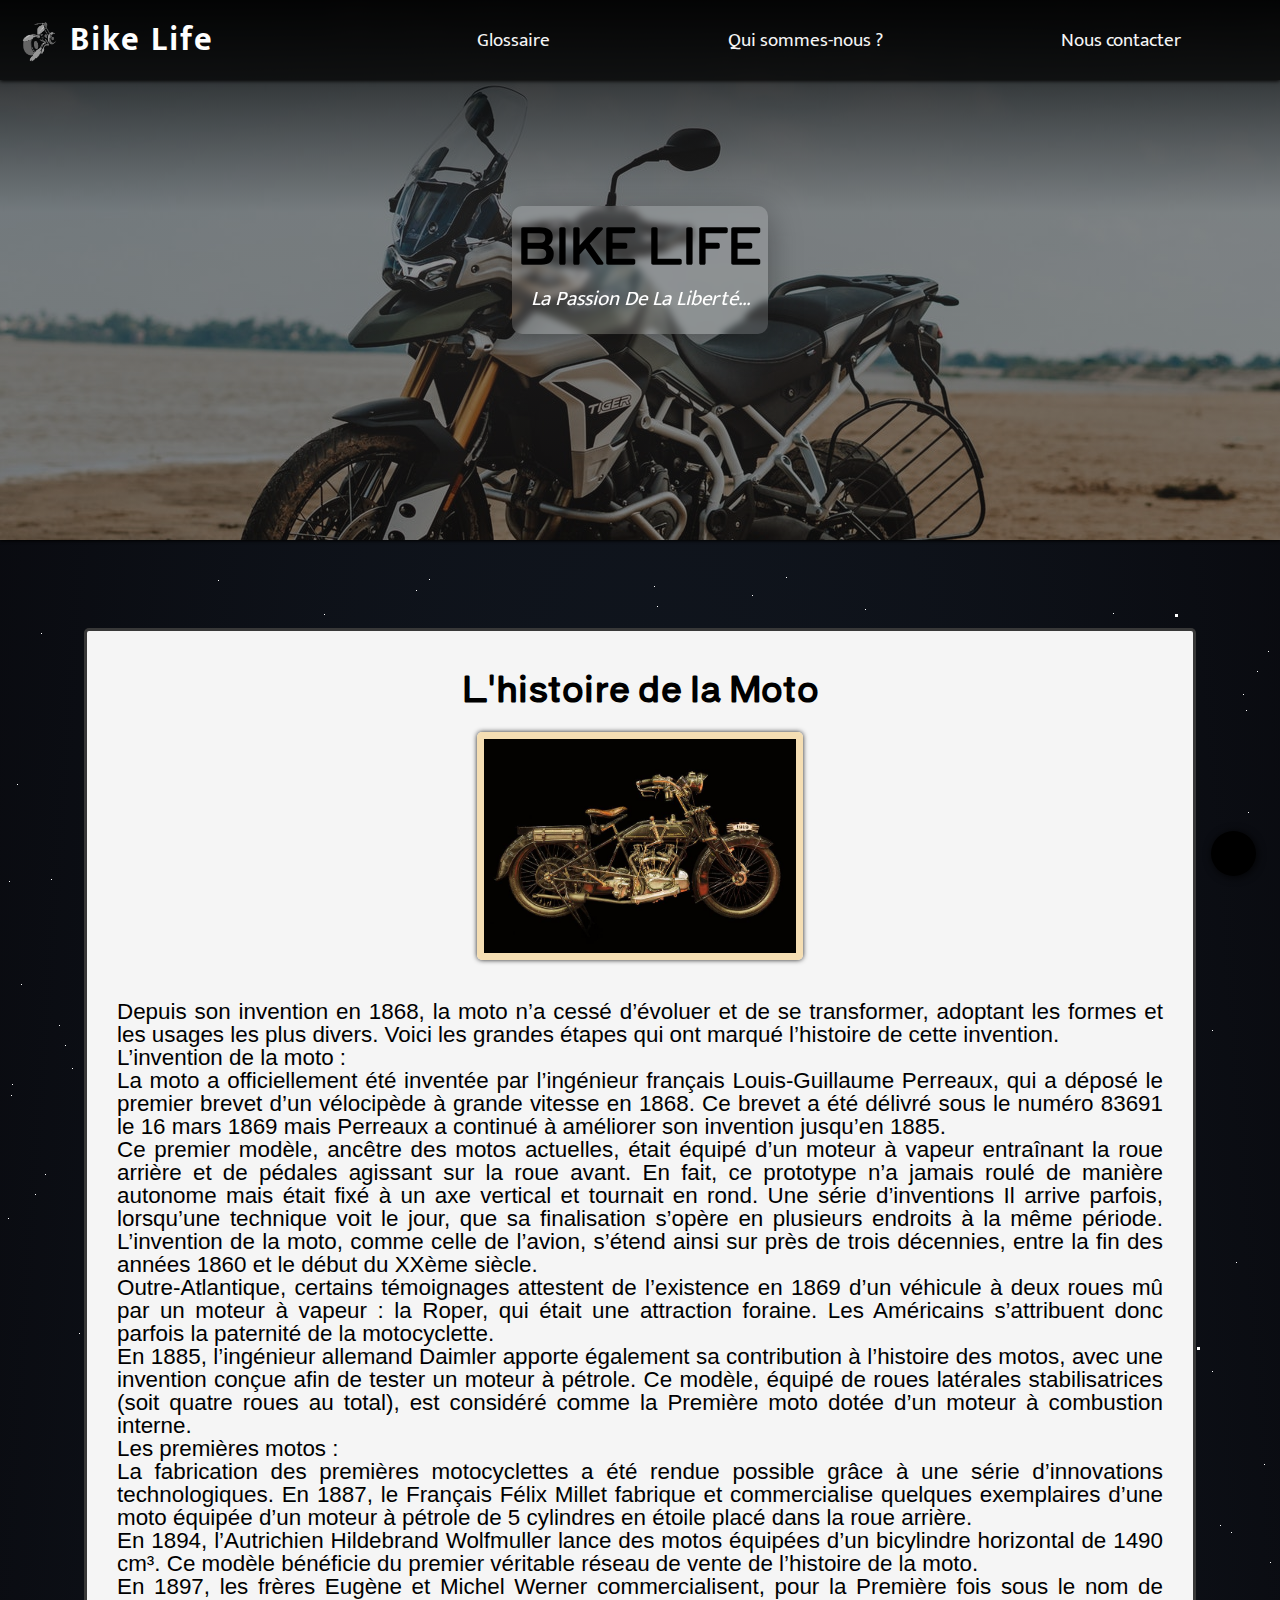
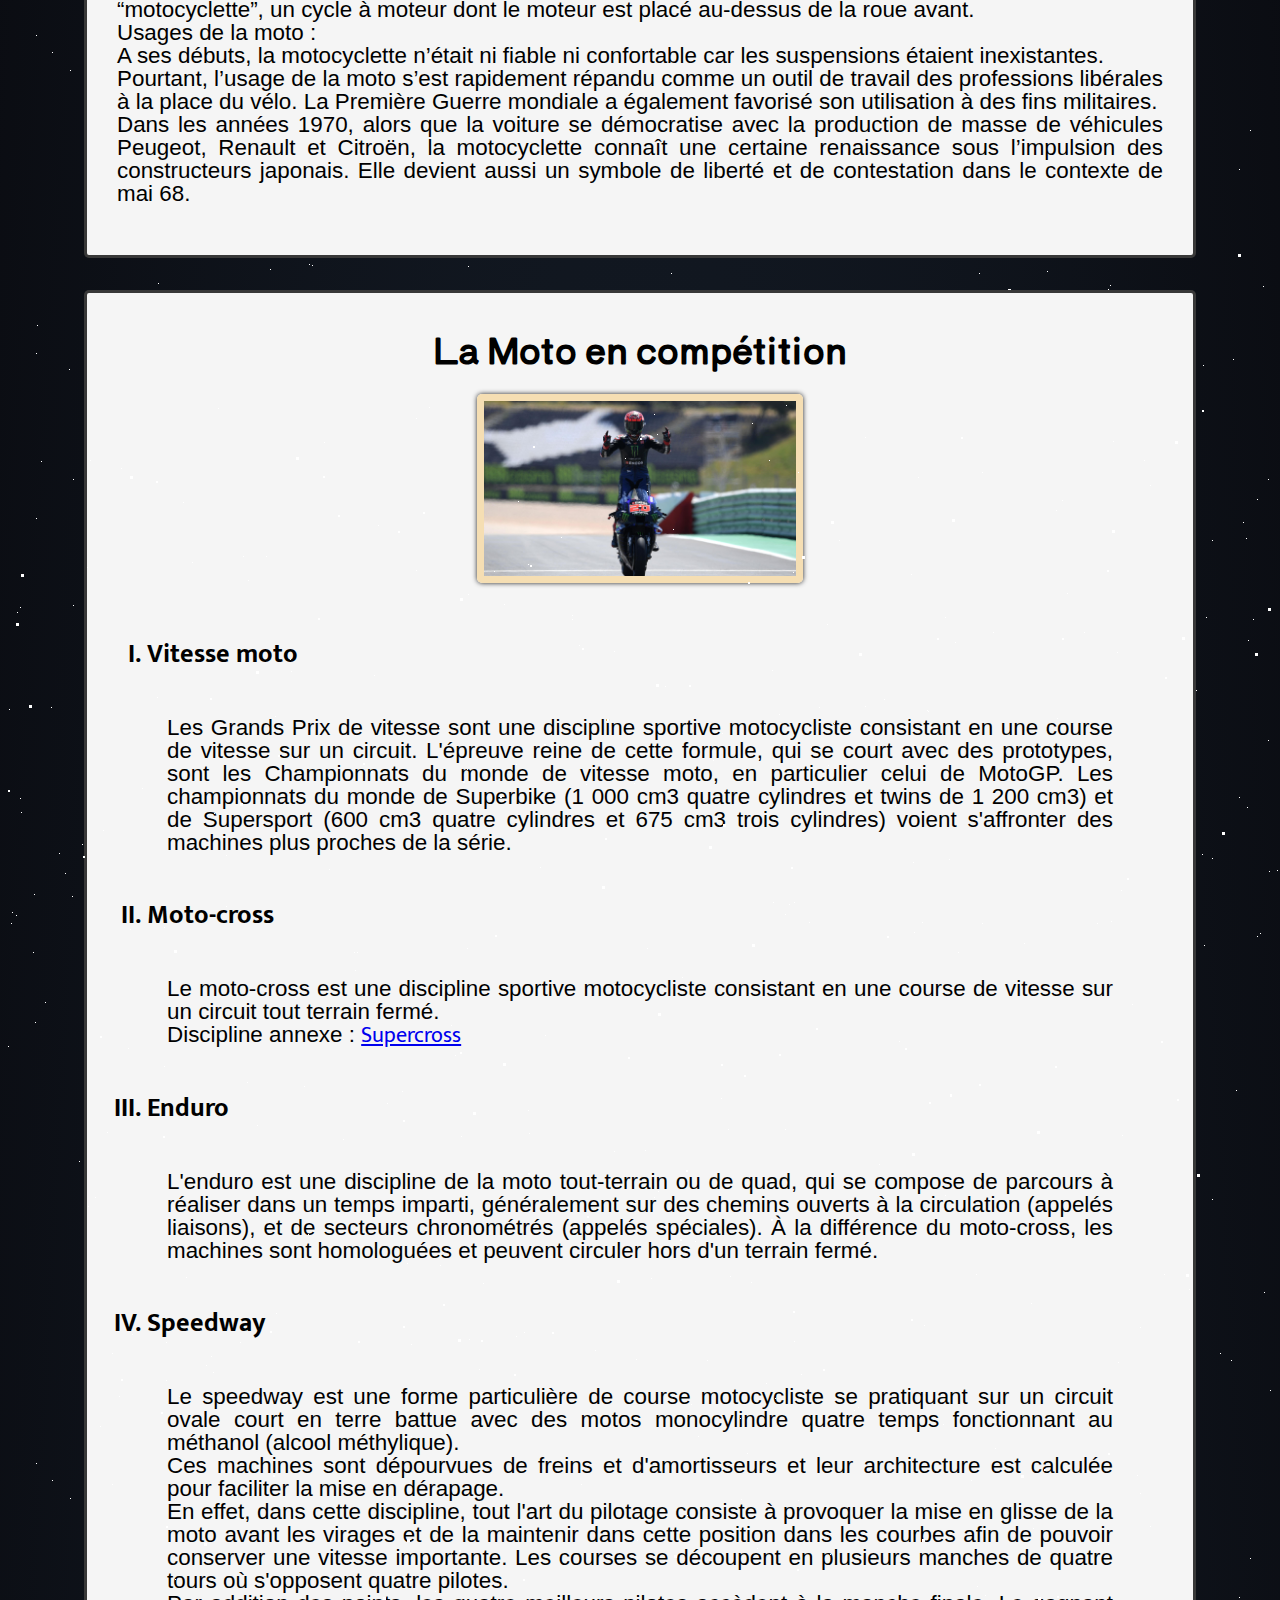
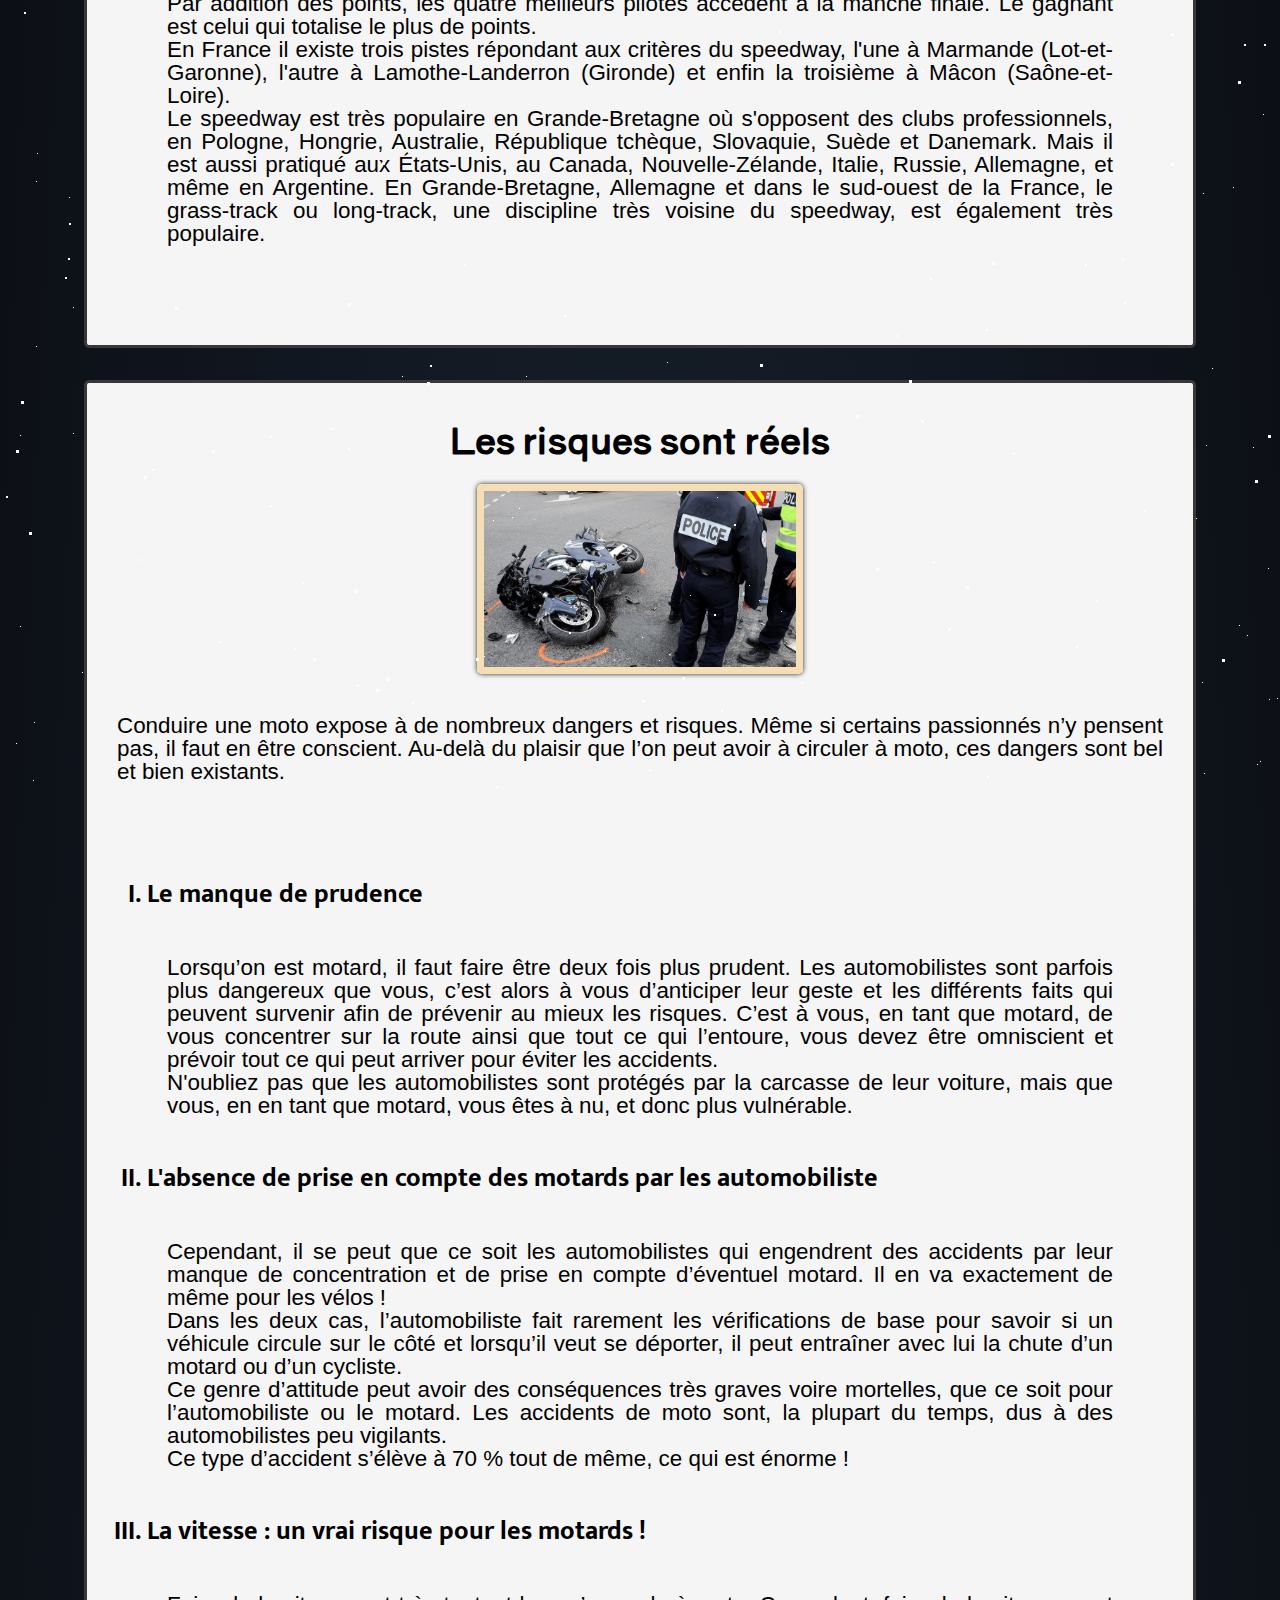
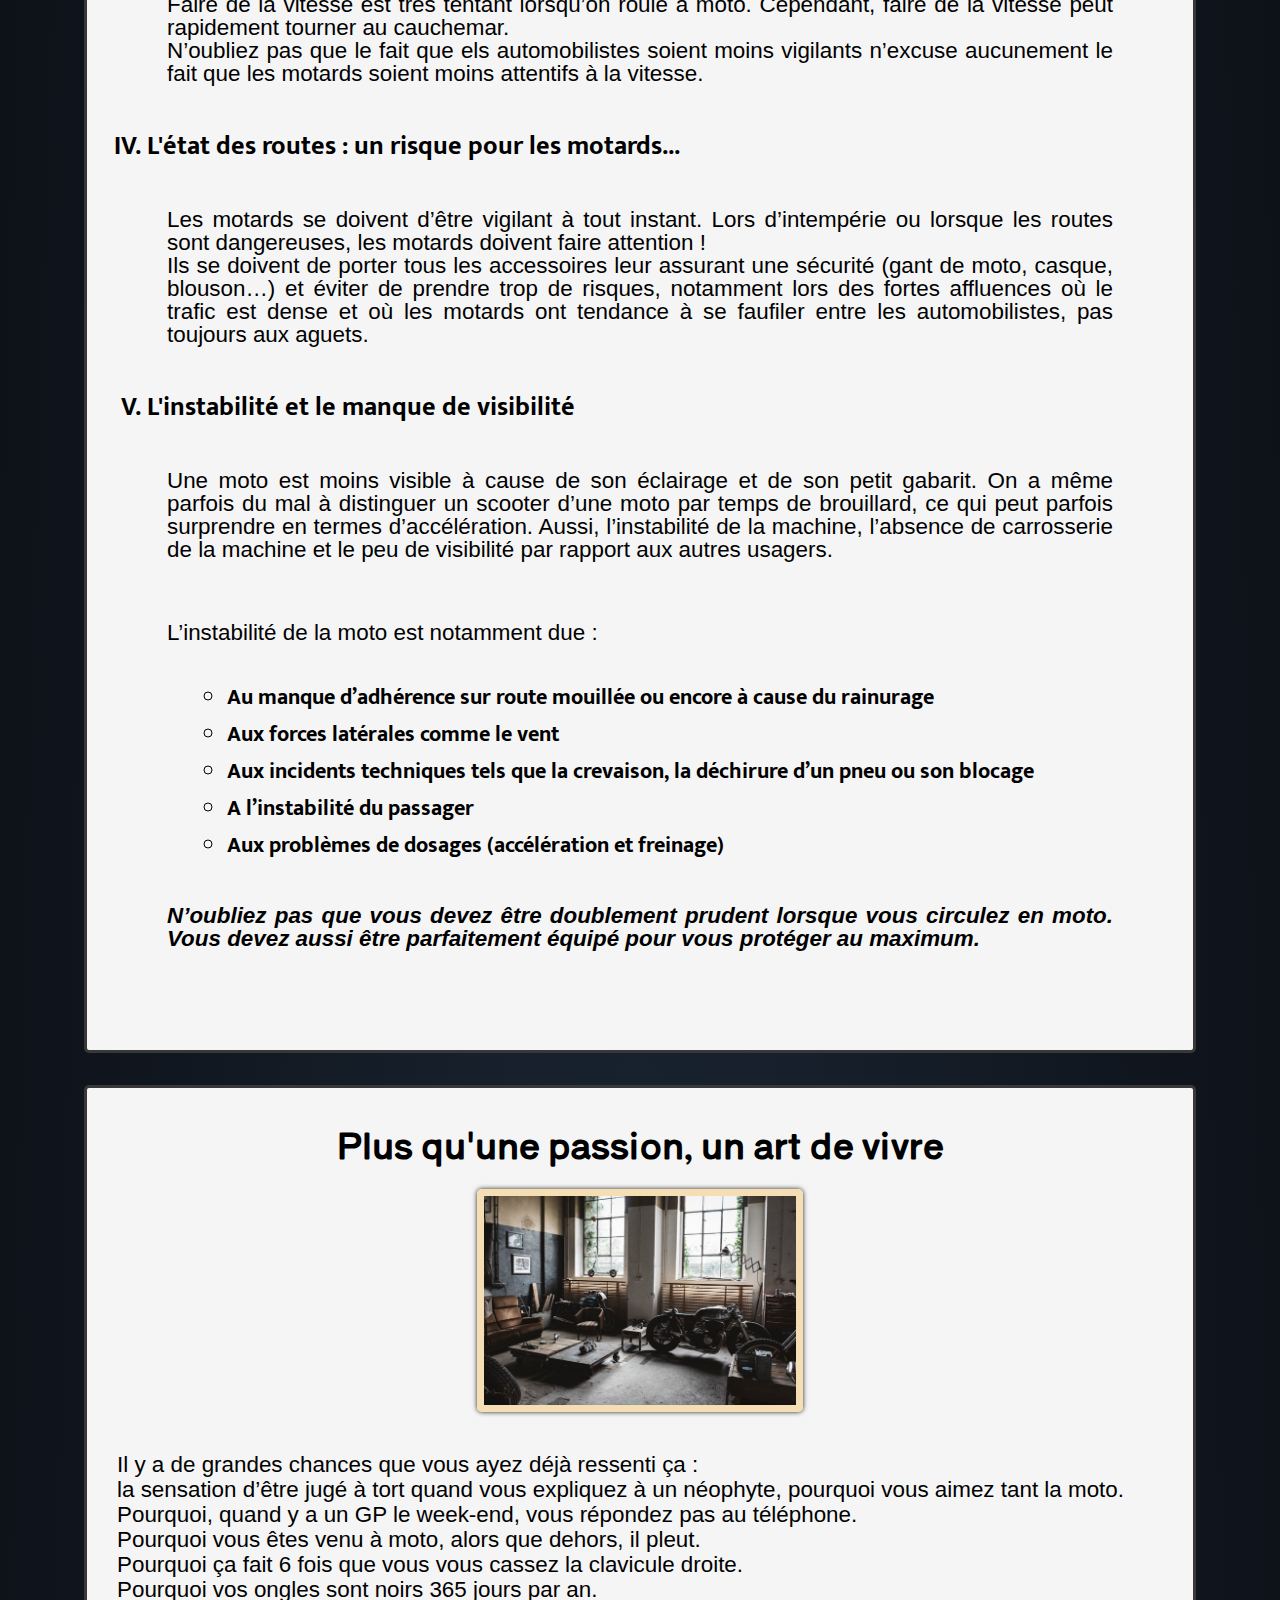
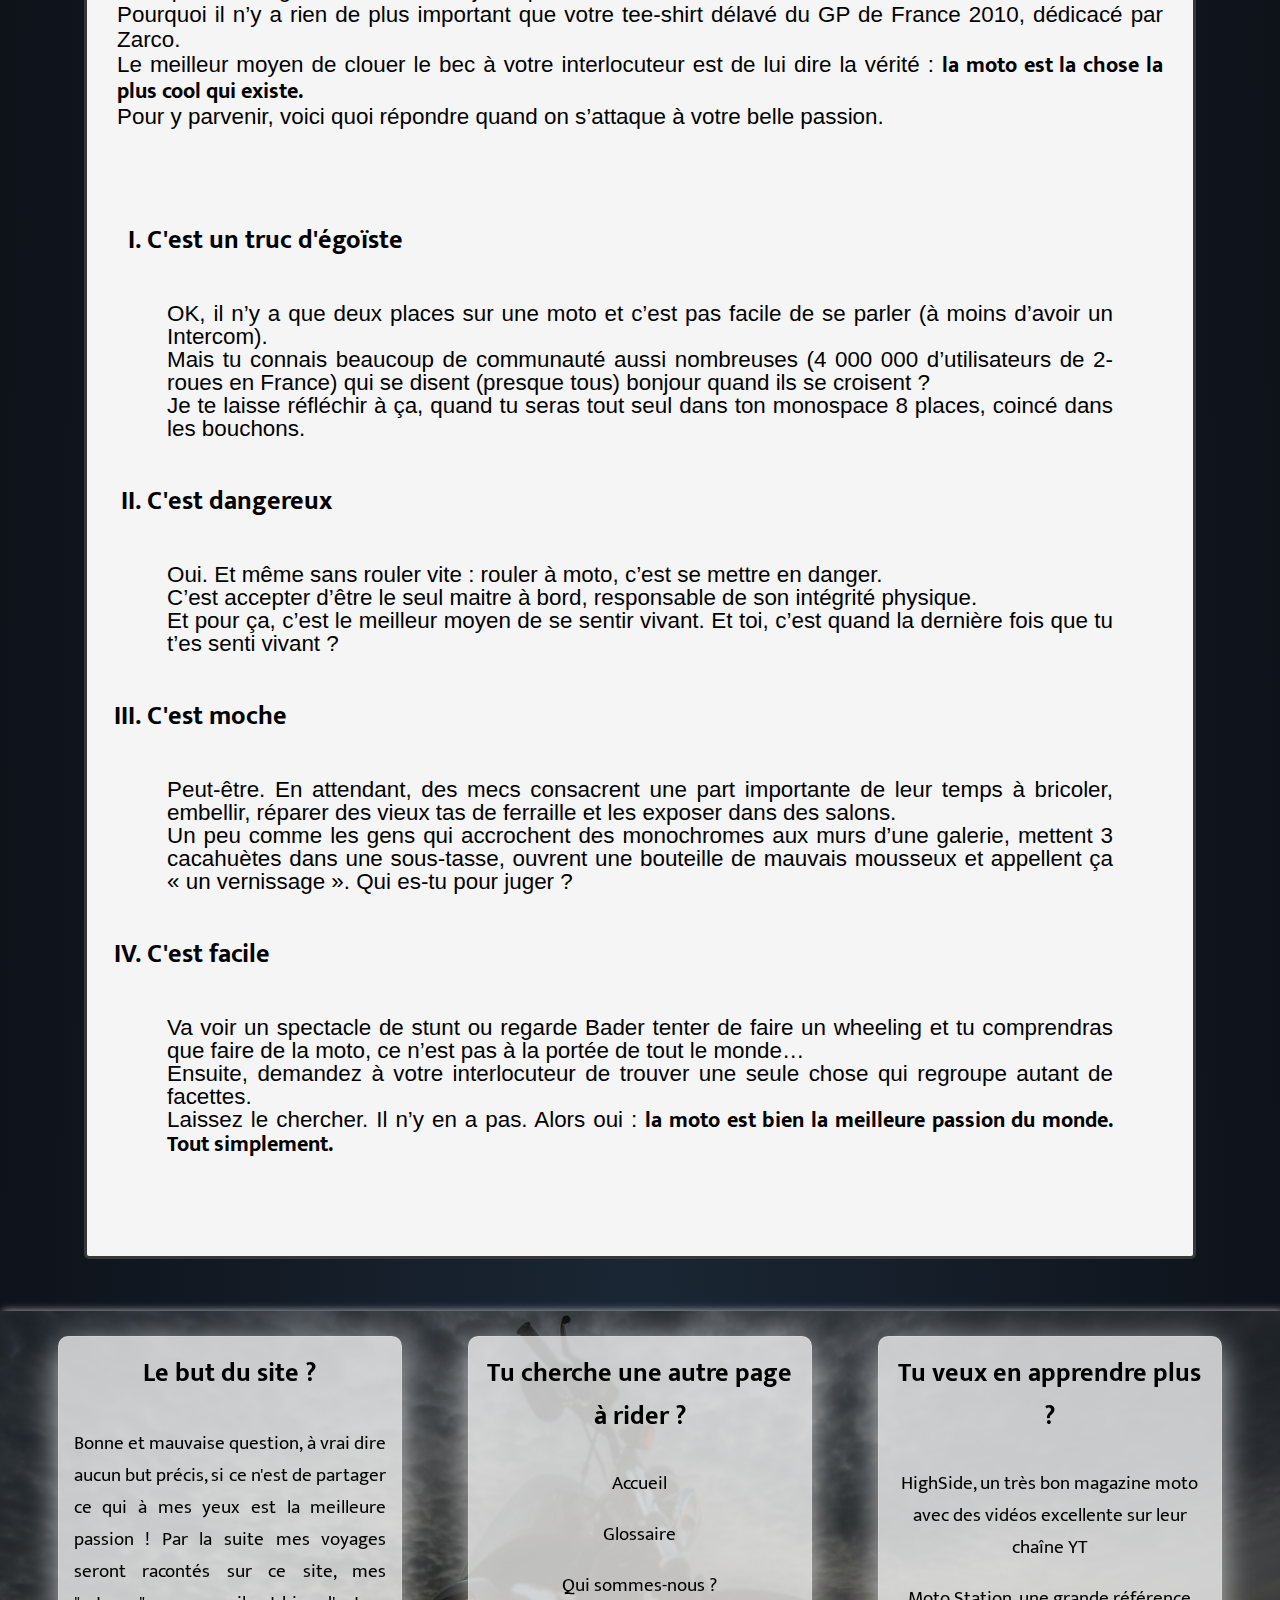
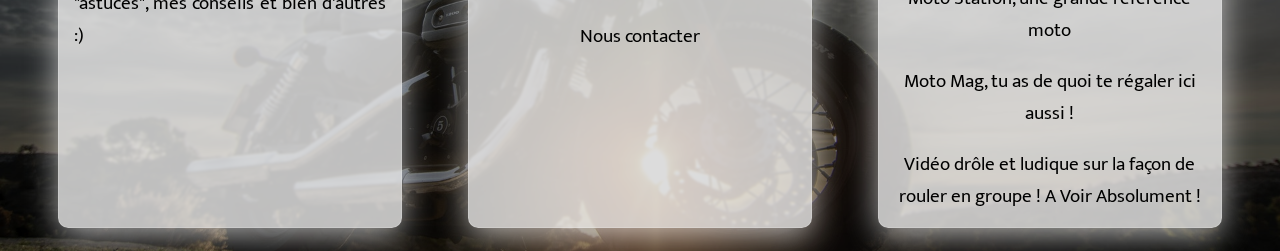
<file: index.html>
<!DOCTYPE html>
<html lang="fr">
  <head>
    <meta charset="UTF-8" />
    <meta http-equiv="X-UA-Compatible" content="IE=edge" />
    <meta name="viewport" content="width=device-width, initial-scale=1.0" />
    <title>Bike Life | Accueil</title>
    <link rel="stylesheet" href="styles/index.css" />
    <link rel="stylesheet" href="styles/bg.css">
    <link rel="shortcut icon" href="img/logo.png" type="image/x-icon">
    <link rel="stylesheet" href="https://cdnjs.cloudflare.com/ajax/libs/font-awesome/6.0.0-beta2/css/all.min.css" integrity="sha512-YWzhKL2whUzgiheMoBFwW8CKV4qpHQAEuvilg9FAn5VJUDwKZZxkJNuGM4XkWuk94WCrrwslk8yWNGmY1EduTA==" crossorigin="anonymous" referrerpolicy="no-referrer" />
  </head>
  <body>
    <a href="#header"><i id="up" class="fas fa-angle-up"></i></a>
    <header id="header">
      <div class="top-bar">
        <div class="logo">
          <img src="img/logo.png" alt="logo du site" width="60" />
          <h2>Bike Life</h2>
        </div>
        <nav class="header-nav">
          <a href="glossaire.html">Glossaire</a>
          <a href="team.html">Qui sommes-nous ?</a>
          <a href="contact.html">Nous contacter</a>
        </nav>
      </div>
      <div class="baseline">
        <strong>Bike Life</strong>
        <span class="baseline-bot">La passion de la liberté...</span>
      </div>
    </header>
    <div id="stars"></div>
    <div id="stars2"></div>
    <div id="stars3"></div>
    <main>

      <section>
        <article>
          <h3>L'histoire de la Moto</h3>
          <img src="img/moto_01.jpg" alt="img 1" />
          <p>
            Depuis son invention en 1868, la moto n’a cessé d’évoluer et de se
            transformer, adoptant les formes et les usages les plus divers.
            Voici les grandes étapes qui ont marqué l’histoire de cette
            invention.
            <br />
            L’invention de la moto : <br />
            La moto a officiellement été inventée par l’ingénieur français
            Louis-Guillaume Perreaux, qui a déposé le premier brevet d’un
            vélocipède à grande vitesse en 1868. Ce brevet a été délivré sous le
            numéro 83691 le 16 mars 1869 mais Perreaux a continué à améliorer
            son invention jusqu’en 1885.
            <br />
            Ce premier modèle, ancêtre des motos actuelles, était équipé d’un
            moteur à vapeur entraînant la roue arrière et de pédales agissant
            sur la roue avant. En fait, ce prototype n’a jamais roulé de manière
            autonome mais était fixé à un axe vertical et tournait en rond. Une
            série d’inventions Il arrive parfois, lorsqu’une technique voit le
            jour, que sa finalisation s’opère en plusieurs endroits à la même
            période. L’invention de la moto, comme celle de l’avion, s’étend
            ainsi sur près de trois décennies, entre la fin des années 1860 et
            le début du XXème siècle.
            <br />
            Outre-Atlantique, certains témoignages attestent de l’existence en
            1869 d’un véhicule à deux roues mû par un moteur à vapeur : la
            Roper, qui était une attraction foraine. Les Américains s’attribuent
            donc parfois la paternité de la motocyclette.
            <br />
            En 1885, l’ingénieur allemand Daimler apporte également sa
            contribution à l’histoire des motos, avec une invention conçue afin
            de tester un moteur à pétrole. Ce modèle, équipé de roues latérales
            stabilisatrices (soit quatre roues au total), est considéré comme la
            Première moto dotée d’un moteur à combustion interne.
            <br />
            Les premières motos : <br />
            La fabrication des premières motocyclettes a été rendue possible
            grâce à une série d’innovations technologiques. En 1887, le Français
            Félix Millet fabrique et commercialise quelques exemplaires d’une
            moto équipée d’un moteur à pétrole de 5 cylindres en étoile placé
            dans la roue arrière.
            <br />
            En 1894, l’Autrichien Hildebrand Wolfmuller lance des motos équipées
            d’un bicylindre horizontal de 1490 cm³. Ce modèle bénéficie du
            premier véritable réseau de vente de l’histoire de la moto.
            <br />
            En 1897, les frères Eugène et Michel Werner commercialisent, pour la
            Première fois sous le nom de “motocyclette”, un cycle à moteur dont
            le moteur est placé au-dessus de la roue avant.
            <br />
            Usages de la moto : <br />
            A ses débuts, la motocyclette n’était ni fiable ni confortable car
            les suspensions étaient inexistantes.
            <br />
            Pourtant, l’usage de la moto s’est rapidement répandu comme un outil
            de travail des professions libérales à la place du vélo. La Première
            Guerre mondiale a également favorisé son utilisation à des fins
            militaires.
            <br />
            Dans les années 1970, alors que la voiture se démocratise avec la
            production de masse de véhicules Peugeot, Renault et Citroën, la
            motocyclette connaît une certaine renaissance sous l’impulsion des
            constructeurs japonais. Elle devient aussi un symbole de liberté et
            de contestation dans le contexte de mai 68.
          </p>
        </article>
        <article>
          <h3>La Moto en compétition</h3>
          <img src="img/moto_02.jpg" alt="img 2" />
          <ol type="I">
            <li>Vitesse moto</li>
            <p>
              Les Grands Prix de vitesse sont une discipline sportive
              motocycliste consistant en une course de vitesse sur un circuit.
              L'épreuve reine de cette formule, qui se court avec des
              prototypes, sont les Championnats du monde de vitesse moto, en
              particulier celui de MotoGP. Les championnats du monde de
              Superbike (1 000 cm3 quatre cylindres et twins de 1 200 cm3) et de
              Supersport (600 cm3 quatre cylindres et 675 cm3 trois cylindres)
              voient s'affronter des machines plus proches de la série.
            </p>
            <li>Moto-cross</li>
            <p>
              Le moto-cross est une discipline sportive motocycliste consistant
              en une course de vitesse sur un circuit tout terrain fermé. <br />
              Discipline annexe :
              <a href="https://fr.wikipedia.org/wiki/Supercross" target="_blank"
                >Supercross</a
              >
            </p>
            <li>Enduro</li>
            <p>
              L'enduro est une discipline de la moto tout-terrain ou de quad,
              qui se compose de parcours à réaliser dans un temps imparti,
              généralement sur des chemins ouverts à la circulation (appelés
              liaisons), et de secteurs chronométrés (appelés spéciales). À la
              différence du moto-cross, les machines sont homologuées et peuvent
              circuler hors d'un terrain fermé.
            </p>
            <li>Speedway</li>
            <p>
              Le speedway est une forme particulière de course motocycliste se
              pratiquant sur un circuit ovale court en terre battue avec des
              motos monocylindre quatre temps fonctionnant au méthanol (alcool
              méthylique). <br />
              Ces machines sont dépourvues de freins et d'amortisseurs et leur
              architecture est calculée pour faciliter la mise en dérapage.
              <br />
              En effet, dans cette discipline, tout l'art du pilotage consiste à
              provoquer la mise en glisse de la moto avant les virages et de la
              maintenir dans cette position dans les courbes afin de pouvoir
              conserver une vitesse importante. Les courses se découpent en
              plusieurs manches de quatre tours où s'opposent quatre pilotes.
              <br />
              Par addition des points, les quatre meilleurs pilotes accèdent à
              la manche finale. Le gagnant est celui qui totalise le plus de
              points.
              <br />
              En France il existe trois pistes répondant aux critères du
              speedway, l'une à Marmande (Lot-et-Garonne), l'autre à
              Lamothe-Landerron (Gironde) et enfin la troisième à Mâcon
              (Saône-et-Loire).
              <br />
              Le speedway est très populaire en Grande-Bretagne où s'opposent
              des clubs professionnels, en Pologne, Hongrie, Australie,
              République tchèque, Slovaquie, Suède et Danemark. Mais il est
              aussi pratiqué aux États-Unis, au Canada, Nouvelle-Zélande,
              Italie, Russie, Allemagne, et même en Argentine. En
              Grande-Bretagne, Allemagne et dans le sud-ouest de la France, le
              grass-track ou long-track, une discipline très voisine du
              speedway, est également très populaire.
            </p>
          </ol>
        </article>
        <article>
          <h3>Les risques sont réels</h3>
          <img src="img/moto_03.jpg" alt="img 3" />
          <p>
            Conduire une moto expose à de nombreux dangers et risques. Même si
            certains passionnés n’y pensent pas, il faut en être conscient.
            Au-delà du plaisir que l’on peut avoir à circuler à moto, ces
            dangers sont bel et bien existants.
          </p>
          <ol type="I">
            <li>Le manque de prudence</li>
            <p>
              Lorsqu’on est motard, il faut faire être deux fois plus prudent.
              Les automobilistes sont parfois plus dangereux que vous, c’est
              alors à vous d’anticiper leur geste et les différents faits qui
              peuvent survenir afin de prévenir au mieux les risques. C’est à
              vous, en tant que motard, de vous concentrer sur la route ainsi
              que tout ce qui l’entoure, vous devez être omniscient et prévoir
              tout ce qui peut arriver pour éviter les accidents. <br />
              N'oubliez pas que les automobilistes sont protégés par la carcasse
              de leur voiture, mais que vous, en en tant que motard, vous êtes à
              nu, et donc plus vulnérable.
            </p>
            <li>
              L'absence de prise en compte des motards par les automobiliste
            </li>
            <p>
              Cependant, il se peut que ce soit les automobilistes qui
              engendrent des accidents par leur manque de concentration et de
              prise en compte d’éventuel motard. Il en va exactement de même
              pour les vélos ! <br />

              Dans les deux cas, l’automobiliste fait rarement les vérifications
              de base pour savoir si un véhicule circule sur le côté et
              lorsqu’il veut se déporter, il peut entraîner avec lui la chute
              d’un motard ou d’un cycliste. <br />

              Ce genre d’attitude peut avoir des conséquences très graves voire
              mortelles, que ce soit pour l’automobiliste ou le motard. Les
              accidents de moto sont, la plupart du temps, dus à des
              automobilistes peu vigilants. <br />
              Ce type d’accident s’élève à 70 % tout de même, ce qui est énorme
              !
            </p>
            <li>La vitesse : un vrai risque pour les motards !</li>
            <p>
              Faire de la vitesse est très tentant lorsqu’on roule à moto.
              Cependant, faire de la vitesse peut rapidement tourner au
              cauchemar. <br />
              N’oubliez pas que le fait que els automobilistes soient moins
              vigilants n’excuse aucunement le fait que les motards soient moins
              attentifs à la vitesse.
            </p>
            <li>L'état des routes : un risque pour les motards...</li>
            <p>
              Les motards se doivent d’être vigilant à tout instant. Lors
              d’intempérie ou lorsque les routes sont dangereuses, les motards
              doivent faire attention ! <br />
              Ils se doivent de porter tous les accessoires leur assurant une
              sécurité (gant de moto, casque, blouson…) et éviter de prendre
              trop de risques, notamment lors des fortes affluences où le trafic
              est dense et où les motards ont tendance à se faufiler entre les
              automobilistes, pas toujours aux aguets.
            </p>
            <li>L'instabilité et le manque de visibilité</li>
            <p>
              Une moto est moins visible à cause de son éclairage et de son
              petit gabarit. On a même parfois du mal à distinguer un scooter
              d’une moto par temps de brouillard, ce qui peut parfois surprendre
              en termes d’accélération. Aussi, l’instabilité de la machine,
              l’absence de carrosserie de la machine et le peu de visibilité par
              rapport aux autres usagers.
            </p>
            <p>L’instabilité de la moto est notamment due :</p>
            <br />
            <ul class="intern-ul">
              <li>
                Au manque d’adhérence sur route mouillée ou encore à cause du
                rainurage
              </li>
              <li>Aux forces latérales comme le vent</li>
              <li>
                Aux incidents techniques tels que la crevaison, la déchirure
                d’un pneu ou son blocage
              </li>
              <li>A l’instabilité du passager</li>
              <li>Aux problèmes de dosages (accélération et freinage)</li>
            </ul>
            <p class="warning">
              N’oubliez pas que vous devez être doublement prudent lorsque vous
              circulez en moto. Vous devez aussi être parfaitement équipé pour
              vous protéger au maximum.
            </p>
          </ol>
        </article>
        <article>
          <h3>Plus qu'une passion, un art de vivre</h3>
          <img src="img/moto_04.jpg" alt="img 4" />
          <p class="intro-p">
            Il y a de grandes chances que vous ayez déjà ressenti ça : <br />
            la sensation d’être jugé à tort quand vous expliquez à un néophyte,
            pourquoi vous aimez tant la moto. <br />
            Pourquoi, quand y a un GP le week-end, vous répondez pas au
            téléphone. <br />
            Pourquoi vous êtes venu à moto, alors que dehors, il pleut. <br />
            Pourquoi ça fait 6 fois que vous vous cassez la clavicule droite.
            <br />
            Pourquoi vos ongles sont noirs 365 jours par an. <br />
            Pourquoi il n’y a rien de plus important que votre tee-shirt délavé
            du GP de France 2010, dédicacé par Zarco. <br />
            Le meilleur moyen de clouer le bec à votre interlocuteur est de lui
            dire la vérité :
            <strong>la moto est la chose la plus cool qui existe.</strong><br />
            Pour y parvenir, voici quoi répondre quand on s’attaque à votre
            belle passion.
          </p>
          <ol type="I">
            <li>C'est un truc d'égoïste</li>
            <p>
              OK, il n’y a que deux places sur une moto et c’est pas facile de
              se parler (à moins d’avoir un Intercom). <br />
              Mais tu connais beaucoup de communauté aussi nombreuses (4 000 000
              d’utilisateurs de 2-roues en France) qui se disent (presque tous)
              bonjour quand ils se croisent ? <br />
              Je te laisse réfléchir à ça, quand tu seras tout seul dans ton
              monospace 8 places, coincé dans les bouchons.
            </p>
            <li>C'est dangereux</li>
            <p>
              Oui. Et même sans rouler vite : rouler à moto, c’est se mettre en
              danger. <br />
              C’est accepter d’être le seul maitre à bord, responsable de son
              intégrité physique. <br />
              Et pour ça, c’est le meilleur moyen de se sentir vivant. Et toi,
              c’est quand la dernière fois que tu t’es senti vivant ?
            </p>
            <li>C'est moche</li>
            <p>
              Peut-être. En attendant, des mecs consacrent une part importante
              de leur temps à bricoler, embellir, réparer des vieux tas de
              ferraille et les exposer dans des salons. <br />
              Un peu comme les gens qui accrochent des monochromes aux murs
              d’une galerie, mettent 3 cacahuètes dans une sous-tasse, ouvrent
              une bouteille de mauvais mousseux et appellent ça « un vernissage
              ». Qui es-tu pour juger ?
            </p>
            <li>C'est facile</li>
            <p>
              Va voir un spectacle de stunt ou regarde Bader tenter de faire un
              wheeling et tu comprendras que faire de la moto, ce n’est pas à la
              portée de tout le monde… <br />
              Ensuite, demandez à votre interlocuteur de trouver une seule chose
              qui regroupe autant de facettes. <br />
              Laissez le chercher. Il n’y en a pas. Alors oui :
                <strong>
                    la moto est bien la meilleure passion du monde. Tout
                    simplement.
                </strong>
            </p>
          </ol>
        </article>
      </section>
    </main>
    <footer>
      <div class="footer-container">
        <section class="footer-sec">
            <h3>Le but du site ?</h3>
            <p>Bonne et mauvaise question, à vrai dire aucun but précis, si ce n'est de partager ce qui à mes yeux est la meilleure passion ! 
                Par la suite mes voyages seront racontés sur ce site, mes "astuces", mes conseils et bien d'autres :)
            </p>
        </section>
        <section class="footer-sec">
            <h3>Tu cherche une autre page à rider ?</h3>
            <nav>
              <a href="index.html">Accueil</a>
              <a href="glossaire.html">Glossaire</a>
              <a href="team.html">Qui sommes-nous ?</a>
              <a href="contact.html">Nous contacter</a>
            </nav>
        </section>
        <section class="footer-sec">
            <h3>Tu veux en apprendre plus ?</h3>
            <nav style="text-align: justify;">
              <a href="https://www.highside-moto.com/" target="_blank">HighSide, un très bon magazine moto avec des vidéos excellente sur leur chaîne YT</a>
              <a href="https://moto-station.com/" target="_blank">Moto Station, une grande référence moto</a>
              <a href="https://www.motomag.com/" target="_blank">Moto Mag, tu as de quoi te régaler ici aussi ! </a>
              <a href="https://www.youtube.com/watch?v=MYA6Bky2qZ4" target="_blank">Vidéo drôle et ludique sur la façon de rouler en groupe ! A Voir Absolument !</a>
            </nav>
        </section>
      </div>
    </footer>
  </body>
</html>
</file>
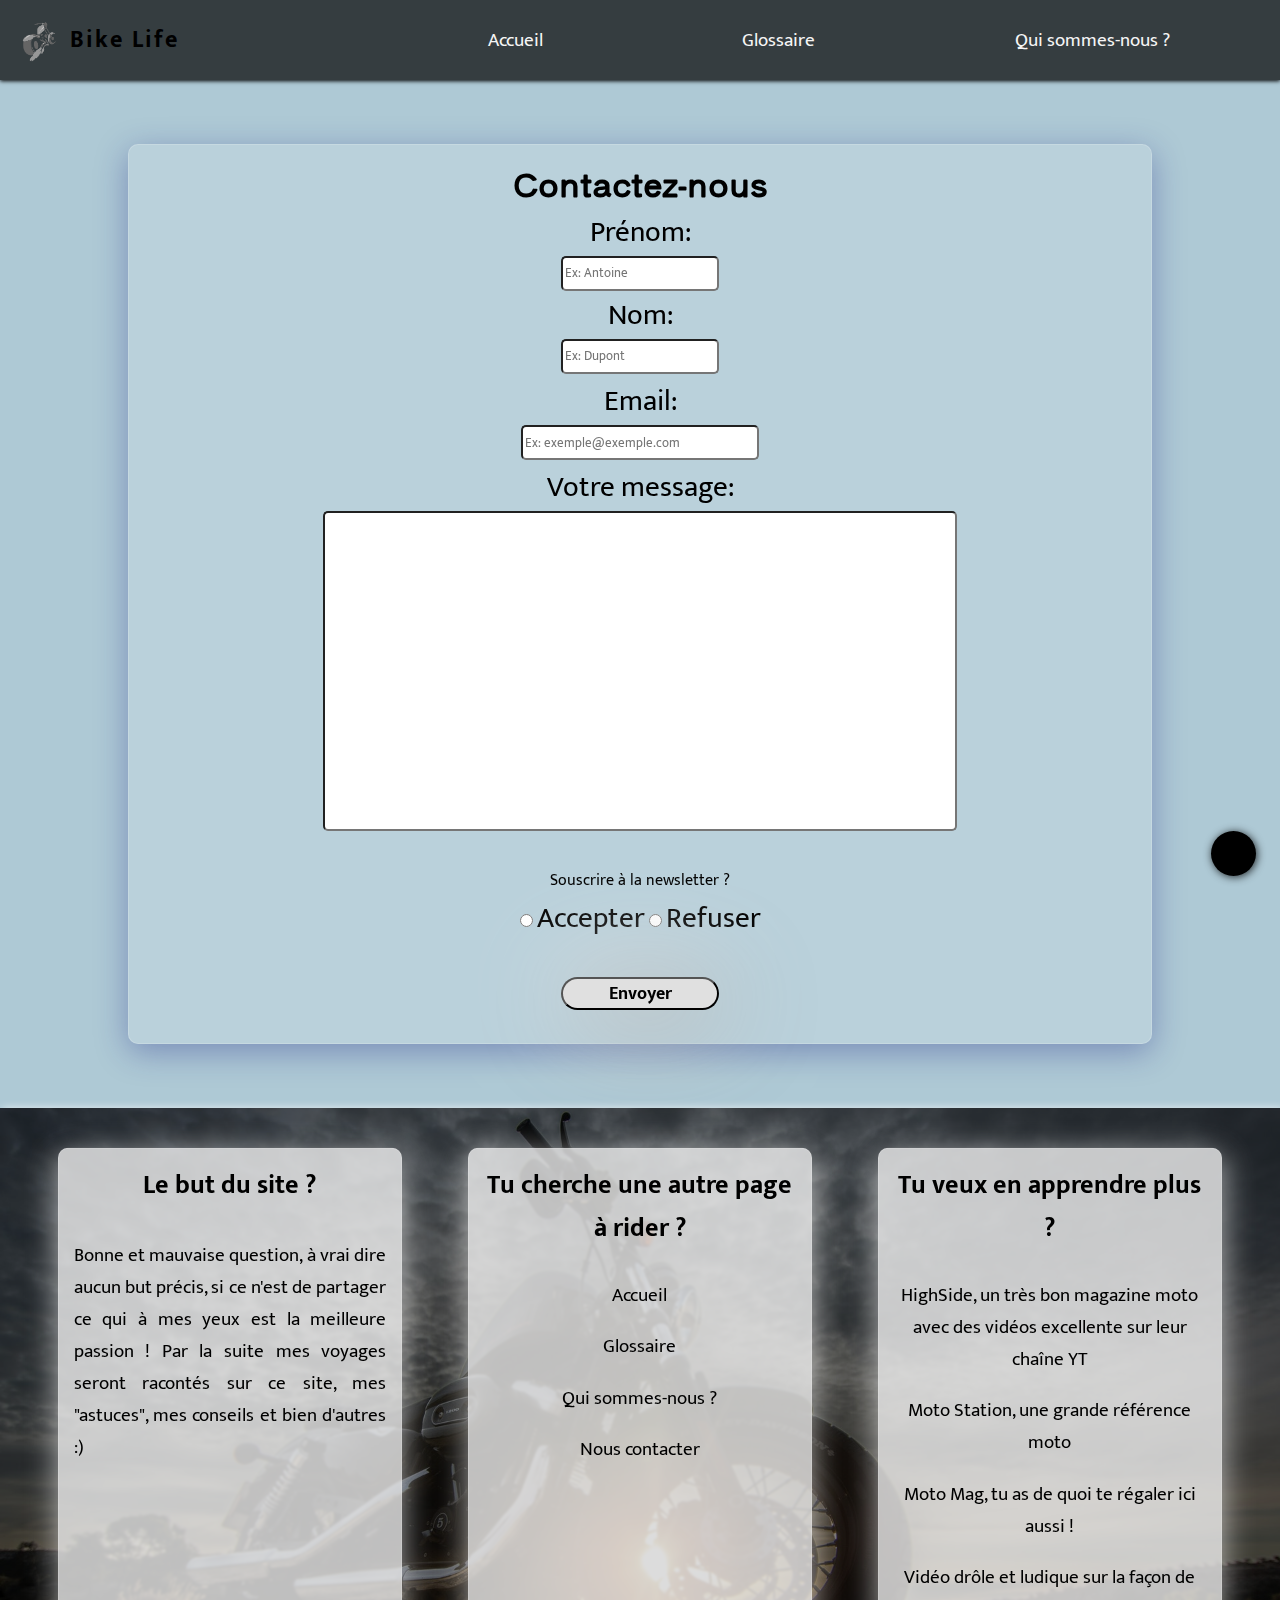
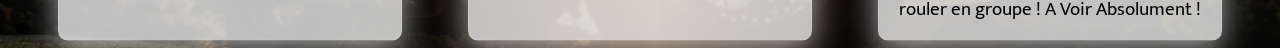
<file: contact.html>
<!DOCTYPE html>
<html lang="fr">
<head>
    <meta charset="UTF-8">
    <meta http-equiv="X-UA-Compatible" content="IE=edge">
    <meta name="viewport" content="width=device-width, initial-scale=1.0">
    <title>Bike Life | Nous contacter</title>
    <link rel="stylesheet" href="styles/contact.css">
    <link rel="shortcut icon" href="img/logo.png" type="image/x-icon">
    <link rel="stylesheet" href="https://cdnjs.cloudflare.com/ajax/libs/font-awesome/6.0.0-beta2/css/all.min.css" integrity="sha512-YWzhKL2whUzgiheMoBFwW8CKV4qpHQAEuvilg9FAn5VJUDwKZZxkJNuGM4XkWuk94WCrrwslk8yWNGmY1EduTA==" crossorigin="anonymous" referrerpolicy="no-referrer" />
</head>
<body>
    <a href="#header"><i id="up" class="fas fa-angle-up"></i></a>
    <header id="header">
      <div class="top-bar">
        <div class="logo">
          <img src="img/logo.png" alt="logo du site" width="60" />
          <h2>Bike Life</h2>
        </div>
        <nav class="header-nav">
          <a href="index.html">Accueil</a>
          <a href="glossaire.html">Glossaire</a>
          <a href="team.html">Qui sommes-nous ?</a>
        </nav>
      </div>
    </header>
    <main>
        <section class="form-section">
          <h1>Contactez-nous</h1>
          <div class="form-container">
            <form action="script.php">
              
              <div class="names">
                <label for="name" id="name" >Prénom: </label>
                <input type="text" id="name" placeholder="Ex: Antoine"> 
                <label for="surname" id="surname" >Nom: </label>
                <input type="text" id="surname" placeholder="Ex: Dupont">
              </div>
              
              <div class="mail">
                <label for="email" id="email" >Email: </label>
                <input type="email" id="email" placeholder="Ex: exemple@exemple.com">
              </div>
              
              <div class="msg">
                <label for="msg">Votre message: </label>
                <input type="text" name="msg" id="msg">
              </div>

              <div class="news">
                <span>Souscrire à la newsletter ?</span>
                <div class="radio-inp">
                  <input type="radio" id="yes" name="news">
                  <label for="yes">Accepter</label>
                  <input type="radio" id="no" name="news">
                  <label for="no">Refuser</label>
                </div>
              </div>

              <button type="submit">Envoyer</button>
            </form>
          </div>
        </section>
    </main>
    <footer>
      <div class="footer-container">
        <section class="footer-sec">
            <h3>Le but du site ?</h3>
            <p>Bonne et mauvaise question, à vrai dire aucun but précis, si ce n'est de partager ce qui à mes yeux est la meilleure passion ! 
                Par la suite mes voyages seront racontés sur ce site, mes "astuces", mes conseils et bien d'autres :)
            </p>
        </section>
        <section class="footer-sec">
            <h3>Tu cherche une autre page à rider ?</h3>
            <nav>
              <a href="index.html">Accueil</a>
              <a href="glossaire.html">Glossaire</a>
              <a href="team.html">Qui sommes-nous ?</a>
              <a href="contact.html">Nous contacter</a>
            </nav>
        </section>
        <section class="footer-sec">
            <h3>Tu veux en apprendre plus ?</h3>
            <nav style="text-align: justify;">
                <a href="https://www.highside-moto.com/" target="_blank">HighSide, un très bon magazine moto avec des vidéos excellente sur leur chaîne YT</a>
                <a href="https://moto-station.com/" target="_blank">Moto Station, une grande référence moto</a>
                <a href="https://www.motomag.com/" target="_blank">Moto Mag, tu as de quoi te régaler ici aussi ! </a>
                <a href="https://www.youtube.com/watch?v=MYA6Bky2qZ4" target="_blank">Vidéo drôle et ludique sur la façon de rouler en groupe ! A Voir Absolument !</a>
            </nav>
        </section>
      </div>
    </footer>
  </body>
</html>
</file>
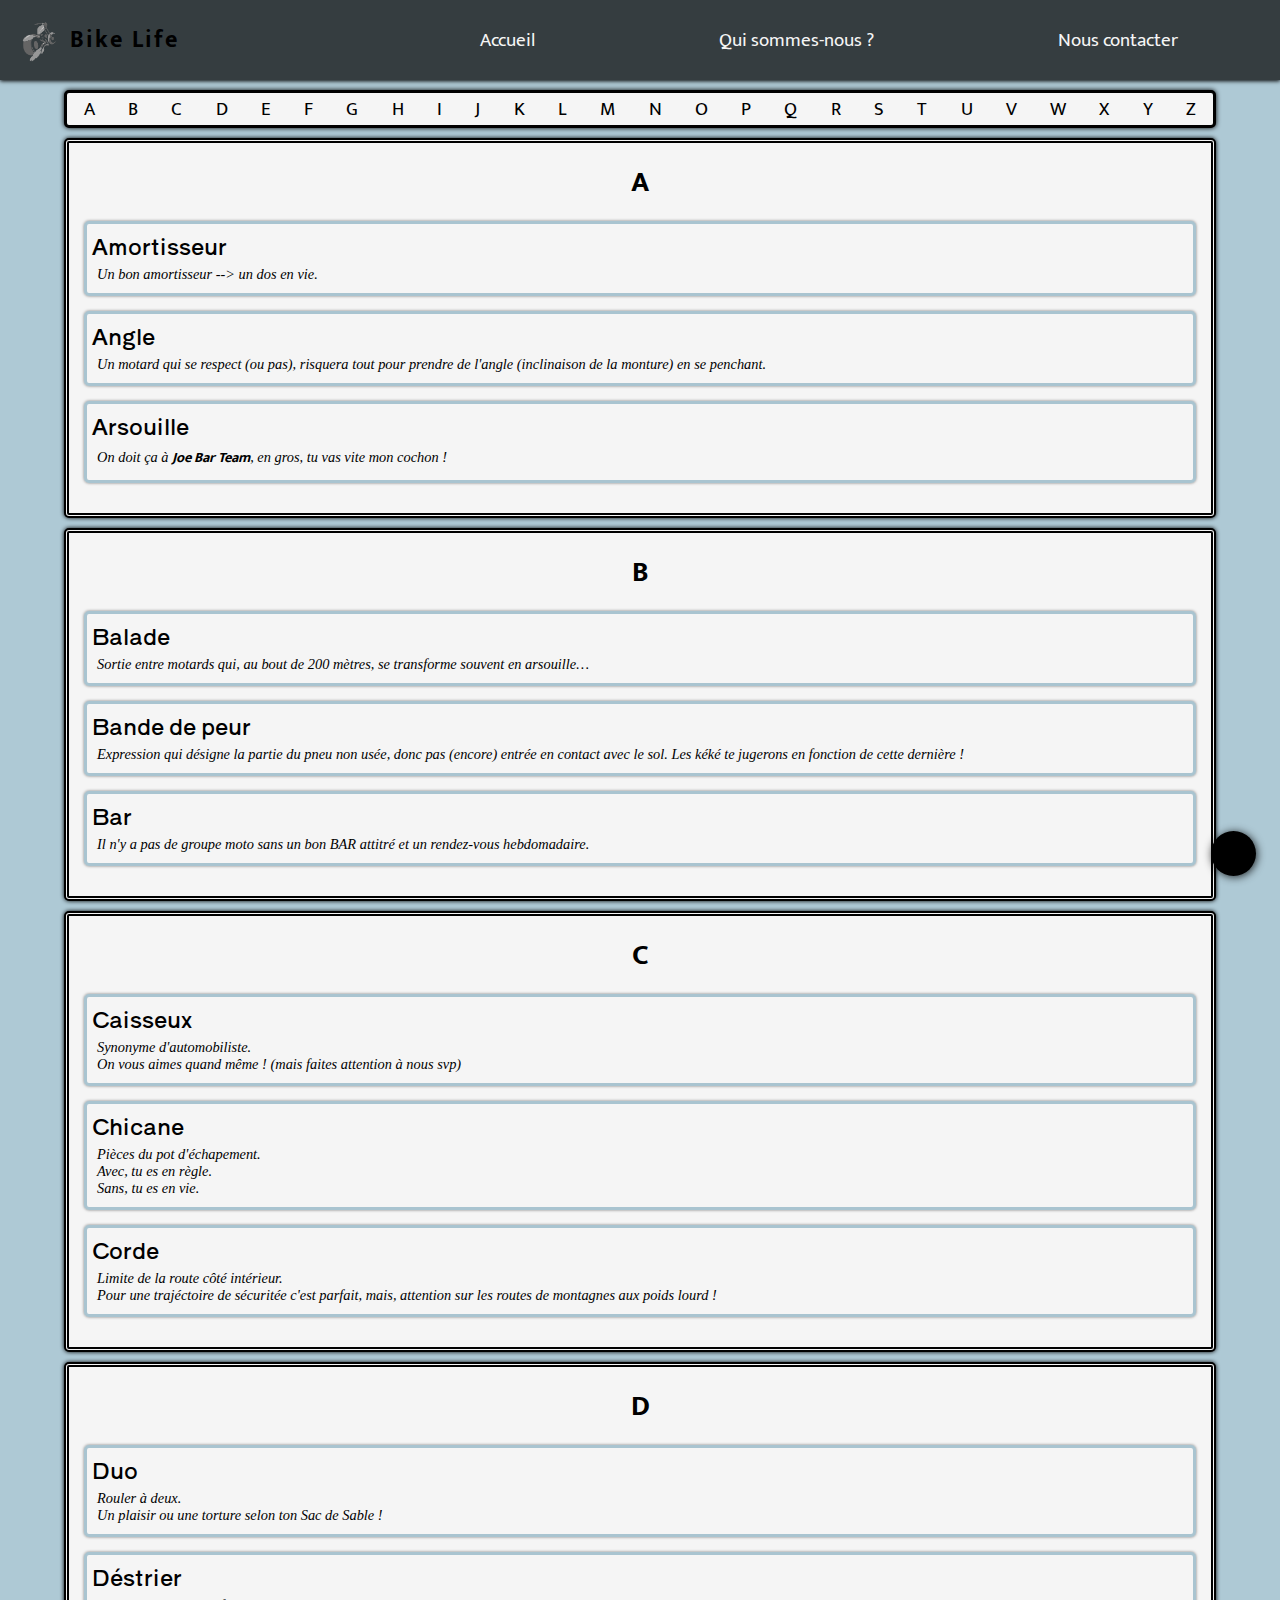
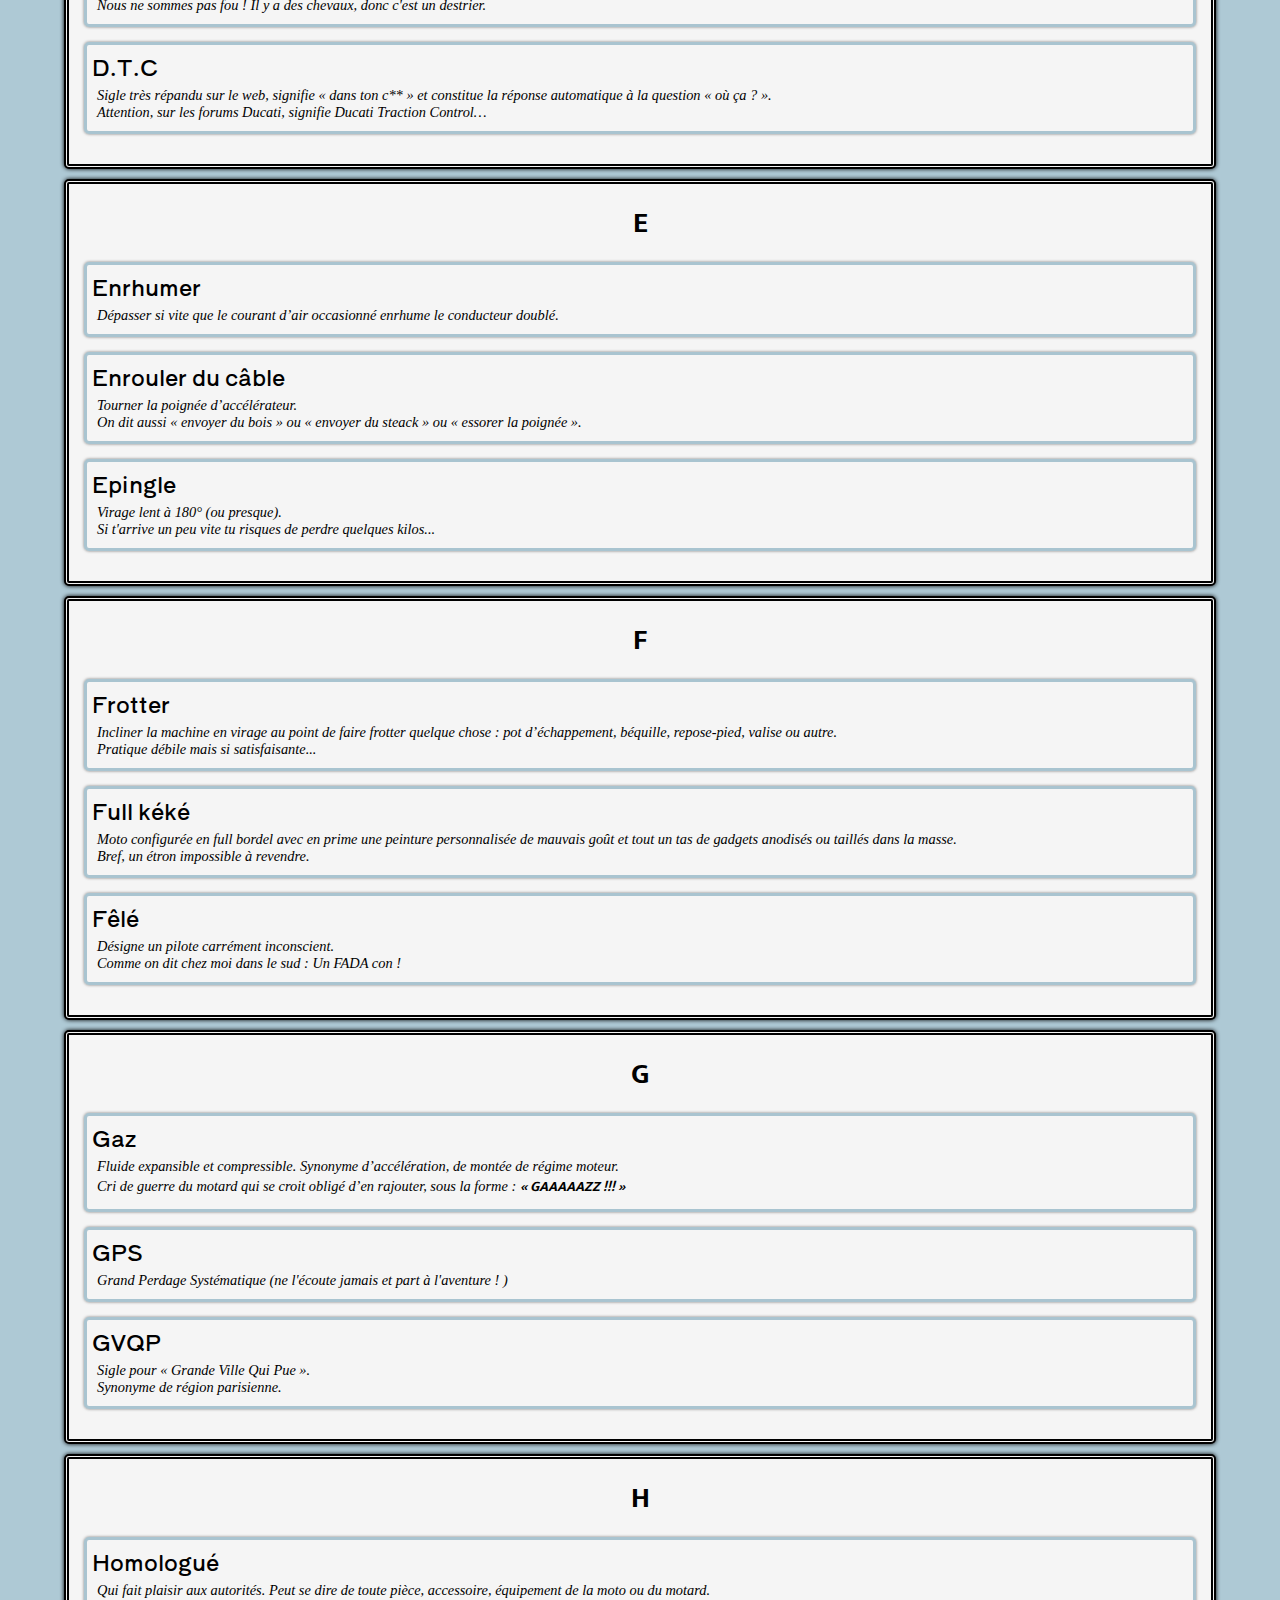
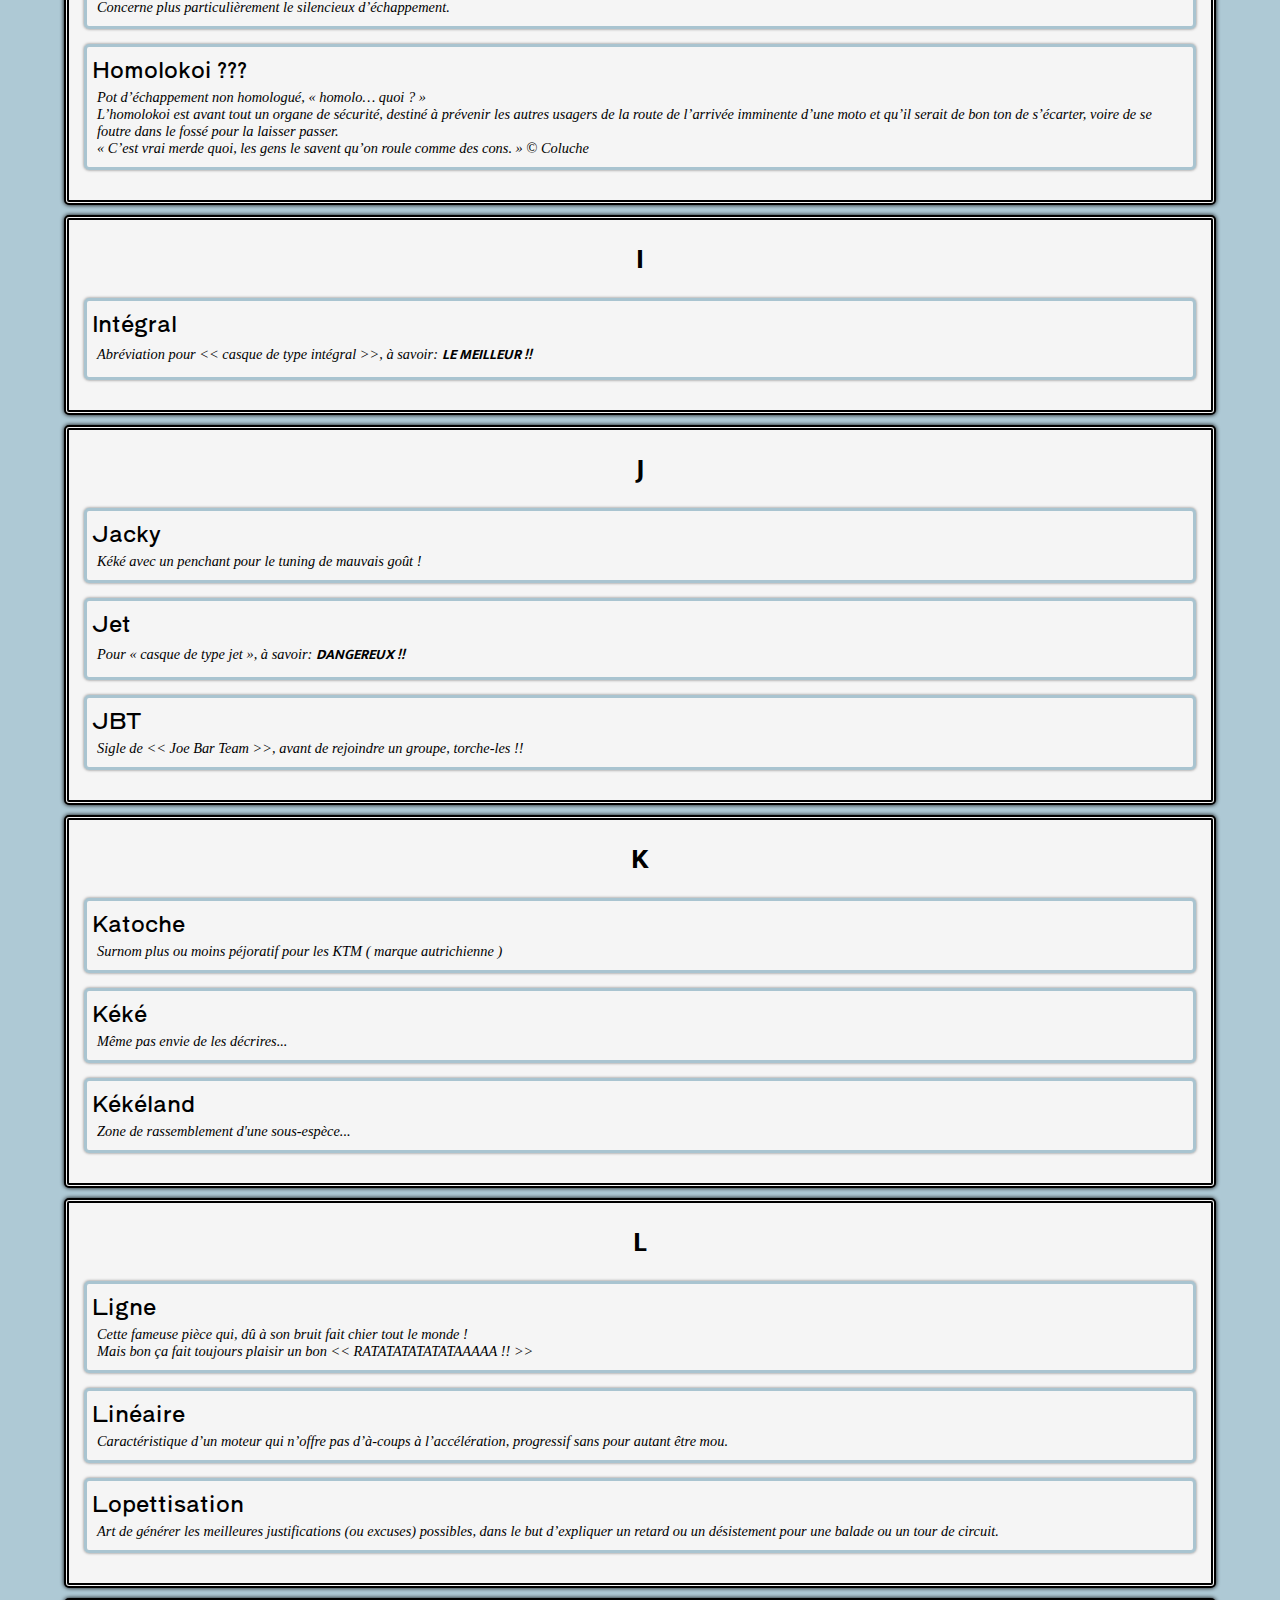
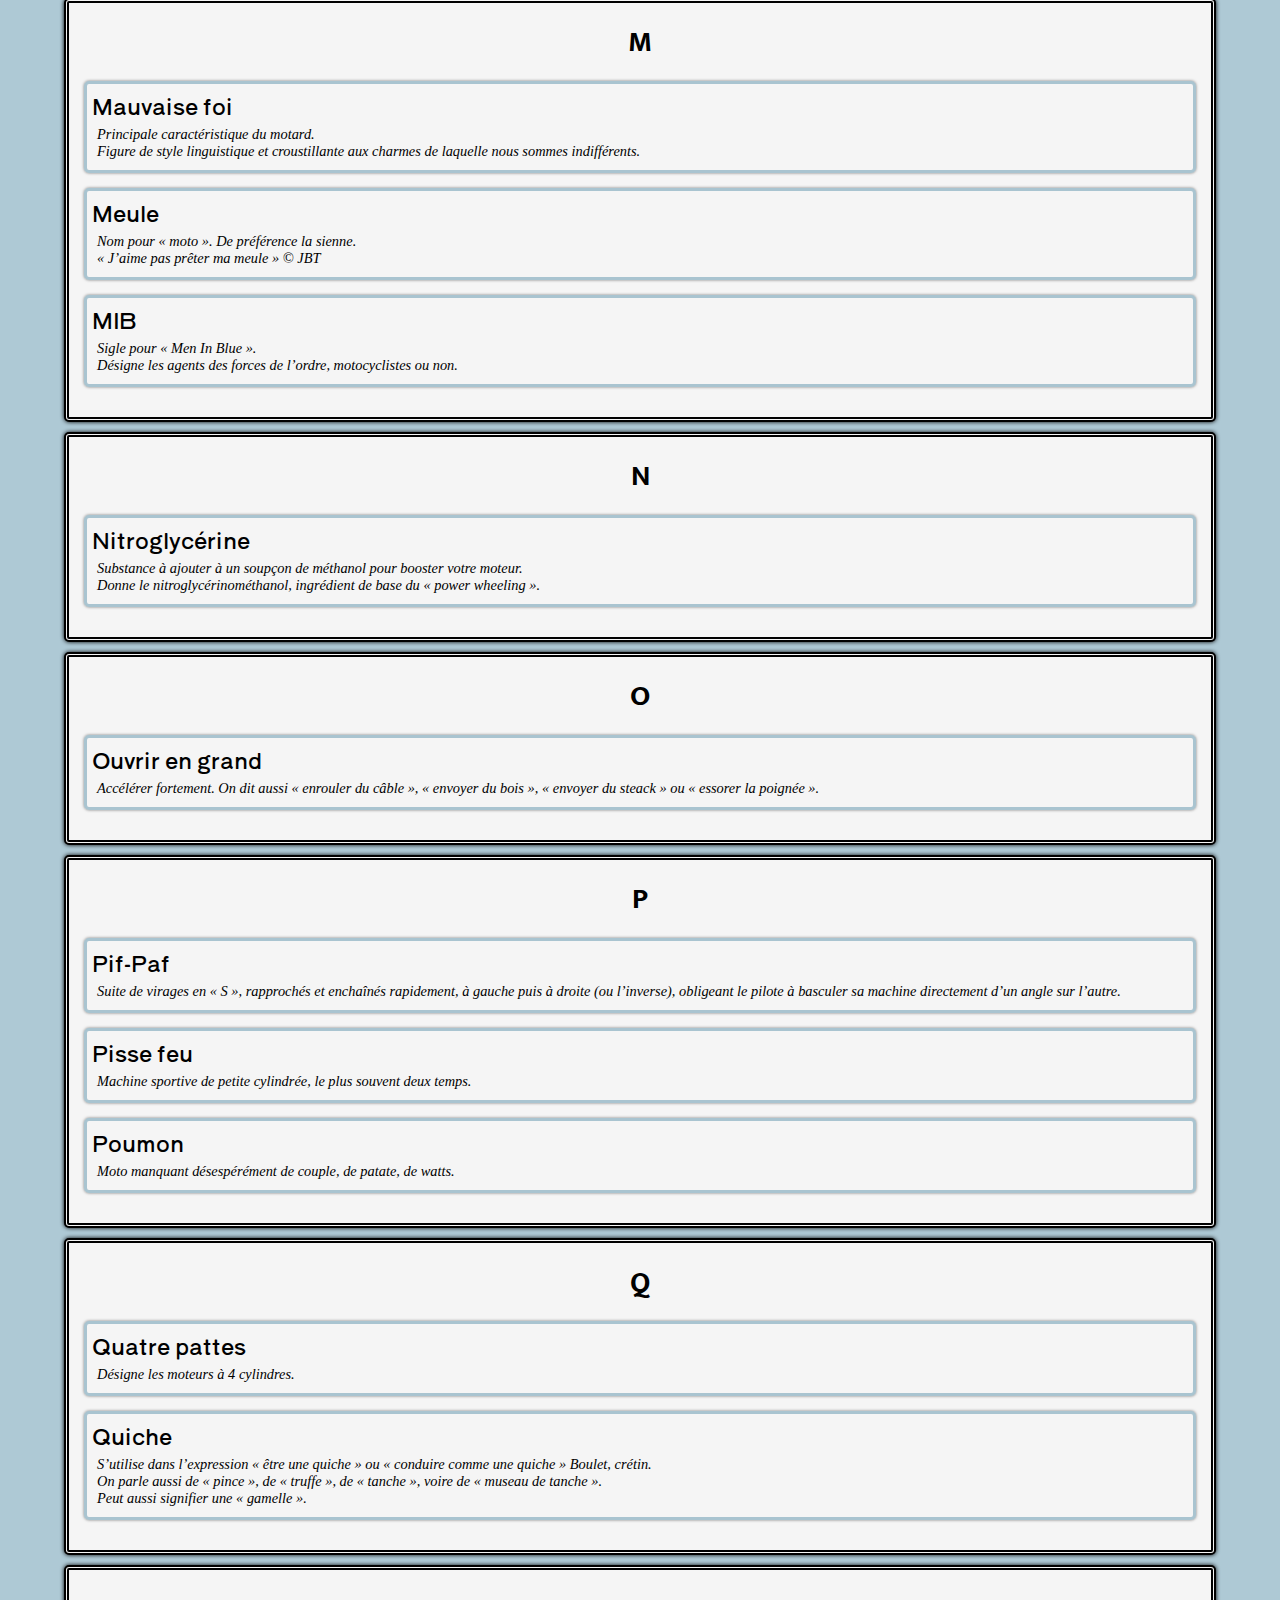
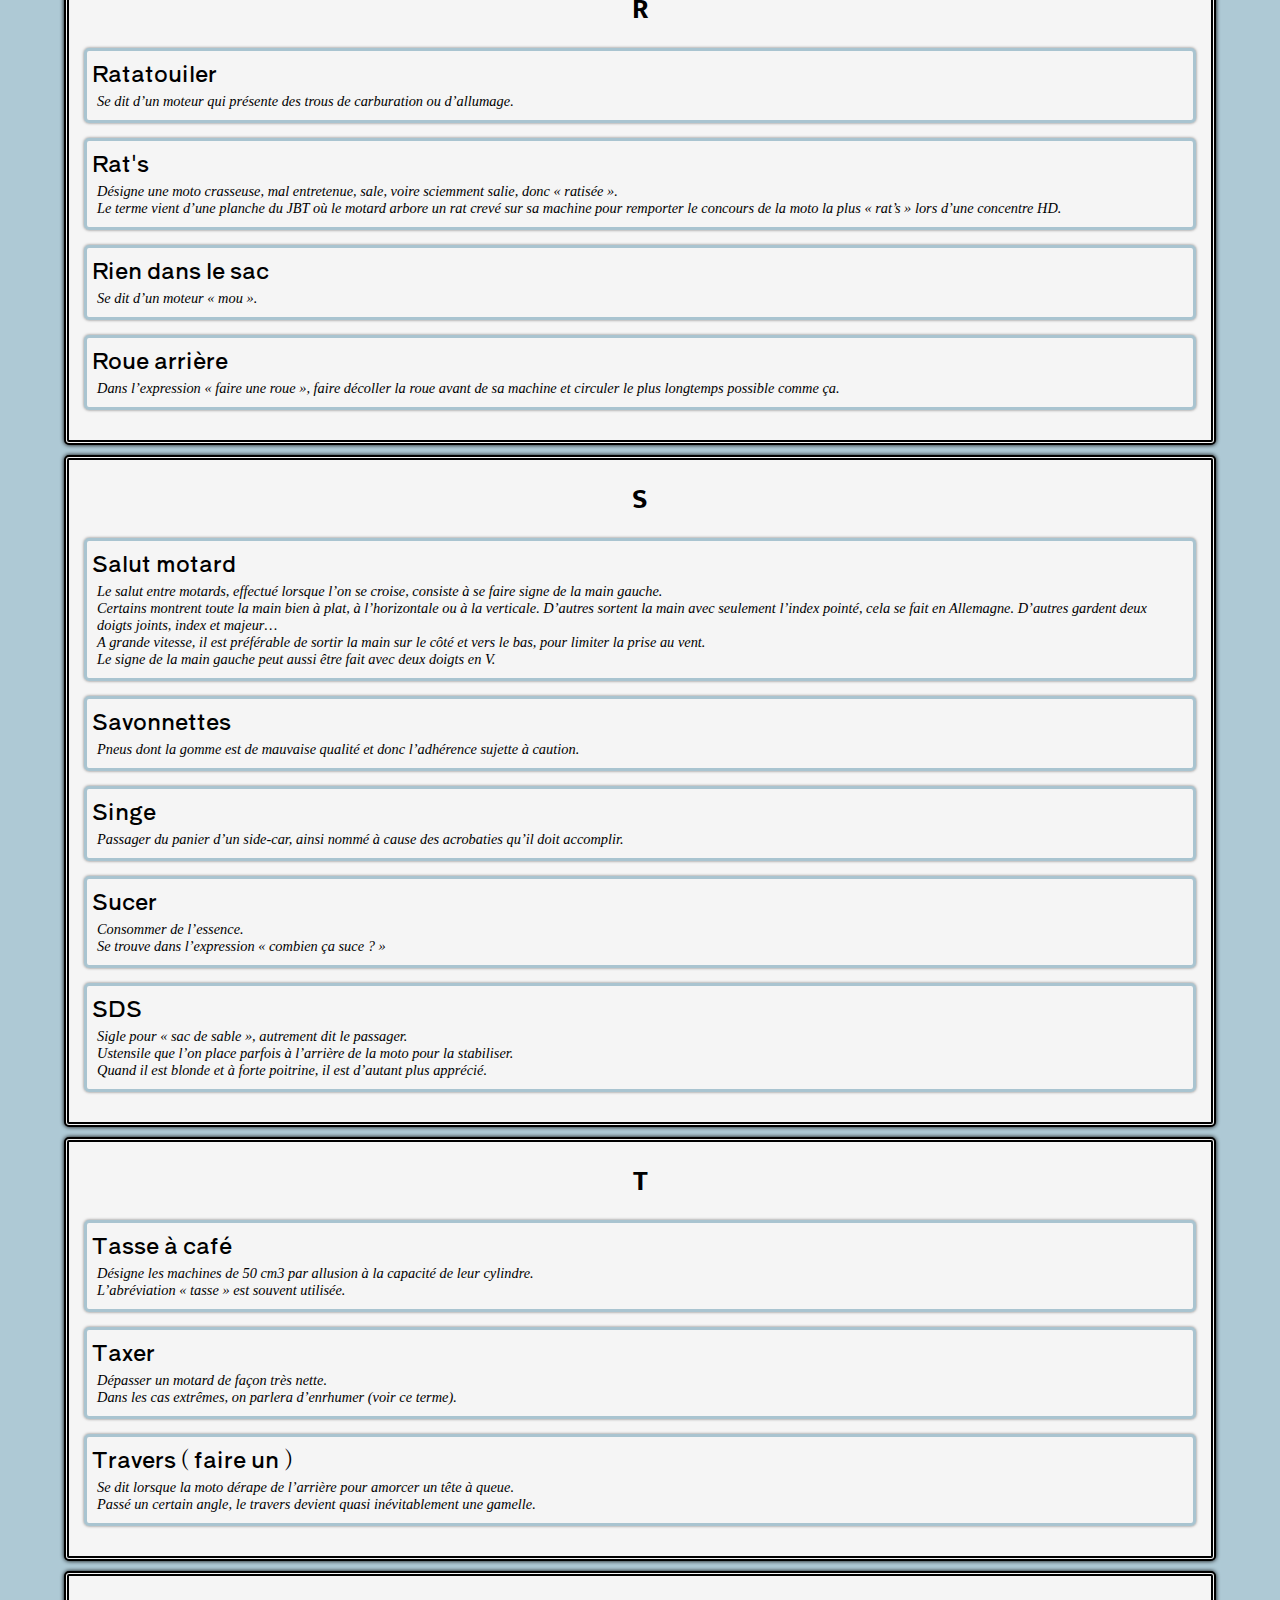
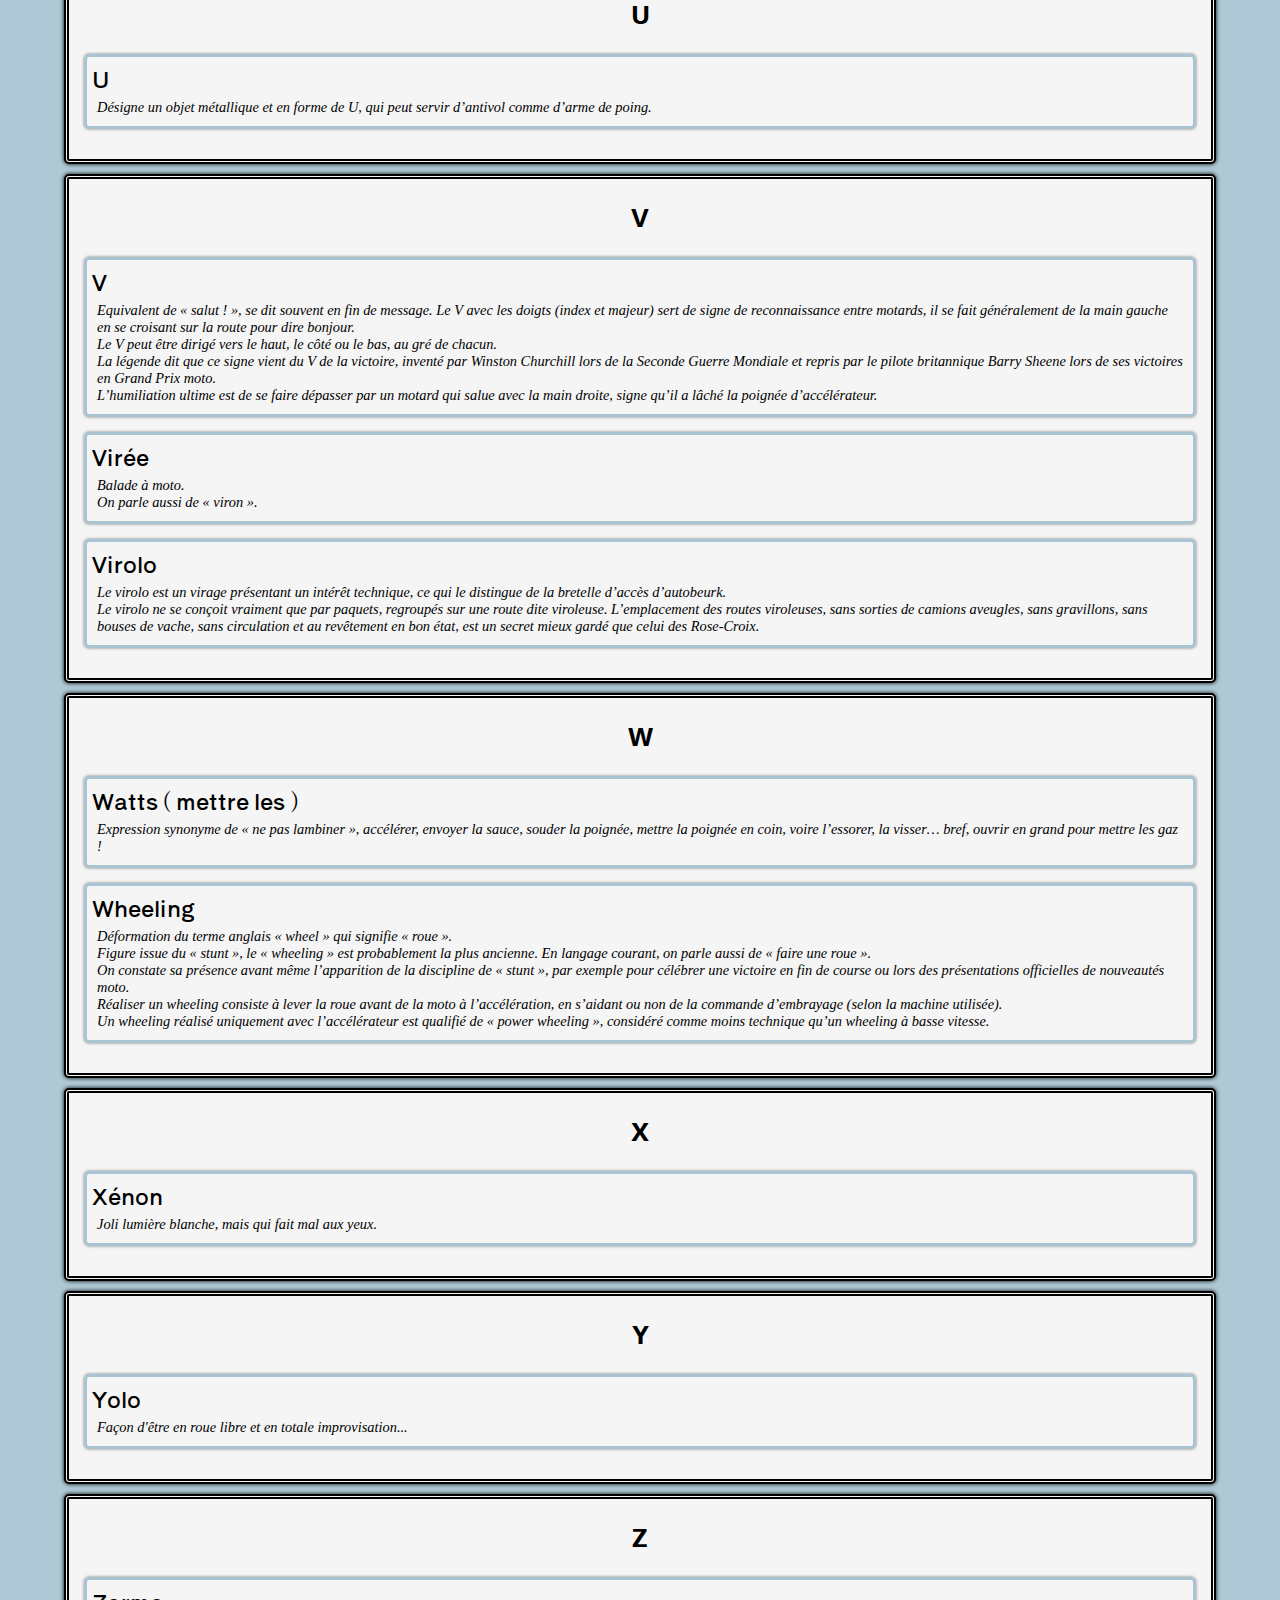
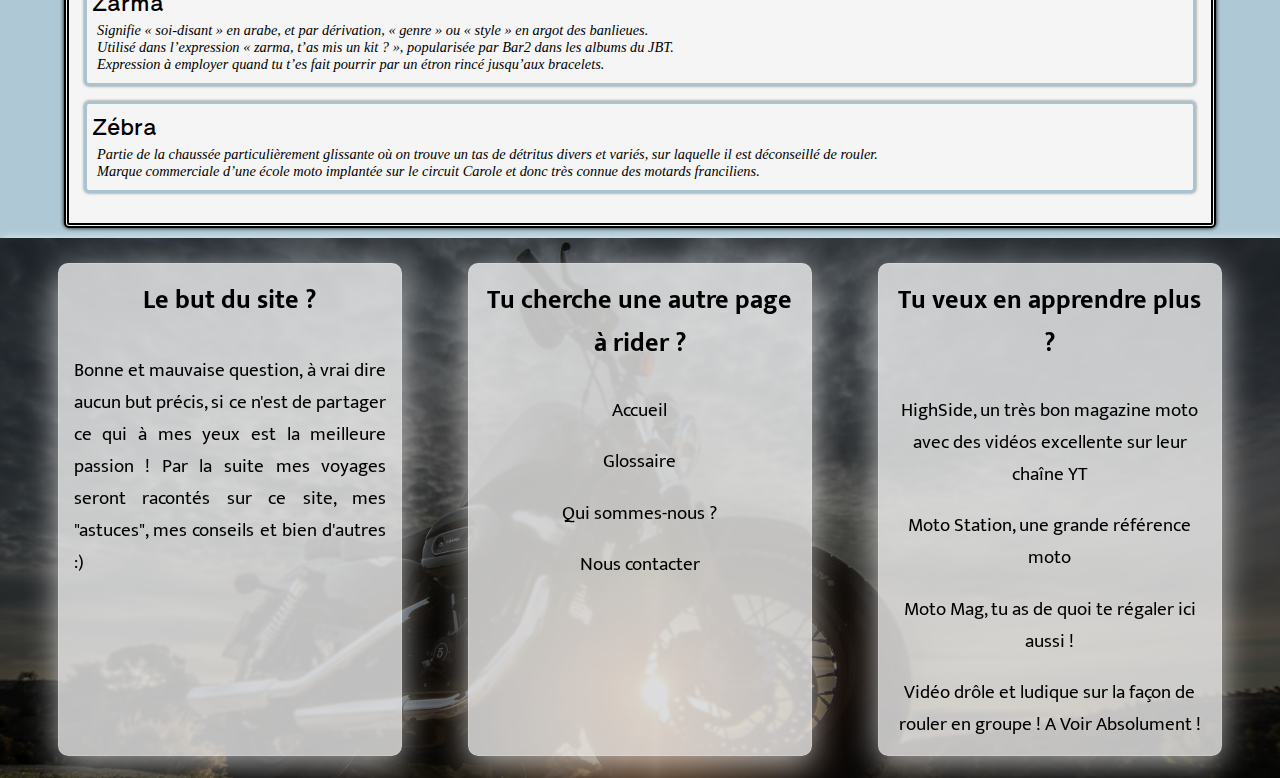
<file: glossaire.html>
<!DOCTYPE html>
<html lang="fr">
<head>
    <meta charset="UTF-8">
    <meta http-equiv="X-UA-Compatible" content="IE=edge">
    <meta name="viewport" content="width=device-width, initial-scale=1.0">
    <title>Bike Life | Glossaire</title>
    <link rel="stylesheet" href="styles/glossaire.css">
    <link rel="shortcut icon" href="img/logo.png" type="image/x-icon">
    <link rel="stylesheet" href="https://cdnjs.cloudflare.com/ajax/libs/font-awesome/6.0.0-beta2/css/all.min.css" integrity="sha512-YWzhKL2whUzgiheMoBFwW8CKV4qpHQAEuvilg9FAn5VJUDwKZZxkJNuGM4XkWuk94WCrrwslk8yWNGmY1EduTA==" crossorigin="anonymous" referrerpolicy="no-referrer" />
</head>
<body>
    <a href="#header"><i id="up" class="fas fa-angle-up"></i></a>
    <header id="header">
      <div class="top-bar">
        <div class="logo">
          <img src="img/logo.png" alt="logo du site" width="60" />
          <h2>Bike Life</h2>
        </div>
        <nav class="header-nav">
          <a href="index.html">Accueil</a>
          <a href="team.html">Qui sommes-nous ?</a>
          <a href="contact.html">Nous contacter</a>
        </nav>
      </div>
    </header>
    <main>
        <nav class="letter-nav">
          <a href="#a">A</a>
          <a href="#b">B</a>
          <a href="#c">c</a>
          <a href="#d">d</a>
          <a href="#e">e</a>
          <a href="#f">f</a>
          <a href="#g">g</a>
          <a href="#h">h</a>
          <a href="#i">i</a>
          <a href="#j">j</a>
          <a href="#k">k</a>
          <a href="#l">l</a>
          <a href="#m">m</a>
          <a href="#n">n</a>
          <a href="#o">o</a>
          <a href="#p">p</a>
          <a href="#q">q</a>
          <a href="#r">r</a>
          <a href="#s">s</a>
          <a href="#t">t</a>
          <a href="#u">u</a>
          <a href="#v">v</a>
          <a href="#w">w</a>
          <a href="#x">x</a>
          <a href="#y">y</a>
          <a href="#z">z</a>
        </nav>

        <section>
          <article id="a">
            <h2>A</h2>
            <dl>
              <div class="def">
                <dt>Amortisseur</dt>
                <dd>Un bon amortisseur --> un dos en vie.</dd>
              </div>
              <div class="def">
                <dt>Angle</dt>
                <dd>Un motard qui se respect (ou pas), risquera tout pour prendre de l'angle (inclinaison de la monture) en se penchant.</dd>
              </div>
              <div class="def">
                <dt>Arsouille</dt>
                <dd>On doit ça à <strong>Joe Bar Team</strong>, en gros, tu vas vite mon cochon !</dd>
              </div>
            </dl>
          </article>
          <article id="b">
            <h2>B</h2>
            <dl>
              <div class="def">
                <dt>Balade</dt>
                <dd>Sortie entre motards qui, au bout de 200 mètres, se transforme souvent en arsouille…</dd>
              </div>
              <div class="def">
                <dt>Bande de peur</dt>
                <dd>Expression qui désigne la partie du pneu non usée, donc pas (encore) entrée en contact avec le sol. Les kéké te jugerons en fonction de cette dernière !</dd>
              </div>
              <div class="def">
                <dt>Bar</dt>
                <dd>Il n'y a pas de groupe moto sans un bon BAR attitré et un rendez-vous hebdomadaire.</dd>
              </div>
            </dl>
          </article>
          <article id="c">
            <h2>C</h2>
            <dl>
              <div class="def">
                <dt>Caisseux</dt>
                <dd>Synonyme d'automobiliste. <br>On vous aimes quand même ! (mais faites attention à nous svp)</dd>
              </div>
              <div class="def">
                <dt>Chicane</dt>
                <dd>Pièces du pot d'échapement. <br>Avec, tu es en règle. <br>Sans, tu es en vie.</dd>
              </div>
              <div class="def">
                <dt>Corde</dt>
                <dd>Limite de la route côté intérieur. <br>Pour une trajéctoire de sécuritée c'est parfait, mais, attention sur les routes de montagnes aux poids lourd !</dd>
              </div>
            </dl>
          </article>
          <article id="d">
            <h2>D</h2>
            <dl>
              <div class="def">
                <dt>Duo</dt>
                <dd>Rouler à deux. <br>Un plaisir ou une torture selon ton Sac de Sable !</dd>
              </div>
              <div class="def">
                <dt>Déstrier</dt>
                <dd>Nous ne sommes pas fou ! Il y a des chevaux, donc c'est un destrier.</dd>
              </div>
              <div class="def">
                <dt>D.T.C</dt>
                <dd>Sigle très répandu sur le web, signifie « dans ton c** » et constitue la réponse automatique à la question « où ça ? ».
                  <br> Attention, sur les forums Ducati, signifie Ducati Traction Control…</dd>
              </div>
            </dl>
          </article>
          <article id="e">
            <h2>E</h2>
            <dl>
              <div class="def">
                <dt>Enrhumer</dt>
                <dd>Dépasser si vite que le courant d’air occasionné enrhume le conducteur doublé.</dd>
              </div>
              <div class="def">
                <dt>Enrouler du câble</dt>
                <dd>Tourner la poignée d’accélérateur.
                  <br> On dit aussi « envoyer du bois » ou « envoyer du steack » ou « essorer la poignée ».</dd>
              </div>
              <div class="def">
                <dt>Epingle</dt>
                <dd>Virage lent à 180° (ou presque). <br> Si t'arrive un peu vite tu risques de perdre quelques kilos...</dd>
              </div>
            </dl>
          </article>
          <article id="f">
            <h2>F</h2>
            <dl>
              <div class="def">
                <dt>Frotter</dt>
                <dd>Incliner la machine en virage au point de faire frotter quelque chose : pot d’échappement, béquille, repose-pied, valise ou autre. <br>
                  Pratique débile mais si satisfaisante...
                </dd>
              </div>
              <div class="def">
                <dt>Full kéké</dt>
                <dd>Moto configurée en full bordel avec en prime une peinture personnalisée de mauvais goût et tout un tas de gadgets anodisés ou taillés dans la masse.
                  <br> Bref, un étron impossible à revendre.</dd>
              </div>
              <div class="def">
                <dt>Fêlé</dt>
                <dd>Désigne un pilote carrément inconscient. <br> Comme on dit chez moi dans le sud : Un FADA con !</dd>
              </div>
            </dl>
          </article>
          <article id="g">
            <h2>G</h2>
            <dl>
              <div class="def">
                <dt>Gaz</dt>
                <dd>Fluide expansible et compressible.
                  Synonyme d’accélération, de montée de régime moteur.
                  <br> Cri de guerre du motard qui se croit obligé d’en rajouter, sous la forme : <strong>« GAAAAAZZ !!! »</strong></dd>
              </div>
              <div class="def">
                <dt>GPS</dt>
                <dd>Grand Perdage Systématique (ne l'écoute jamais et part à l'aventure ! )</dd>
              </div>
              <div class="def">
                <dt>GVQP</dt>
                <dd>Sigle pour « Grande Ville Qui Pue ».
                  <br> Synonyme de région parisienne.</dd>
              </div>
            </dl>
          </article>
          <article id="h">
            <h2>H</h2>
            <dl>
              <div class="def">
                <dt>Homologué</dt>
                <dd>Qui fait plaisir aux autorités.
                  Peut se dire de toute pièce, accessoire, équipement de la moto ou du motard.
                  <br> Concerne plus particulièrement le silencieux d’échappement.</dd>
              </div>
              <div class="def">
                <dt>Homolokoi ???</dt>
                <dd>Pot d’échappement non homologué, « homolo… quoi ? » <br>
                  L’homolokoi est avant tout un organe de sécurité, destiné à prévenir les autres usagers de la route de l’arrivée imminente d’une moto et qu’il serait de bon ton de s’écarter, voire de se foutre dans le fossé pour la laisser passer.
                  <br> « C’est vrai merde quoi, les gens le savent qu’on roule comme des cons. » © Coluche</dd>
              </div>
            </dl>
          </article>
          <article id="i">
            <h2>I</h2>
            <dl>
              <div class="def">
                <dt>Intégral</dt>
                <dd>Abréviation pour << casque de type intégral >>, à savoir: <strong>LE MEILLEUR !!</strong></dd>
              </div>
            </dl>
          </article>
          <article id="j">
            <h2>J</h2>
            <dl>
              <div class="def">
                <dt>Jacky</dt>
                <dd>Kéké avec un penchant pour le tuning de mauvais goût !</dd>
              </div>
              <div class="def">
                <dt>Jet</dt>
                <dd>Pour « casque de type jet », à savoir: <strong>DANGEREUX !!</strong></dd>
              </div>
              <div class="def">
                <dt>JBT</dt>
                <dd>Sigle de << Joe Bar Team >>, avant de rejoindre un groupe, torche-les !!</dd>
              </div>
            </dl>
          </article>
          <article id="k">
            <h2>K</h2>
            <dl>
              <div class="def">
                <dt>Katoche</dt>
                <dd>Surnom plus ou moins péjoratif pour les KTM ( marque autrichienne )</dd>
              </div>
              <div class="def">
                <dt>Kéké</dt>
                <dd>Même pas envie de les décrires...</dd>
              </div>
              <div class="def">
                <dt>Kékéland</dt>
                <dd>Zone de rassemblement d'une sous-espèce...</dd>
              </div>
            </dl>
          </article>
          <article id="l">
            <h2>L</h2>
            <dl>
              <div class="def">
                <dt>Ligne</dt>
                <dd>Cette fameuse pièce qui, dû à son bruit fait chier tout le monde ! <br>Mais bon ça fait toujours plaisir un bon << RATATATATATATAAAAA !! >></dd>
              </div>
              <div class="def">
                <dt>Linéaire</dt>
                <dd>Caractéristique d’un moteur qui n’offre pas d’à-coups à l’accélération, progressif sans pour autant être mou.</dd>
              </div>
              <div class="def">
                <dt>Lopettisation</dt>
                <dd>Art de générer les meilleures justifications (ou excuses) possibles, dans le but d’expliquer un retard ou un désistement pour une balade ou un tour de circuit.</dd>
              </div>
            </dl>
          </article>
          <article id="m">
            <h2>M</h2>
            <dl>
              <div class="def">
                <dt>Mauvaise foi</dt>
                <dd>Principale caractéristique du motard.
                  <br> Figure de style linguistique et croustillante aux charmes de laquelle nous sommes indifférents.</dd>
              </div>
              <div class="def">
                <dt>Meule</dt>
                <dd>Nom pour « moto ».
                  De préférence la sienne. <br> « J’aime pas prêter ma meule » © JBT</dd>
              </div>
              <div class="def">
                <dt>MIB</dt>
                <dd>Sigle pour « Men In Blue ».
                  <br> Désigne les agents des forces de l’ordre, motocyclistes ou non.</dd>
              </div>
            </dl>
          </article>
          <article id="n">
            <h2>N</h2>
            <dl>
              <div class="def">
                <dt>Nitroglycérine</dt>
                <dd>Substance à ajouter à un soupçon de méthanol pour booster votre moteur.
                  <br> Donne le nitroglycérinométhanol, ingrédient de base du « power wheeling ».</dd>
              </div>
            </dl>
          </article>
          <article id="o">
            <h2>O</h2>
            <dl>
              <div class="def">
                <dt>Ouvrir en grand</dt>
                <dd>Accélérer fortement.
                  On dit aussi « enrouler du câble », « envoyer du bois », « envoyer du steack » ou « essorer la poignée ».</dd>
              </div>
            </dl>
          </article>
          <article id="p">
            <h2>P</h2>
            <dl>
              <div class="def">
                <dt>Pif-Paf</dt>
                <dd>Suite de virages en « S », rapprochés et enchaînés rapidement, à gauche puis à droite (ou l’inverse), obligeant le pilote à basculer sa machine directement d’un angle sur l’autre.</dd>
              </div>
              <div class="def">
                <dt>Pisse feu</dt>
                <dd>Machine sportive de petite cylindrée, le plus souvent deux temps.</dd>
              </div>
              <div class="def">
                <dt>Poumon</dt>
                <dd>Moto manquant désespérément de couple, de patate, de watts.</dd>
              </div>
            </dl>
          </article>
          <article id="q">
            <h2>Q</h2>
            <dl>
              <div class="def">
                <dt>Quatre pattes</dt>
                <dd>Désigne les moteurs à 4 cylindres.</dd>
              </div>
              <div class="def">
                <dt>Quiche</dt>
                <dd>S’utilise dans l’expression « être une quiche » ou « conduire comme une quiche »
                  Boulet, crétin.
                  <br> On parle aussi de « pince », de « truffe », de « tanche », voire de « museau de tanche ».
                  <br> Peut aussi signifier une « gamelle ».</dd>
              </div>
            </dl>
          </article>
          <article id="r">
            <h2>R</h2>
            <dl>
              <div class="def">
                <dt>Ratatouiler</dt>
                <dd>Se dit d’un moteur qui présente des trous de carburation ou d’allumage.</dd>
              </div>
              <div class="def">
                <dt>Rat's</dt>
                <dd>Désigne une moto crasseuse, mal entretenue, sale, voire sciemment salie, donc « ratisée ».
                  <br> Le terme vient d’une planche du JBT où le motard arbore un rat crevé sur sa machine pour remporter le concours de la moto la plus « rat’s » lors d’une concentre HD.</dd>
              </div>
              <div class="def">
                <dt>Rien dans le sac</dt>
                <dd>Se dit d’un moteur « mou ».</dd>
              </div>
              <div class="def">
                <dt>Roue arrière</dt>
                <dd>Dans l’expression « faire une roue », faire décoller la roue avant de sa machine et circuler le plus longtemps possible comme ça.</dd>
              </div>
            </dl>
          </article>
          <article id="s">
            <h2>S</h2>
            <dl>
              <div class="def">
                <dt>Salut motard</dt>
                <dd>Le salut entre motards, effectué lorsque l’on se croise, consiste à se faire signe de la main gauche.
                  <br> Certains montrent toute la main bien à plat, à l’horizontale ou à la verticale. D’autres sortent la main avec seulement l’index pointé, cela se fait en Allemagne. D’autres gardent deux doigts joints, index et majeur…
                  <br> A grande vitesse, il est préférable de sortir la main sur le côté et vers le bas, pour limiter la prise au vent.
                  <br> Le signe de la main gauche peut aussi être fait avec deux doigts en V.</dd>
              </div>
              <div class="def">
                <dt>Savonnettes</dt>
                <dd>Pneus dont la gomme est de mauvaise qualité et donc l’adhérence sujette à caution.</dd>
              </div>
              <div class="def">
                <dt>Singe</dt>
                <dd>Passager du panier d’un side-car, ainsi nommé à cause des acrobaties qu’il doit accomplir.</dd>
              </div>
              <div class="def">
                <dt>Sucer</dt>
                <dd>Consommer de l’essence.
                  <br> Se trouve dans l’expression « combien ça suce ? »</dd>
              </div>
              <div class="def">
                <dt>SDS</dt>
                <dd>Sigle pour « sac de sable », autrement dit le passager.
                  <br> Ustensile que l’on place parfois à l’arrière de la moto pour la stabiliser. 
                  <br> Quand il est blonde et à forte poitrine, il est d’autant plus apprécié.
                </dd>
              </div>
            </dl>
          </article>
          <article id="t">
            <h2>T</h2>
            <dl>
              <div class="def">
                <dt>Tasse à café</dt>
                <dd>Désigne les machines de 50 cm3 par allusion à la capacité de leur cylindre.
                  <br> L’abréviation « tasse » est souvent utilisée.</dd>
              </div>
              <div class="def">
                <dt>Taxer</dt>
                <dd>Dépasser un motard de façon très nette.
                  <br> Dans les cas extrêmes, on parlera d’enrhumer (voir ce terme).</dd>
              </div>
              <div class="def">
                <dt>Travers ( faire un )</dt>
                <dd>Se dit lorsque la moto dérape de l’arrière pour amorcer un tête à queue.
                 <br>Passé un certain angle, le travers devient quasi inévitablement une gamelle.</dd>
              </div>
            </dl>
          </article>
          <article id="u">
            <h2>U</h2>
            <dl>
              <div class="def">
                <dt>U</dt>
                <dd>Désigne un objet métallique et en forme de U, qui peut servir d’antivol comme d’arme de poing.</dd>
              </div>
            </dl>
          </article>
          <article id="v">
            <h2>V</h2>
            <dl>
              <div class="def">
                <dt>V</dt>
                <dd>Equivalent de «  salut ! », se dit souvent en fin de message.
                  Le V avec les doigts (index et majeur) sert de signe de reconnaissance entre motards, il se fait généralement de la main gauche en se croisant sur la route pour dire bonjour.
                  <br> Le V peut être dirigé vers le haut, le côté ou le bas, au gré de chacun.
                  <br> La légende dit que ce signe vient du V de la victoire, inventé par Winston Churchill lors de la Seconde Guerre Mondiale et repris par le pilote britannique Barry Sheene lors de ses victoires en Grand Prix moto.
                  <br> L’humiliation ultime est de se faire dépasser par un motard qui salue avec la main droite, signe qu’il a lâché la poignée d’accélérateur.</dd>
              </div>
              <div class="def">
                <dt>Virée</dt>
                <dd>Balade à moto.
                  <br> On parle aussi de « viron ».</dd>
              </div>
              <div class="def">
                <dt>Virolo</dt>
                <dd>Le virolo est un virage présentant un intérêt technique, ce qui le distingue de la bretelle d’accès d’autobeurk.
                  <br> Le virolo ne se conçoit vraiment que par paquets, regroupés sur une route dite viroleuse. L’emplacement des routes viroleuses, sans sorties de camions aveugles, sans gravillons, sans bouses de vache, sans circulation et au revêtement en bon état, est un secret mieux gardé que celui des Rose-Croix.</dd>
              </div>
            </dl>
          </article>
          <article>
            <h2 id="w">W</h2>
            <dl>
              <div class="def">
                <dt>Watts ( mettre les )</dt>
                <dd>Expression synonyme de « ne pas lambiner », accélérer, envoyer la sauce, souder la poignée, mettre la poignée en coin, voire l’essorer, la visser… bref, ouvrir en grand pour mettre les gaz !</dd>
              </div>
              <div class="def">
                <dt>Wheeling</dt>
                <dd>Déformation du terme anglais « wheel » qui signifie « roue ».
                  <br> Figure issue du « stunt », le « wheeling » est probablement la plus ancienne. En langage courant, on parle aussi de « faire une roue ».
                  <br> On constate sa présence avant même l’apparition de la discipline de « stunt », par exemple pour célébrer une victoire en fin de course ou lors des présentations officielles de nouveautés moto.
                  <br> Réaliser un wheeling consiste à lever la roue avant de la moto à l’accélération, en s’aidant ou non de la commande d’embrayage (selon la machine utilisée).
                  <br> Un wheeling réalisé uniquement avec l’accélérateur est qualifié de « power wheeling », considéré comme moins technique qu’un wheeling à basse vitesse.</dd>
              </div>
            </dl>
          </article>
          <article id="x">
            <h2>X</h2>
            <dl>
              <div class="def">
                <dt>Xénon</dt>
                <dd>Joli lumière blanche, mais qui fait mal aux yeux.</dd>
              </div>
            </dl>
          </article>
          <article id="y">
            <h2>Y</h2>
            <dl>
              <div class="def">
                <dt>Yolo</dt>
                <dd>Façon d'être en roue libre et en totale improvisation...</dd>
              </div>
            </dl>
          </article>
          <article id="z">
            <h2>Z</h2>
            <dl>
              <div class="def">
                <dt>Zarma</dt>
                <dd>Signifie « soi-disant » en arabe, et par dérivation, « genre » ou « style » en argot des banlieues.
                  <br> Utilisé dans l’expression « zarma, t’as mis un kit ? », popularisée par Bar2 dans les albums du JBT.
                  <br> Expression à employer quand tu t’es fait pourrir par un étron rincé jusqu’aux bracelets.</dd>
              </div>
              <div class="def">
                <dt>Zébra</dt>
                <dd>Partie de la chaussée particulièrement glissante où on trouve un tas de détritus divers et variés, sur laquelle il est déconseillé de rouler.
                  <br> Marque commerciale d’une école moto implantée sur le circuit Carole et donc très connue des motards franciliens.</dd>
              </div>
            </dl>
          </article>
        </section>

    </main>
    <footer>
      <div class="footer-container">
        <section class="footer-sec">
            <h3>Le but du site ?</h3>
            <p>Bonne et mauvaise question, à vrai dire aucun but précis, si ce n'est de partager ce qui à mes yeux est la meilleure passion ! 
                Par la suite mes voyages seront racontés sur ce site, mes "astuces", mes conseils et bien d'autres :)
            </p>
        </section>
        <section class="footer-sec">
            <h3>Tu cherche une autre page à rider ?</h3>
            <nav>
              <a href="index.html">Accueil</a>
              <a href="glossaire.html">Glossaire</a>
              <a href="team.html">Qui sommes-nous ?</a>
              <a href="contact.html">Nous contacter</a>
            </nav>
        </section>
        <section class="footer-sec">
            <h3>Tu veux en apprendre plus ?</h3>
            <nav style="text-align: justify;">
              <a href="https://www.highside-moto.com/" target="_blank">HighSide, un très bon magazine moto avec des vidéos excellente sur leur chaîne YT</a>
              <a href="https://moto-station.com/" target="_blank">Moto Station, une grande référence moto</a>
              <a href="https://www.motomag.com/" target="_blank">Moto Mag, tu as de quoi te régaler ici aussi ! </a>
              <a href="https://www.youtube.com/watch?v=MYA6Bky2qZ4" target="_blank">Vidéo drôle et ludique sur la façon de rouler en groupe ! A Voir Absolument !</a>
            </nav>
        </section>
      </div>
    </footer>
  </body>
</html>
</file>
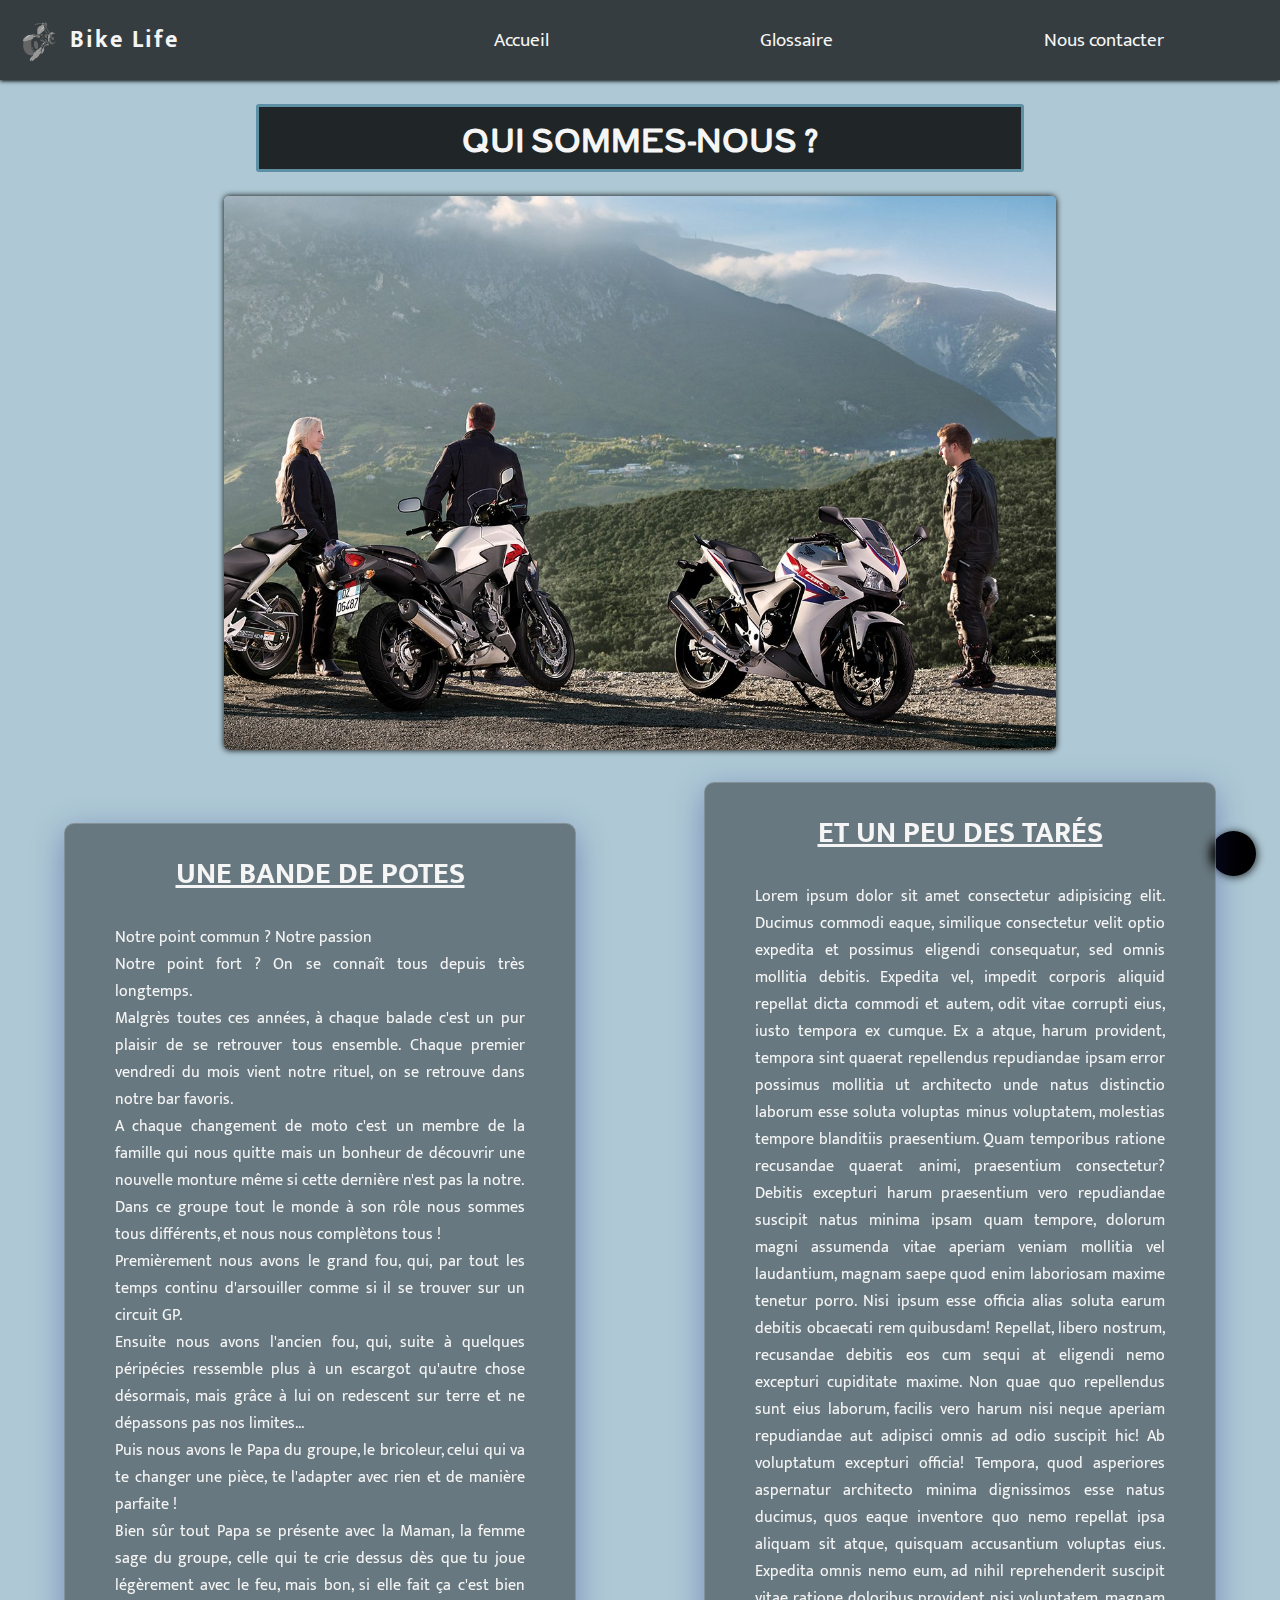
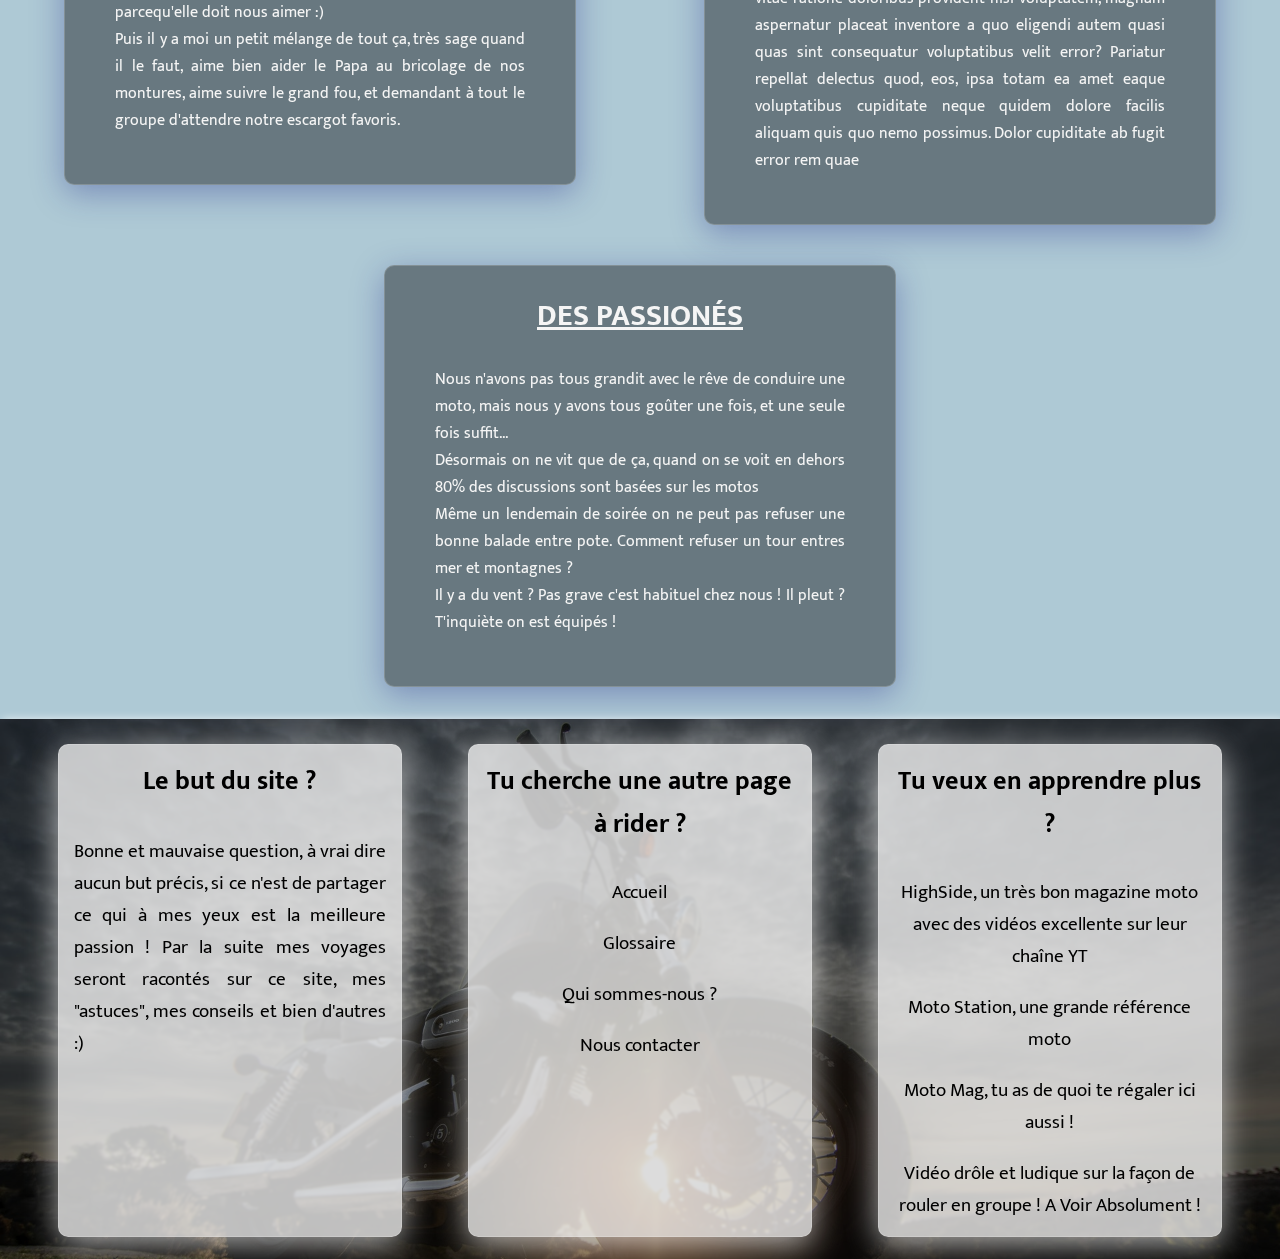
<file: team.html>
<!DOCTYPE html>
<html lang="fr">
  <head>
    <meta charset="UTF-8" />
    <meta http-equiv="X-UA-Compatible" content="IE=edge" />
    <meta name="viewport" content="width=device-width, initial-scale=1.0" />
    <title>Bike Life | Qui sommes-nous ?</title>
    <link rel="stylesheet" href="styles/team.css" />
    <link rel="shortcut icon" href="img/logo.png" type="image/x-icon" />
    <link
      rel="stylesheet"
      href="https://cdnjs.cloudflare.com/ajax/libs/font-awesome/6.0.0-beta2/css/all.min.css"
      integrity="sha512-YWzhKL2whUzgiheMoBFwW8CKV4qpHQAEuvilg9FAn5VJUDwKZZxkJNuGM4XkWuk94WCrrwslk8yWNGmY1EduTA=="
      crossorigin="anonymous"
      referrerpolicy="no-referrer"
    />
  </head>
  <body>
    <a href="#header"><i id="up" class="fas fa-angle-up"></i></a>
    <header id="header">
      <div class="top-bar">
        <div class="logo">
          <img src="img/logo.png" alt="logo du site" width="60" />
          <h2>Bike Life</h2>
        </div>
        <nav class="header-nav">
          <a href="index.html">Accueil</a>
          <a href="glossaire.html">Glossaire</a>
          <a href="contact.html">Nous contacter</a>
        </nav>
      </div>
    </header>
    <main>
      <section class="main-section">
        <h1>Qui sommes-nous ?</h1>
        <img src="img/moto_team.jpg" alt="photo groupe moto" />
        <article>
          <div class="who-container">
            <h2>Une bande de potes</h2>
            <p>
              Notre point commun ? Notre passion <br />Notre point fort ? On se
              connaît tous depuis très longtemps. <br />
              Malgrès toutes ces années, à chaque balade c'est un pur plaisir de
              se retrouver tous ensemble. Chaque premier vendredi du mois vient
              notre rituel, on se retrouve dans notre bar favoris. <br />A
              chaque changement de moto c'est un membre de la famille qui nous
              quitte mais un bonheur de découvrir une nouvelle monture même si
              cette dernière n'est pas la notre. <br />Dans ce groupe tout le
              monde à son rôle nous sommes tous différents, et nous nous
              complètons tous ! <br />Premièrement nous avons le grand fou, qui,
              par tout les temps continu d'arsouiller comme si il se trouver sur
              un circuit GP. <br />
              Ensuite nous avons l'ancien fou, qui, suite à quelques péripécies
              ressemble plus à un escargot qu'autre chose désormais, mais grâce
              à lui on redescent sur terre et ne dépassons pas nos limites...
              <br />Puis nous avons le Papa du groupe, le bricoleur, celui qui
              va te changer une pièce, te l'adapter avec rien et de manière
              parfaite ! <br />Bien sûr tout Papa se présente avec la Maman, la
              femme sage du groupe, celle qui te crie dessus dès que tu joue
              légèrement avec le feu, mais bon, si elle fait ça c'est bien
              parcequ'elle doit nous aimer :) <br />Puis il y a moi un petit
              mélange de tout ça, très sage quand il le faut, aime bien aider le
              Papa au bricolage de nos montures, aime suivre le grand fou, et
              demandant à tout le groupe d'attendre notre escargot favoris.
            </p>
          </div>
          <div class="who-container">
            <h2>Et un peu des tarés</h2>
            <p>
              Lorem ipsum dolor sit amet consectetur adipisicing elit. Ducimus
              commodi eaque, similique consectetur velit optio expedita et
              possimus eligendi consequatur, sed omnis mollitia debitis.
              Expedita vel, impedit corporis aliquid repellat dicta commodi et
              autem, odit vitae corrupti eius, iusto tempora ex cumque. Ex a
              atque, harum provident, tempora sint quaerat repellendus
              repudiandae ipsam error possimus mollitia ut architecto unde natus
              distinctio laborum esse soluta voluptas minus voluptatem,
              molestias tempore blanditiis praesentium. Quam temporibus ratione
              recusandae quaerat animi, praesentium consectetur? Debitis
              excepturi harum praesentium vero repudiandae suscipit natus minima
              ipsam quam tempore, dolorum magni assumenda vitae aperiam veniam
              mollitia vel laudantium, magnam saepe quod enim laboriosam maxime
              tenetur porro. Nisi ipsum esse officia alias soluta earum debitis
              obcaecati rem quibusdam! Repellat, libero nostrum, recusandae
              debitis eos cum sequi at eligendi nemo excepturi cupiditate
              maxime. Non quae quo repellendus sunt eius laborum, facilis vero
              harum nisi neque aperiam repudiandae aut adipisci omnis ad odio
              suscipit hic! Ab voluptatum excepturi officia! Tempora, quod
              asperiores aspernatur architecto minima dignissimos esse natus
              ducimus, quos eaque inventore quo nemo repellat ipsa aliquam sit
              atque, quisquam accusantium voluptas eius. Expedita omnis nemo
              eum, ad nihil reprehenderit suscipit vitae ratione doloribus
              provident nisi voluptatem, magnam aspernatur placeat inventore a
              quo eligendi autem quasi quas sint consequatur voluptatibus velit
              error? Pariatur repellat delectus quod, eos, ipsa totam ea amet
              eaque voluptatibus cupiditate neque quidem dolore facilis aliquam
              quis quo nemo possimus. Dolor cupiditate ab fugit error rem quae
            </p>
          </div>
          <div class="who-container">
            <h2>Des passionés</h2>
            <p>
              Nous n'avons pas tous grandit avec le rêve de conduire une moto,
              mais nous y avons tous goûter une fois, et une seule fois
              suffit... <br />Désormais on ne vit que de ça, quand on se voit en
              dehors 80% des discussions sont basées sur les motos <br />Même un
              lendemain de soirée on ne peut pas refuser une bonne balade entre
              pote. Comment refuser un tour entres mer et montagnes ? <br />
              Il y a du vent ? Pas grave c'est habituel chez nous ! Il pleut ?
              T'inquiète on est équipés !
            </p>
          </div>
        </article>
      </section>
    </main>
    <footer>
      <div class="footer-container">
        <section class="footer-sec">
          <h3>Le but du site ?</h3>
          <p>
            Bonne et mauvaise question, à vrai dire aucun but précis, si ce
            n'est de partager ce qui à mes yeux est la meilleure passion ! Par
            la suite mes voyages seront racontés sur ce site, mes "astuces", mes
            conseils et bien d'autres :)
          </p>
        </section>
        <section class="footer-sec">
          <h3>Tu cherche une autre page à rider ?</h3>
          <nav>
            <a href="index.html">Accueil</a>
            <a href="glossaire.html">Glossaire</a>
            <a href="team.html">Qui sommes-nous ?</a>
            <a href="contact.html">Nous contacter</a>
          </nav>
        </section>
        <section class="footer-sec">
          <h3>Tu veux en apprendre plus ?</h3>
          <nav style="text-align: justify">
            <a href="https://www.highside-moto.com/" target="_blank"
              >HighSide, un très bon magazine moto avec des vidéos excellente
              sur leur chaîne YT</a
            >
            <a href="https://moto-station.com/" target="_blank"
              >Moto Station, une grande référence moto</a
            >
            <a href="https://www.motomag.com/" target="_blank"
              >Moto Mag, tu as de quoi te régaler ici aussi !
            </a>
            <a
              href="https://www.youtube.com/watch?v=MYA6Bky2qZ4"
              target="_blank"
              >Vidéo drôle et ludique sur la façon de rouler en groupe ! A Voir
              Absolument !</a
            >
          </nav>
        </section>
      </div>
    </footer>
  </body>
</html>
</file>
<file: styles/index.css>
@import url('https://fonts.googleapis.com/css2?family=Shippori+Antique+B1&display=swap');
@import url('https://fonts.googleapis.com/css2?family=Mukta:wght@300&display=swap');

* {
    scroll-behavior: smooth;
    padding: 0;
    margin: 0;
    box-sizing: border-box;
    font-family: 'Mukta', sans-serif;
}
body {
    background-color: rgba(97, 149, 173, 0.514);
}
#up {
    position: fixed;
    color: whitesmoke;
    background-color: rgb(0, 0, 0);
    width: 45px;
    height: 45px;
    font-size: 2rem;
    padding: 5px;
    text-align: center;
    border-radius: 50%;
    bottom: 1.5rem;
    right: 1.5rem;
    box-shadow: 1px 1px 9px rgba(0, 0, 0, 0.815);
    cursor: pointer;
    transition: all .4s ease;
}
.logo {
    color: white;
    font-size: 1.4rem;
}
.top-bar {
    background-color: rgba(0, 0, 0, 0.774);
    width: 100%;
    display: flex;
    flex-wrap: wrap;
    padding: 10px;
    justify-content: space-between;
}
.header-nav {
    display: flex;
    flex-wrap: wrap;
    width: 70%;
    justify-content: space-around;
}
.header-nav a {
    text-decoration: none;
    color: whitesmoke;
    width: 50%;
    font-size: 1.2rem;
}
header{
    display: flex;
    flex-direction: column;
    align-items: center;
    background: url(../img/header-img.jpg);
    background-repeat: no-repeat;
    background-size: cover;
    background-position: center;
    color: white;
    height: 60vh;
    position: relative;
    z-index: 2;
    margin-bottom: 2rem;
    box-shadow: 0 1px 3px black;
}
.baseline{
    display: flex;
    flex-direction: column;
    justify-content: space-around;
    position: absolute;
    top: 50%;
    left: 50%;
    transform: translateX(-50%) translateY(-50%);
    text-align: center;
    height: 8rem;
    width: 80%;
    background: rgba( 255, 255, 255, 0.15 );
    box-shadow: 0 8px 32px 0 rgba(7, 7, 7, 0.37);
    backdrop-filter: blur( 3.5px );
    -webkit-backdrop-filter: blur( 3.5px );
    border-radius: 10px;
}
.baseline strong {
        color: black;
        font-size: 3rem;
        font-family: 'Shippori Antique B1', sans-serif;
        text-transform: uppercase;
    }
.baseline-bot {
    margin-bottom: 1rem;
    text-transform: capitalize;
    font-size: 1.3rem;
    font-style: oblique;
}

@media screen and (max-width: 799px) {
    body {
        background-color: whitesmoke;
    }
    .logo {
        color: whitesmoke;
        display: flex;
        align-items: center;
        width: 100%;
        justify-content: center;
    }
    .top-bar {
        background-color: rgba(0, 0, 0, 0.774);
        width: 100%;
        display: flex;
        flex-wrap: wrap;
        padding: 10px;
        justify-content: space-between;
    }
    .header-nav {
        display: flex;
        flex-direction: column;
        line-height: 2.7rem;
        align-items: center;
        text-align: center;
        width: 100%;
    }
    .header-nav a {
        width: 100%;
    }
    .baseline, .baseline strong {
        font-size: 1.6rem;
    }
    .baseline {
        margin-top: 10%;
        transform: none;
        position: unset;
    }
    article h3 {
        text-align: center;
        margin: 10px 0;
        font-size: 1.5rem;
        font-family: 'Shippori Antique B1', sans-serif;
    }
    main img {
        text-align: center;
        width: 100%;
        height: auto;
    }
    article {
        background-color: rgba(97, 149, 173, 0.514);
        border: 1px solid black;
        margin: 15px 0;
    }
    article p, article ul, article li {
        padding: 10px;
    }
    article ol {
        padding: 50px;
    }
    ol li {
        font-size: 1.4rem;
        font-family: 'Shippori Antique B1', sans-serif;
    }
    article p {
        font-size: 1.1rem;
    }
    footer {
        background-color: rgba(0, 0, 0, 0.719);
        color: rgb(236, 236, 236);
        padding: 10px;
        display: flex;
        flex-direction: column;
        justify-content: space-around;
    }
    footer h3 {
        font-size: 1.5rem;
        text-align: center;
    }
    .footer-sec p {
        font-size: 1.3rem;
        padding: 5px;
        text-align: justify;
    }
    .footer-sec {
        margin-top: 15px;
    }
    .footer-sec nav{
        display: flex;
        flex-direction: column;  
        padding-top: 10px;
    }
    .footer-sec nav a {
        padding: 7px;
        width: 100%;
        text-align: center;
        text-decoration: none;
        font-size: 1.3rem;
        color: rgb(236, 236, 236);
    }
}
@media screen and (min-width: 800px) {
    body {
        background: radial-gradient(ellipse at bottom, #1b2735 0%,#090a0f 100%);
    }
    
    #up:hover {
        transform: translateY(-10%);
    }
    .top-bar {
        display: flex;
        align-items: center;
        height: 5rem;
        justify-content: space-between;
        padding: 10px;
        background: rgba(0, 0, 0, 0.699);
        box-shadow: 0 1px 4px black;
    }
    .logo {
        display: flex;
        align-items: center;
        font-family: 'Shippori Antique B1', sans-serif;
        letter-spacing: 2px;
        user-select: none;
    }
    .header-nav {
        display: flex;
        justify-content: space-around;
        width: 70%;
        font-size: 1.3rem;
    }
    .header-nav a {
        text-decoration: none;
        color: whitesmoke;
        transition: .4s ease;
        width: initial;
    }
    .header-nav a:hover{
        transform: scale(1.05);
        text-shadow: 0 0 5px white;
    }
    .baseline{
        width: 20%;
    }
    header {
        background: 
            linear-gradient(180deg, rgba(0, 0, 0, 0.92),rgba(54, 54, 54, 0.5) 39.24%,rgba(28, 28, 28, 0.4)),
            local, fixed url(../img/header-img.jpg);
        background-repeat: no-repeat;
        background-position: bottom;
        color: white;
        height: 60vh;
        z-index: 2;
        position: relative;
        margin-bottom: 2rem;
        box-shadow: 0 1px 3px black;
    }
    main {
        width: 90%;
        margin: 0 auto;
        padding: 20px;
    }
    
    article {
        margin: 2rem 0;
        padding: 10px;
        border: 1mm solid rgba(0, 0, 0, 0.774);
        border-radius: 5px;
        display: flex;
        flex-direction: column;
        align-items: center;
        background-color: whitesmoke;
    }
    article h3 {
        margin: 20px 0;
        font-family: 'Shippori Antique B1', sans-serif;
        font-size: 2.2rem;
    }
    article p {
        text-align: justify;
        line-height: 23px;
        margin: 20px 0;
        padding: 20px;
        font-size: 1.4rem;
        font-family: 'Gill Sans', 'Gill Sans MT', Calibri, 'Trebuchet MS', sans-serif;
    }
    article img {
        width: 30%;
        border: 2mm solid wheat;
        border-radius: 5px;
        box-shadow: 0 0 5px rgba(0, 0, 0, 0.856);
    }
    article ol {
        padding: 50px;
    }
    
    ol li {
        font-size: 1.6rem;
        font-weight: bold;
    }
    .intern-ul {
        margin-top: -2rem;
    }
    .intern-ul li {
        font-size: initial;
        margin-left: 5rem;
        font-size: 1.4rem;
    }
    .intro-p {
        text-align: justify;
        line-height: 25px;
        font-size: 1.4rem;
    }
    .warning {
        font-style: oblique;
        font-weight: bolder;
    }
    footer {
        width: 100%;
        background-image: url(../img/footer-bg.jpg);
        background-position: center;
        background-repeat: no-repeat;
        background-size: cover;
        height: 60vh;
    }
    .footer-container {
        padding: 25px;
        box-shadow: 3px 0 8px rgba(255, 255, 255, 0.705);
        background-color: rgba(0, 0, 0, 0.521);
        height: 60vh;
        display: flex;
        justify-content: space-around;
        flex-wrap: wrap;
    }
    .footer-sec {
        width: 28%;
        padding: 15px;
        background: rgba(255, 255, 255, 0.747);
        box-shadow: 0 8px 32px 0 rgba(255, 255, 255, 0.658);
        backdrop-filter: blur( 1px );
        -webkit-backdrop-filter: blur( 1px );
        border-radius: 10px;
        border: 1px solid rgba( 255, 255, 255, 0.18 );
    }
    .footer-sec h3 {
        font-size: 1.6rem;
        text-align: center;
    }
    .footer-sec p {
        color: black;
        margin-top: 2rem;
        font-size: 1.2rem;
        text-align: justify;
    }
    .footer-sec nav {
        margin-top: 10px;
        display: flex;
        flex-direction: column;
        align-items: center;
    }
    .footer-sec nav a {
        text-decoration: none;
        color: black;
        margin-top: 1.2rem;
        font-size: 1.2rem;
        text-align: center;
        transition: all .3s ease
    }
    .footer-sec nav a:hover{
        text-shadow: 0 0 2.2px black;
        text-decoration: underline;
    }
    
}
</file>
<file: styles/bg.css>
@media screen and (min-width: 800px ) {
    #stars {
        width: 1px;
        height: 1px;
        background: transparent;
        animation: animStar 50s linear infinite;
        box-shadow: 779px 1331px #fff, 324px 42px #fff, 303px 586px #fff,
        1312px 276px #fff, 451px 625px #fff, 521px 1931px #fff, 1087px 1871px #fff,
        36px 1546px #fff, 132px 934px #fff, 1698px 901px #fff, 1418px 664px #fff,
        1448px 1157px #fff, 1084px 232px #fff, 347px 1776px #fff, 1722px 243px #fff,
        1629px 835px #fff, 479px 969px #fff, 1231px 960px #fff, 586px 384px #fff,
        164px 527px #fff, 8px 646px #fff, 1150px 1126px #fff, 665px 1357px #fff,
        1556px 1982px #fff, 1260px 1961px #fff, 1675px 1741px #fff,
        1843px 1514px #fff, 718px 1628px #fff, 242px 1343px #fff, 1497px 1880px #fff,
        1364px 230px #fff, 1739px 1302px #fff, 636px 959px #fff, 304px 686px #fff,
        614px 751px #fff, 1935px 816px #fff, 1428px 60px #fff, 355px 335px #fff,
        1594px 158px #fff, 90px 60px #fff, 1553px 162px #fff, 1239px 1825px #fff,
        1945px 587px #fff, 749px 1785px #fff, 1987px 1172px #fff, 1301px 1237px #fff,
        1039px 342px #fff, 1585px 1481px #fff, 995px 1048px #fff, 524px 932px #fff,
        214px 413px #fff, 1701px 1300px #fff, 1037px 1613px #fff, 1871px 996px #fff,
        1360px 1635px #fff, 1110px 1313px #fff, 412px 1783px #fff, 1949px 177px #fff,
        903px 1854px #fff, 700px 1936px #fff, 378px 125px #fff, 308px 834px #fff,
        1118px 962px #fff, 1350px 1929px #fff, 781px 1811px #fff, 561px 137px #fff,
        757px 1148px #fff, 1670px 1979px #fff, 343px 739px #fff, 945px 795px #fff,
        576px 1903px #fff, 1078px 1436px #fff, 1583px 450px #fff, 1366px 474px #fff,
        297px 1873px #fff, 192px 162px #fff, 1624px 1633px #fff, 59px 453px #fff,
        82px 1872px #fff, 1933px 498px #fff, 1966px 1974px #fff, 1975px 1688px #fff,
        779px 314px #fff, 1858px 1543px #fff, 73px 1507px #fff, 1693px 975px #fff,
        1683px 108px #fff, 1768px 1654px #fff, 654px 14px #fff, 494px 171px #fff,
        1689px 1895px #fff, 1660px 263px #fff, 1031px 903px #fff, 1203px 1393px #fff,
        1333px 1421px #fff, 1113px 41px #fff, 1206px 1645px #fff, 1325px 1635px #fff,
        142px 388px #fff, 572px 215px #fff, 1535px 296px #fff, 1419px 407px #fff,
        1379px 1003px #fff, 329px 469px #fff, 1791px 1652px #fff, 935px 1802px #fff,
        1330px 1820px #fff, 421px 1933px #fff, 828px 365px #fff, 275px 316px #fff,
        707px 960px #fff, 1605px 1554px #fff, 625px 58px #fff, 717px 1697px #fff,
        1669px 246px #fff, 1925px 322px #fff, 1154px 1803px #fff, 1929px 295px #fff,
        1248px 240px #fff, 1045px 1755px #fff, 166px 942px #fff, 1888px 1773px #fff,
        678px 1963px #fff, 1370px 569px #fff, 1974px 1400px #fff, 1786px 460px #fff,
        51px 307px #fff, 784px 1400px #fff, 730px 1258px #fff, 1712px 393px #fff,
        416px 170px #fff, 1797px 1932px #fff, 572px 219px #fff, 1557px 1856px #fff,
        218px 8px #fff, 348px 1334px #fff, 469px 413px #fff, 385px 1738px #fff,
        1357px 1818px #fff, 240px 942px #fff, 248px 1847px #fff, 1535px 806px #fff,
        236px 1514px #fff, 1429px 1556px #fff, 73px 1633px #fff, 1398px 1121px #fff,
        671px 1301px #fff, 1404px 1663px #fff, 740px 1018px #fff, 1600px 377px #fff,
        785px 514px #fff, 112px 1084px #fff, 1915px 1887px #fff, 1463px 1848px #fff,
        687px 1115px #fff, 1268px 1768px #fff, 1729px 1425px #fff,
        1284px 1022px #fff, 801px 974px #fff, 1975px 1317px #fff, 1354px 834px #fff,
        1446px 1484px #fff, 1283px 1786px #fff, 11px 523px #fff, 1842px 236px #fff,
        1355px 654px #fff, 429px 7px #fff, 1033px 1128px #fff, 157px 297px #fff,
        545px 635px #fff, 52px 1080px #fff, 827px 1520px #fff, 1121px 490px #fff,
        9px 309px #fff, 1744px 1586px #fff, 1014px 417px #fff, 1534px 524px #fff,
        958px 552px #fff, 1403px 1496px #fff, 387px 703px #fff, 1522px 548px #fff,
        1355px 282px #fff, 1532px 601px #fff, 1838px 790px #fff, 290px 259px #fff,
        295px 598px #fff, 1601px 539px #fff, 1561px 1272px #fff, 34px 1922px #fff,
        1024px 543px #fff, 467px 369px #fff, 722px 333px #fff, 1976px 1255px #fff,
        766px 983px #fff, 1582px 1285px #fff, 12px 512px #fff, 617px 1410px #fff,
        682px 577px #fff, 1334px 1438px #fff, 439px 327px #fff, 1617px 1661px #fff,
        673px 129px #fff, 794px 941px #fff, 1386px 1902px #fff, 37px 1353px #fff,
        1467px 1353px #fff, 416px 18px #fff, 187px 344px #fff, 200px 1898px #fff,
        1491px 1619px #fff, 811px 347px #fff, 924px 1827px #fff, 945px 217px #fff,
        1735px 1228px #fff, 379px 1890px #fff, 79px 761px #fff, 825px 1837px #fff,
        1980px 1558px #fff, 1308px 1573px #fff, 1488px 1726px #fff,
        382px 1208px #fff, 522px 595px #fff, 1277px 1898px #fff, 354px 552px #fff,
        161px 1784px #fff, 614px 251px #fff, 526px 1576px #fff, 17px 212px #fff,
        179px 996px #fff, 467px 1208px #fff, 1944px 1838px #fff, 1140px 1093px #fff,
        858px 1007px #fff, 200px 1064px #fff, 423px 1964px #fff, 1945px 439px #fff,
        1377px 689px #fff, 1120px 1437px #fff, 1876px 668px #fff, 907px 1324px #fff,
        343px 1976px #fff, 1816px 1501px #fff, 1849px 177px #fff, 647px 91px #fff,
        1984px 1012px #fff, 1336px 1300px #fff, 128px 648px #fff, 305px 1060px #fff,
        1324px 826px #fff, 1263px 1314px #fff, 1801px 629px #fff, 1614px 1555px #fff,
        1634px 90px #fff, 1603px 452px #fff, 891px 1984px #fff, 1556px 1906px #fff,
        121px 68px #fff, 1676px 1714px #fff, 516px 936px #fff, 1947px 1492px #fff,
        1455px 1519px #fff, 45px 602px #fff, 205px 1039px #fff, 793px 172px #fff,
        1562px 1739px #fff, 1056px 110px #fff, 1512px 379px #fff, 1795px 1621px #fff,
        1848px 607px #fff, 262px 1719px #fff, 477px 991px #fff, 483px 883px #fff,
        1239px 1197px #fff, 1496px 647px #fff, 1649px 25px #fff, 1491px 1946px #fff,
        119px 996px #fff, 179px 1472px #fff, 1341px 808px #fff, 1565px 1700px #fff,
        407px 1544px #fff, 1754px 357px #fff, 1288px 981px #fff, 902px 1997px #fff,
        1755px 1668px #fff, 186px 877px #fff, 1202px 1882px #fff, 461px 1213px #fff,
        1400px 748px #fff, 1969px 1899px #fff, 809px 522px #fff, 514px 1219px #fff,
        374px 275px #fff, 938px 1973px #fff, 357px 552px #fff, 144px 1722px #fff,
        1572px 912px #fff, 402px 1858px #fff, 1544px 1195px #fff, 667px 1257px #fff,
        727px 1496px #fff, 993px 232px #fff, 1772px 313px #fff, 1040px 1590px #fff,
        1204px 1973px #fff, 1268px 79px #fff, 1555px 1048px #fff, 986px 1707px #fff,
        978px 1710px #fff, 713px 360px #fff, 407px 863px #fff, 461px 736px #fff,
        284px 1608px #fff, 103px 430px #fff, 1283px 1319px #fff, 977px 1186px #fff,
        1966px 1516px #fff, 1287px 1129px #fff, 70px 1098px #fff, 1189px 889px #fff,
        1126px 1734px #fff, 309px 1292px #fff, 879px 764px #fff, 65px 473px #fff,
        1003px 1959px #fff, 658px 791px #fff, 402px 1576px #fff, 35px 622px #fff,
        529px 1589px #fff, 164px 666px #fff, 1876px 1290px #fff, 1541px 526px #fff,
        270px 1297px #fff, 440px 865px #fff, 1500px 802px #fff, 182px 1754px #fff,
        1264px 892px #fff, 272px 1249px #fff, 1289px 1535px #fff, 190px 1646px #fff,
        955px 242px #fff, 1456px 1597px #fff, 1727px 1983px #fff, 635px 801px #fff,
        226px 455px #fff, 1396px 1710px #fff, 849px 1863px #fff, 237px 1264px #fff,
        839px 140px #fff, 1122px 735px #fff, 1280px 15px #fff, 1318px 242px #fff,
        1819px 1148px #fff, 333px 1392px #fff, 1949px 553px #fff, 1878px 1332px #fff,
        467px 548px #fff, 1812px 1082px #fff, 1067px 193px #fff, 243px 156px #fff,
        483px 1616px #fff, 1714px 933px #fff, 759px 1800px #fff, 1822px 995px #fff,
        1877px 572px #fff, 581px 1084px #fff, 107px 732px #fff, 642px 1837px #fff,
        166px 1493px #fff, 1555px 198px #fff, 819px 307px #fff, 947px 345px #fff,
        827px 224px #fff, 927px 1394px #fff, 540px 467px #fff, 1093px 405px #fff,
        1140px 927px #fff, 130px 529px #fff, 33px 1980px #fff, 1147px 1663px #fff,
        1616px 1436px #fff, 528px 710px #fff, 798px 1100px #fff, 505px 1480px #fff,
        899px 641px #fff, 1909px 1949px #fff, 1311px 964px #fff, 979px 1301px #fff,
        1393px 969px #fff, 1793px 1886px #fff, 292px 357px #fff, 1196px 1718px #fff,
        1290px 1994px #fff, 537px 1973px #fff, 1181px 1674px #fff,
        1740px 1566px #fff, 1307px 265px #fff, 922px 522px #fff, 1892px 472px #fff,
        384px 1746px #fff, 392px 1098px #fff, 647px 548px #fff, 390px 1498px #fff,
        1246px 138px #fff, 730px 876px #fff, 192px 1472px #fff, 1790px 1789px #fff,
        928px 311px #fff, 1253px 1647px #fff, 747px 1921px #fff, 1561px 1025px #fff,
        1533px 1292px #fff, 1985px 195px #fff, 728px 729px #fff, 1712px 1936px #fff,
        512px 1717px #fff, 1528px 483px #fff, 313px 1642px #fff, 281px 1849px #fff,
        1212px 799px #fff, 435px 1191px #fff, 1422px 611px #fff, 1718px 1964px #fff,
        411px 944px #fff, 210px 636px #fff, 1502px 1295px #fff, 1434px 349px #fff,
        769px 60px #fff, 747px 1053px #fff, 789px 504px #fff, 1436px 1264px #fff,
        1893px 1225px #fff, 1394px 1788px #fff, 1108px 1317px #fff,
        1673px 1395px #fff, 854px 1010px #fff, 1705px 80px #fff, 1858px 148px #fff,
        1729px 344px #fff, 1388px 664px #fff, 895px 406px #fff, 1479px 157px #fff,
        1441px 1157px #fff, 552px 1900px #fff, 516px 364px #fff, 1647px 189px #fff,
        1427px 1071px #fff, 785px 729px #fff, 1080px 1710px #fff, 504px 204px #fff,
        1177px 1622px #fff, 657px 34px #fff, 1296px 1099px #fff, 248px 180px #fff,
        1212px 1568px #fff, 667px 1562px #fff, 695px 841px #fff, 1608px 1247px #fff,
        751px 882px #fff, 87px 167px #fff, 607px 1368px #fff, 1363px 1203px #fff,
        1836px 317px #fff, 1668px 1703px #fff, 830px 1154px #fff, 1721px 1398px #fff,
        1601px 1280px #fff, 976px 874px #fff, 1743px 254px #fff, 1020px 1815px #fff,
        1670px 1766px #fff, 1890px 735px #fff, 1379px 136px #fff, 1864px 695px #fff,
        206px 965px #fff, 1404px 1932px #fff, 1923px 1360px #fff, 247px 682px #fff,
        519px 1708px #fff, 645px 750px #fff, 1164px 1204px #fff, 834px 323px #fff,
        172px 1350px #fff, 213px 972px #fff, 1837px 190px #fff, 285px 1806px #fff,
        1047px 1299px #fff, 1548px 825px #fff, 1730px 324px #fff, 1346px 1909px #fff,
        772px 270px #fff, 345px 1190px #fff, 478px 1433px #fff, 1479px 25px #fff,
        1994px 1830px #fff, 1744px 732px #fff, 20px 1635px #fff, 690px 1795px #fff,
        1594px 569px #fff, 579px 245px #fff, 1398px 733px #fff, 408px 1352px #fff,
        1774px 120px #fff, 1152px 1370px #fff, 1698px 1810px #fff, 710px 1450px #fff,
        665px 286px #fff, 493px 1720px #fff, 786px 5px #fff, 637px 1140px #fff,
        764px 324px #fff, 927px 310px #fff, 938px 1424px #fff, 1884px 744px #fff,
        913px 462px #fff, 1831px 1936px #fff, 1527px 249px #fff, 36px 1381px #fff,
        1597px 581px #fff, 1530px 355px #fff, 949px 459px #fff, 799px 828px #fff,
        242px 1471px #fff, 654px 797px #fff, 796px 594px #fff, 1365px 678px #fff,
        752px 23px #fff, 1630px 541px #fff, 982px 72px #fff, 1733px 1831px #fff,
        21px 412px #fff, 775px 998px #fff, 335px 1945px #fff, 264px 583px #fff,
        158px 1311px #fff, 528px 164px #fff, 1978px 574px #fff, 717px 1203px #fff,
        734px 1591px #fff, 1555px 820px #fff, 16px 1943px #fff, 1625px 1177px #fff,
        1236px 690px #fff, 1585px 1590px #fff, 1737px 1728px #fff, 721px 698px #fff,
        1804px 1186px #fff, 166px 980px #fff, 1850px 230px #fff, 330px 1712px #fff,
        95px 797px #fff, 1948px 1078px #fff, 469px 939px #fff, 1269px 1899px #fff,
        955px 1220px #fff, 1137px 1075px #fff, 312px 1293px #fff, 986px 1762px #fff,
        1103px 1238px #fff, 428px 1993px #fff, 355px 570px #fff, 977px 1836px #fff,
        1395px 1092px #fff, 276px 913px #fff, 1743px 656px #fff, 773px 502px #fff,
        1686px 1322px #fff, 1516px 1945px #fff, 1334px 501px #fff, 266px 156px #fff,
        455px 655px #fff, 798px 72px #fff, 1059px 1259px #fff, 1402px 1687px #fff,
        236px 1329px #fff, 1455px 786px #fff, 146px 1228px #fff, 1851px 823px #fff,
        1062px 100px #fff, 1220px 953px #fff, 20px 1826px #fff, 36px 1063px #fff,
        1525px 338px #fff, 790px 1521px #fff, 741px 1099px #fff, 288px 1489px #fff,
        700px 1060px #fff, 390px 1071px #fff, 411px 1036px #fff, 1853px 1072px #fff,
        1446px 1085px #fff, 1164px 874px #fff, 924px 925px #fff, 291px 271px #fff,
        1257px 1964px #fff, 1580px 1352px #fff, 1507px 1216px #fff, 211px 956px #fff,
        985px 1195px #fff, 975px 1640px #fff, 518px 101px #fff, 663px 1395px #fff,
        914px 532px #fff, 145px 1320px #fff, 69px 1397px #fff, 982px 523px #fff,
        257px 725px #fff, 1599px 831px #fff, 1636px 1513px #fff, 1250px 1158px #fff,
        1132px 604px #fff, 183px 102px #fff, 1057px 318px #fff, 1247px 1835px #fff,
        1983px 1110px #fff, 1077px 1455px #fff, 921px 1770px #fff, 806px 1350px #fff,
        1938px 1992px #fff, 855px 1260px #fff, 902px 1345px #fff, 658px 1908px #fff,
        1845px 679px #fff, 712px 1482px #fff, 595px 950px #fff, 1784px 1992px #fff,
        1847px 1785px #fff, 691px 1004px #fff, 175px 1179px #fff, 1666px 1911px #fff,
        41px 61px #fff, 971px 1080px #fff, 1830px 1450px #fff, 1351px 1518px #fff,
        1257px 99px #fff, 1395px 1498px #fff, 1117px 252px #fff, 1779px 597px #fff,
        1346px 729px #fff, 1108px 1144px #fff, 402px 691px #fff, 72px 496px #fff,
        1673px 1604px #fff, 1497px 974px #fff, 1865px 1664px #fff, 88px 806px #fff,
        918px 77px #fff, 244px 1118px #fff, 256px 1820px #fff, 1851px 1840px #fff,
        605px 1851px #fff, 634px 383px #fff, 865px 37px #fff, 943px 1024px #fff,
        1951px 177px #fff, 1097px 523px #fff, 985px 1700px #fff, 1243px 122px #fff,
        768px 1070px #fff, 468px 194px #fff, 320px 1867px #fff, 1850px 185px #fff,
        380px 1616px #fff, 468px 1294px #fff, 1122px 1743px #fff, 884px 299px #fff,
        1300px 1917px #fff, 1860px 396px #fff, 1270px 990px #fff, 529px 733px #fff,
        1975px 1347px #fff, 1885px 685px #fff, 226px 506px #fff, 651px 878px #fff,
        1323px 680px #fff, 1284px 680px #fff, 238px 1967px #fff, 911px 174px #fff,
        1111px 521px #fff, 1150px 85px #fff, 794px 502px #fff, 484px 1856px #fff,
        1809px 368px #fff, 112px 953px #fff, 590px 1009px #fff, 1655px 311px #fff,
        100px 1026px #fff, 1803px 352px #fff, 865px 306px #fff, 1077px 1019px #fff,
        1335px 872px #fff, 1647px 1298px #fff, 1233px 1387px #fff, 698px 1036px #fff,
        659px 1860px #fff, 388px 1412px #fff, 1212px 458px #fff, 755px 1468px #fff,
        696px 1654px #fff, 1144px 60px #fff;
    }
    
    #stars:after {
        content: '';
        position: absolute;
        top: 2000px;
        width: 1px;
        height: 1px;
        background: transparent;
        box-shadow: 779px 1331px #fff, 324px 42px #fff, 303px 586px #fff,
        1312px 276px #fff, 451px 625px #fff, 521px 1931px #fff, 1087px 1871px #fff,
        36px 1546px #fff, 132px 934px #fff, 1698px 901px #fff, 1418px 664px #fff,
        1448px 1157px #fff, 1084px 232px #fff, 347px 1776px #fff, 1722px 243px #fff,
        1629px 835px #fff, 479px 969px #fff, 1231px 960px #fff, 586px 384px #fff,
        164px 527px #fff, 8px 646px #fff, 1150px 1126px #fff, 665px 1357px #fff,
        1556px 1982px #fff, 1260px 1961px #fff, 1675px 1741px #fff,
        1843px 1514px #fff, 718px 1628px #fff, 242px 1343px #fff, 1497px 1880px #fff,
        1364px 230px #fff, 1739px 1302px #fff, 636px 959px #fff, 304px 686px #fff,
        614px 751px #fff, 1935px 816px #fff, 1428px 60px #fff, 355px 335px #fff,
        1594px 158px #fff, 90px 60px #fff, 1553px 162px #fff, 1239px 1825px #fff,
        1945px 587px #fff, 749px 1785px #fff, 1987px 1172px #fff, 1301px 1237px #fff,
        1039px 342px #fff, 1585px 1481px #fff, 995px 1048px #fff, 524px 932px #fff,
        214px 413px #fff, 1701px 1300px #fff, 1037px 1613px #fff, 1871px 996px #fff,
        1360px 1635px #fff, 1110px 1313px #fff, 412px 1783px #fff, 1949px 177px #fff,
        903px 1854px #fff, 700px 1936px #fff, 378px 125px #fff, 308px 834px #fff,
        1118px 962px #fff, 1350px 1929px #fff, 781px 1811px #fff, 561px 137px #fff,
        757px 1148px #fff, 1670px 1979px #fff, 343px 739px #fff, 945px 795px #fff,
        576px 1903px #fff, 1078px 1436px #fff, 1583px 450px #fff, 1366px 474px #fff,
        297px 1873px #fff, 192px 162px #fff, 1624px 1633px #fff, 59px 453px #fff,
        82px 1872px #fff, 1933px 498px #fff, 1966px 1974px #fff, 1975px 1688px #fff,
        779px 314px #fff, 1858px 1543px #fff, 73px 1507px #fff, 1693px 975px #fff,
        1683px 108px #fff, 1768px 1654px #fff, 654px 14px #fff, 494px 171px #fff,
        1689px 1895px #fff, 1660px 263px #fff, 1031px 903px #fff, 1203px 1393px #fff,
        1333px 1421px #fff, 1113px 41px #fff, 1206px 1645px #fff, 1325px 1635px #fff,
        142px 388px #fff, 572px 215px #fff, 1535px 296px #fff, 1419px 407px #fff,
        1379px 1003px #fff, 329px 469px #fff, 1791px 1652px #fff, 935px 1802px #fff,
        1330px 1820px #fff, 421px 1933px #fff, 828px 365px #fff, 275px 316px #fff,
        707px 960px #fff, 1605px 1554px #fff, 625px 58px #fff, 717px 1697px #fff,
        1669px 246px #fff, 1925px 322px #fff, 1154px 1803px #fff, 1929px 295px #fff,
        1248px 240px #fff, 1045px 1755px #fff, 166px 942px #fff, 1888px 1773px #fff,
        678px 1963px #fff, 1370px 569px #fff, 1974px 1400px #fff, 1786px 460px #fff,
        51px 307px #fff, 784px 1400px #fff, 730px 1258px #fff, 1712px 393px #fff,
        416px 170px #fff, 1797px 1932px #fff, 572px 219px #fff, 1557px 1856px #fff,
        218px 8px #fff, 348px 1334px #fff, 469px 413px #fff, 385px 1738px #fff,
        1357px 1818px #fff, 240px 942px #fff, 248px 1847px #fff, 1535px 806px #fff,
        236px 1514px #fff, 1429px 1556px #fff, 73px 1633px #fff, 1398px 1121px #fff,
        671px 1301px #fff, 1404px 1663px #fff, 740px 1018px #fff, 1600px 377px #fff,
        785px 514px #fff, 112px 1084px #fff, 1915px 1887px #fff, 1463px 1848px #fff,
        687px 1115px #fff, 1268px 1768px #fff, 1729px 1425px #fff,
        1284px 1022px #fff, 801px 974px #fff, 1975px 1317px #fff, 1354px 834px #fff,
        1446px 1484px #fff, 1283px 1786px #fff, 11px 523px #fff, 1842px 236px #fff,
        1355px 654px #fff, 429px 7px #fff, 1033px 1128px #fff, 157px 297px #fff,
        545px 635px #fff, 52px 1080px #fff, 827px 1520px #fff, 1121px 490px #fff,
        9px 309px #fff, 1744px 1586px #fff, 1014px 417px #fff, 1534px 524px #fff,
        958px 552px #fff, 1403px 1496px #fff, 387px 703px #fff, 1522px 548px #fff,
        1355px 282px #fff, 1532px 601px #fff, 1838px 790px #fff, 290px 259px #fff,
        295px 598px #fff, 1601px 539px #fff, 1561px 1272px #fff, 34px 1922px #fff,
        1024px 543px #fff, 467px 369px #fff, 722px 333px #fff, 1976px 1255px #fff,
        766px 983px #fff, 1582px 1285px #fff, 12px 512px #fff, 617px 1410px #fff,
        682px 577px #fff, 1334px 1438px #fff, 439px 327px #fff, 1617px 1661px #fff,
        673px 129px #fff, 794px 941px #fff, 1386px 1902px #fff, 37px 1353px #fff,
        1467px 1353px #fff, 416px 18px #fff, 187px 344px #fff, 200px 1898px #fff,
        1491px 1619px #fff, 811px 347px #fff, 924px 1827px #fff, 945px 217px #fff,
        1735px 1228px #fff, 379px 1890px #fff, 79px 761px #fff, 825px 1837px #fff,
        1980px 1558px #fff, 1308px 1573px #fff, 1488px 1726px #fff,
        382px 1208px #fff, 522px 595px #fff, 1277px 1898px #fff, 354px 552px #fff,
        161px 1784px #fff, 614px 251px #fff, 526px 1576px #fff, 17px 212px #fff,
        179px 996px #fff, 467px 1208px #fff, 1944px 1838px #fff, 1140px 1093px #fff,
        858px 1007px #fff, 200px 1064px #fff, 423px 1964px #fff, 1945px 439px #fff,
        1377px 689px #fff, 1120px 1437px #fff, 1876px 668px #fff, 907px 1324px #fff,
        343px 1976px #fff, 1816px 1501px #fff, 1849px 177px #fff, 647px 91px #fff,
        1984px 1012px #fff, 1336px 1300px #fff, 128px 648px #fff, 305px 1060px #fff,
        1324px 826px #fff, 1263px 1314px #fff, 1801px 629px #fff, 1614px 1555px #fff,
        1634px 90px #fff, 1603px 452px #fff, 891px 1984px #fff, 1556px 1906px #fff,
        121px 68px #fff, 1676px 1714px #fff, 516px 936px #fff, 1947px 1492px #fff,
        1455px 1519px #fff, 45px 602px #fff, 205px 1039px #fff, 793px 172px #fff,
        1562px 1739px #fff, 1056px 110px #fff, 1512px 379px #fff, 1795px 1621px #fff,
        1848px 607px #fff, 262px 1719px #fff, 477px 991px #fff, 483px 883px #fff,
        1239px 1197px #fff, 1496px 647px #fff, 1649px 25px #fff, 1491px 1946px #fff,
        119px 996px #fff, 179px 1472px #fff, 1341px 808px #fff, 1565px 1700px #fff,
        407px 1544px #fff, 1754px 357px #fff, 1288px 981px #fff, 902px 1997px #fff,
        1755px 1668px #fff, 186px 877px #fff, 1202px 1882px #fff, 461px 1213px #fff,
        1400px 748px #fff, 1969px 1899px #fff, 809px 522px #fff, 514px 1219px #fff,
        374px 275px #fff, 938px 1973px #fff, 357px 552px #fff, 144px 1722px #fff,
        1572px 912px #fff, 402px 1858px #fff, 1544px 1195px #fff, 667px 1257px #fff,
        727px 1496px #fff, 993px 232px #fff, 1772px 313px #fff, 1040px 1590px #fff,
        1204px 1973px #fff, 1268px 79px #fff, 1555px 1048px #fff, 986px 1707px #fff,
        978px 1710px #fff, 713px 360px #fff, 407px 863px #fff, 461px 736px #fff,
        284px 1608px #fff, 103px 430px #fff, 1283px 1319px #fff, 977px 1186px #fff,
        1966px 1516px #fff, 1287px 1129px #fff, 70px 1098px #fff, 1189px 889px #fff,
        1126px 1734px #fff, 309px 1292px #fff, 879px 764px #fff, 65px 473px #fff,
        1003px 1959px #fff, 658px 791px #fff, 402px 1576px #fff, 35px 622px #fff,
        529px 1589px #fff, 164px 666px #fff, 1876px 1290px #fff, 1541px 526px #fff,
        270px 1297px #fff, 440px 865px #fff, 1500px 802px #fff, 182px 1754px #fff,
        1264px 892px #fff, 272px 1249px #fff, 1289px 1535px #fff, 190px 1646px #fff,
        955px 242px #fff, 1456px 1597px #fff, 1727px 1983px #fff, 635px 801px #fff,
        226px 455px #fff, 1396px 1710px #fff, 849px 1863px #fff, 237px 1264px #fff,
        839px 140px #fff, 1122px 735px #fff, 1280px 15px #fff, 1318px 242px #fff,
        1819px 1148px #fff, 333px 1392px #fff, 1949px 553px #fff, 1878px 1332px #fff,
        467px 548px #fff, 1812px 1082px #fff, 1067px 193px #fff, 243px 156px #fff,
        483px 1616px #fff, 1714px 933px #fff, 759px 1800px #fff, 1822px 995px #fff,
        1877px 572px #fff, 581px 1084px #fff, 107px 732px #fff, 642px 1837px #fff,
        166px 1493px #fff, 1555px 198px #fff, 819px 307px #fff, 947px 345px #fff,
        827px 224px #fff, 927px 1394px #fff, 540px 467px #fff, 1093px 405px #fff,
        1140px 927px #fff, 130px 529px #fff, 33px 1980px #fff, 1147px 1663px #fff,
        1616px 1436px #fff, 528px 710px #fff, 798px 1100px #fff, 505px 1480px #fff,
        899px 641px #fff, 1909px 1949px #fff, 1311px 964px #fff, 979px 1301px #fff,
        1393px 969px #fff, 1793px 1886px #fff, 292px 357px #fff, 1196px 1718px #fff,
        1290px 1994px #fff, 537px 1973px #fff, 1181px 1674px #fff,
        1740px 1566px #fff, 1307px 265px #fff, 922px 522px #fff, 1892px 472px #fff,
        384px 1746px #fff, 392px 1098px #fff, 647px 548px #fff, 390px 1498px #fff,
        1246px 138px #fff, 730px 876px #fff, 192px 1472px #fff, 1790px 1789px #fff,
        928px 311px #fff, 1253px 1647px #fff, 747px 1921px #fff, 1561px 1025px #fff,
        1533px 1292px #fff, 1985px 195px #fff, 728px 729px #fff, 1712px 1936px #fff,
        512px 1717px #fff, 1528px 483px #fff, 313px 1642px #fff, 281px 1849px #fff,
        1212px 799px #fff, 435px 1191px #fff, 1422px 611px #fff, 1718px 1964px #fff,
        411px 944px #fff, 210px 636px #fff, 1502px 1295px #fff, 1434px 349px #fff,
        769px 60px #fff, 747px 1053px #fff, 789px 504px #fff, 1436px 1264px #fff,
        1893px 1225px #fff, 1394px 1788px #fff, 1108px 1317px #fff,
        1673px 1395px #fff, 854px 1010px #fff, 1705px 80px #fff, 1858px 148px #fff,
        1729px 344px #fff, 1388px 664px #fff, 895px 406px #fff, 1479px 157px #fff,
        1441px 1157px #fff, 552px 1900px #fff, 516px 364px #fff, 1647px 189px #fff,
        1427px 1071px #fff, 785px 729px #fff, 1080px 1710px #fff, 504px 204px #fff,
        1177px 1622px #fff, 657px 34px #fff, 1296px 1099px #fff, 248px 180px #fff,
        1212px 1568px #fff, 667px 1562px #fff, 695px 841px #fff, 1608px 1247px #fff,
        751px 882px #fff, 87px 167px #fff, 607px 1368px #fff, 1363px 1203px #fff,
        1836px 317px #fff, 1668px 1703px #fff, 830px 1154px #fff, 1721px 1398px #fff,
        1601px 1280px #fff, 976px 874px #fff, 1743px 254px #fff, 1020px 1815px #fff,
        1670px 1766px #fff, 1890px 735px #fff, 1379px 136px #fff, 1864px 695px #fff,
        206px 965px #fff, 1404px 1932px #fff, 1923px 1360px #fff, 247px 682px #fff,
        519px 1708px #fff, 645px 750px #fff, 1164px 1204px #fff, 834px 323px #fff,
        172px 1350px #fff, 213px 972px #fff, 1837px 190px #fff, 285px 1806px #fff,
        1047px 1299px #fff, 1548px 825px #fff, 1730px 324px #fff, 1346px 1909px #fff,
        772px 270px #fff, 345px 1190px #fff, 478px 1433px #fff, 1479px 25px #fff,
        1994px 1830px #fff, 1744px 732px #fff, 20px 1635px #fff, 690px 1795px #fff,
        1594px 569px #fff, 579px 245px #fff, 1398px 733px #fff, 408px 1352px #fff,
        1774px 120px #fff, 1152px 1370px #fff, 1698px 1810px #fff, 710px 1450px #fff,
        665px 286px #fff, 493px 1720px #fff, 786px 5px #fff, 637px 1140px #fff,
        764px 324px #fff, 927px 310px #fff, 938px 1424px #fff, 1884px 744px #fff,
        913px 462px #fff, 1831px 1936px #fff, 1527px 249px #fff, 36px 1381px #fff,
        1597px 581px #fff, 1530px 355px #fff, 949px 459px #fff, 799px 828px #fff,
        242px 1471px #fff, 654px 797px #fff, 796px 594px #fff, 1365px 678px #fff,
        752px 23px #fff, 1630px 541px #fff, 982px 72px #fff, 1733px 1831px #fff,
        21px 412px #fff, 775px 998px #fff, 335px 1945px #fff, 264px 583px #fff,
        158px 1311px #fff, 528px 164px #fff, 1978px 574px #fff, 717px 1203px #fff,
        734px 1591px #fff, 1555px 820px #fff, 16px 1943px #fff, 1625px 1177px #fff,
        1236px 690px #fff, 1585px 1590px #fff, 1737px 1728px #fff, 721px 698px #fff,
        1804px 1186px #fff, 166px 980px #fff, 1850px 230px #fff, 330px 1712px #fff,
        95px 797px #fff, 1948px 1078px #fff, 469px 939px #fff, 1269px 1899px #fff,
        955px 1220px #fff, 1137px 1075px #fff, 312px 1293px #fff, 986px 1762px #fff,
        1103px 1238px #fff, 428px 1993px #fff, 355px 570px #fff, 977px 1836px #fff,
        1395px 1092px #fff, 276px 913px #fff, 1743px 656px #fff, 773px 502px #fff,
        1686px 1322px #fff, 1516px 1945px #fff, 1334px 501px #fff, 266px 156px #fff,
        455px 655px #fff, 798px 72px #fff, 1059px 1259px #fff, 1402px 1687px #fff,
        236px 1329px #fff, 1455px 786px #fff, 146px 1228px #fff, 1851px 823px #fff,
        1062px 100px #fff, 1220px 953px #fff, 20px 1826px #fff, 36px 1063px #fff,
        1525px 338px #fff, 790px 1521px #fff, 741px 1099px #fff, 288px 1489px #fff,
        700px 1060px #fff, 390px 1071px #fff, 411px 1036px #fff, 1853px 1072px #fff,
        1446px 1085px #fff, 1164px 874px #fff, 924px 925px #fff, 291px 271px #fff,
        1257px 1964px #fff, 1580px 1352px #fff, 1507px 1216px #fff, 211px 956px #fff,
        985px 1195px #fff, 975px 1640px #fff, 518px 101px #fff, 663px 1395px #fff,
        914px 532px #fff, 145px 1320px #fff, 69px 1397px #fff, 982px 523px #fff,
        257px 725px #fff, 1599px 831px #fff, 1636px 1513px #fff, 1250px 1158px #fff,
        1132px 604px #fff, 183px 102px #fff, 1057px 318px #fff, 1247px 1835px #fff,
        1983px 1110px #fff, 1077px 1455px #fff, 921px 1770px #fff, 806px 1350px #fff,
        1938px 1992px #fff, 855px 1260px #fff, 902px 1345px #fff, 658px 1908px #fff,
        1845px 679px #fff, 712px 1482px #fff, 595px 950px #fff, 1784px 1992px #fff,
        1847px 1785px #fff, 691px 1004px #fff, 175px 1179px #fff, 1666px 1911px #fff,
        41px 61px #fff, 971px 1080px #fff, 1830px 1450px #fff, 1351px 1518px #fff,
        1257px 99px #fff, 1395px 1498px #fff, 1117px 252px #fff, 1779px 597px #fff,
        1346px 729px #fff, 1108px 1144px #fff, 402px 691px #fff, 72px 496px #fff,
        1673px 1604px #fff, 1497px 974px #fff, 1865px 1664px #fff, 88px 806px #fff,
        918px 77px #fff, 244px 1118px #fff, 256px 1820px #fff, 1851px 1840px #fff,
        605px 1851px #fff, 634px 383px #fff, 865px 37px #fff, 943px 1024px #fff,
        1951px 177px #fff, 1097px 523px #fff, 985px 1700px #fff, 1243px 122px #fff,
        768px 1070px #fff, 468px 194px #fff, 320px 1867px #fff, 1850px 185px #fff,
        380px 1616px #fff, 468px 1294px #fff, 1122px 1743px #fff, 884px 299px #fff,
        1300px 1917px #fff, 1860px 396px #fff, 1270px 990px #fff, 529px 733px #fff,
        1975px 1347px #fff, 1885px 685px #fff, 226px 506px #fff, 651px 878px #fff,
        1323px 680px #fff, 1284px 680px #fff, 238px 1967px #fff, 911px 174px #fff,
        1111px 521px #fff, 1150px 85px #fff, 794px 502px #fff, 484px 1856px #fff,
        1809px 368px #fff, 112px 953px #fff, 590px 1009px #fff, 1655px 311px #fff,
        100px 1026px #fff, 1803px 352px #fff, 865px 306px #fff, 1077px 1019px #fff,
        1335px 872px #fff, 1647px 1298px #fff, 1233px 1387px #fff, 698px 1036px #fff,
        659px 1860px #fff, 388px 1412px #fff, 1212px 458px #fff, 755px 1468px #fff,
        696px 1654px #fff, 1144px 60px #fff;
    }
    
    #stars2 {
        width: 2px;
        height: 2px;
        background: transparent;
        animation: animStar 100s linear infinite;
        box-shadow: 1448px 320px #fff, 1775px 1663px #fff, 332px 1364px #fff,
        878px 340px #fff, 569px 1832px #fff, 1422px 1684px #fff, 1946px 1907px #fff,
        121px 979px #fff, 1044px 1069px #fff, 463px 381px #fff, 423px 112px #fff,
        523px 1179px #fff, 779px 654px #fff, 1398px 694px #fff, 1085px 1464px #fff,
        1599px 1869px #fff, 801px 1882px #fff, 779px 1231px #fff, 552px 932px #fff,
        1057px 1196px #fff, 282px 1280px #fff, 496px 1986px #fff, 1833px 1120px #fff,
        1802px 1293px #fff, 6px 1696px #fff, 412px 1902px #fff, 605px 438px #fff,
        24px 1212px #fff, 234px 1320px #fff, 544px 344px #fff, 1107px 170px #fff,
        1603px 196px #fff, 905px 648px #fff, 68px 1458px #fff, 649px 1969px #fff,
        744px 675px #fff, 1127px 478px #fff, 714px 1814px #fff, 1486px 526px #fff,
        270px 1636px #fff, 1931px 149px #fff, 1807px 378px #fff, 8px 390px #fff,
        1415px 699px #fff, 1473px 1211px #fff, 1590px 141px #fff, 270px 1705px #fff,
        69px 1423px #fff, 1108px 1053px #fff, 1946px 128px #fff, 371px 371px #fff,
        1490px 220px #fff, 357px 1885px #fff, 363px 363px #fff, 1896px 1256px #fff,
        1979px 1050px #fff, 947px 1342px #fff, 1754px 242px #fff, 514px 974px #fff,
        65px 1477px #fff, 1840px 547px #fff, 950px 695px #fff, 459px 1150px #fff,
        1124px 1502px #fff, 481px 940px #fff, 680px 839px #fff, 797px 1169px #fff,
        1977px 1491px #fff, 734px 1724px #fff, 210px 298px #fff, 816px 628px #fff,
        686px 770px #fff, 1721px 267px #fff, 1663px 511px #fff, 1481px 1141px #fff,
        582px 248px #fff, 1308px 953px #fff, 628px 657px #fff, 897px 1535px #fff,
        270px 931px #fff, 791px 467px #fff, 1336px 1732px #fff, 1013px 1653px #fff,
        1911px 956px #fff, 587px 816px #fff, 83px 456px #fff, 930px 1478px #fff,
        1587px 1694px #fff, 614px 1200px #fff, 302px 1782px #fff, 1711px 1432px #fff,
        443px 904px #fff, 1666px 714px #fff, 1588px 1167px #fff, 273px 1075px #fff,
        1679px 461px #fff, 721px 664px #fff, 1202px 10px #fff, 166px 1126px #fff,
        331px 1628px #fff, 430px 1565px #fff, 1585px 509px #fff, 640px 38px #fff,
        822px 837px #fff, 1760px 1664px #fff, 1122px 1458px #fff, 398px 131px #fff,
        689px 285px #fff, 460px 652px #fff, 1627px 365px #fff, 348px 1648px #fff,
        819px 1946px #fff, 981px 1917px #fff, 323px 76px #fff, 979px 684px #fff,
        887px 536px #fff, 1348px 1596px #fff, 1055px 666px #fff, 1402px 1797px #fff,
        1300px 1055px #fff, 937px 238px #fff, 1474px 1815px #fff, 1144px 1710px #fff,
        1629px 1087px #fff, 911px 919px #fff, 771px 819px #fff, 403px 720px #fff,
        163px 736px #fff, 1062px 238px #fff, 1774px 818px #fff, 1874px 1178px #fff,
        1177px 699px #fff, 1244px 1244px #fff, 1371px 58px #fff, 564px 1515px #fff,
        1824px 487px #fff, 929px 702px #fff, 394px 1348px #fff, 1161px 641px #fff,
        219px 1841px #fff, 358px 941px #fff, 140px 1759px #fff, 1019px 1345px #fff,
        274px 436px #fff, 1433px 1605px #fff, 1798px 1426px #fff, 294px 1848px #fff,
        1681px 1877px #fff, 1344px 1824px #fff, 1439px 1632px #fff,
        161px 1012px #fff, 1308px 588px #fff, 1789px 582px #fff, 721px 1910px #fff,
        318px 218px #fff, 607px 319px #fff, 495px 535px #fff, 1552px 1575px #fff,
        1562px 67px #fff, 403px 926px #fff, 1096px 1800px #fff, 1814px 1709px #fff,
        1882px 1831px #fff, 533px 46px #fff, 823px 969px #fff, 530px 165px #fff,
        1030px 352px #fff, 1681px 313px #fff, 338px 115px #fff, 1607px 211px #fff,
        1718px 1184px #fff, 1589px 659px #fff, 278px 355px #fff, 464px 1464px #fff,
        1165px 277px #fff, 950px 694px #fff, 1746px 293px #fff, 793px 911px #fff,
        528px 773px #fff, 1883px 1694px #fff, 748px 182px #fff, 1924px 1531px #fff,
        100px 636px #fff, 1473px 1445px #fff, 1264px 1244px #fff, 850px 1377px #fff,
        987px 1976px #fff, 933px 1761px #fff, 922px 1270px #fff, 500px 396px #fff,
        1324px 8px #fff, 1967px 1814px #fff, 1072px 1401px #fff, 961px 37px #fff,
        156px 81px #fff, 1915px 502px #fff, 1076px 1846px #fff, 152px 1669px #fff,
        986px 1529px #fff, 1667px 1137px #fff;
    }
    
    #stars2:after {
        content: '';
        position: absolute;
        top: 2000px;
        width: 2px;
        height: 2px;
        background: transparent;
        box-shadow: 1448px 320px #fff, 1775px 1663px #fff, 332px 1364px #fff,
        878px 340px #fff, 569px 1832px #fff, 1422px 1684px #fff, 1946px 1907px #fff,
        121px 979px #fff, 1044px 1069px #fff, 463px 381px #fff, 423px 112px #fff,
        523px 1179px #fff, 779px 654px #fff, 1398px 694px #fff, 1085px 1464px #fff,
        1599px 1869px #fff, 801px 1882px #fff, 779px 1231px #fff, 552px 932px #fff,
        1057px 1196px #fff, 282px 1280px #fff, 496px 1986px #fff, 1833px 1120px #fff,
        1802px 1293px #fff, 6px 1696px #fff, 412px 1902px #fff, 605px 438px #fff,
        24px 1212px #fff, 234px 1320px #fff, 544px 344px #fff, 1107px 170px #fff,
        1603px 196px #fff, 905px 648px #fff, 68px 1458px #fff, 649px 1969px #fff,
        744px 675px #fff, 1127px 478px #fff, 714px 1814px #fff, 1486px 526px #fff,
        270px 1636px #fff, 1931px 149px #fff, 1807px 378px #fff, 8px 390px #fff,
        1415px 699px #fff, 1473px 1211px #fff, 1590px 141px #fff, 270px 1705px #fff,
        69px 1423px #fff, 1108px 1053px #fff, 1946px 128px #fff, 371px 371px #fff,
        1490px 220px #fff, 357px 1885px #fff, 363px 363px #fff, 1896px 1256px #fff,
        1979px 1050px #fff, 947px 1342px #fff, 1754px 242px #fff, 514px 974px #fff,
        65px 1477px #fff, 1840px 547px #fff, 950px 695px #fff, 459px 1150px #fff,
        1124px 1502px #fff, 481px 940px #fff, 680px 839px #fff, 797px 1169px #fff,
        1977px 1491px #fff, 734px 1724px #fff, 210px 298px #fff, 816px 628px #fff,
        686px 770px #fff, 1721px 267px #fff, 1663px 511px #fff, 1481px 1141px #fff,
        582px 248px #fff, 1308px 953px #fff, 628px 657px #fff, 897px 1535px #fff,
        270px 931px #fff, 791px 467px #fff, 1336px 1732px #fff, 1013px 1653px #fff,
        1911px 956px #fff, 587px 816px #fff, 83px 456px #fff, 930px 1478px #fff,
        1587px 1694px #fff, 614px 1200px #fff, 302px 1782px #fff, 1711px 1432px #fff,
        443px 904px #fff, 1666px 714px #fff, 1588px 1167px #fff, 273px 1075px #fff,
        1679px 461px #fff, 721px 664px #fff, 1202px 10px #fff, 166px 1126px #fff,
        331px 1628px #fff, 430px 1565px #fff, 1585px 509px #fff, 640px 38px #fff,
        822px 837px #fff, 1760px 1664px #fff, 1122px 1458px #fff, 398px 131px #fff,
        689px 285px #fff, 460px 652px #fff, 1627px 365px #fff, 348px 1648px #fff,
        819px 1946px #fff, 981px 1917px #fff, 323px 76px #fff, 979px 684px #fff,
        887px 536px #fff, 1348px 1596px #fff, 1055px 666px #fff, 1402px 1797px #fff,
        1300px 1055px #fff, 937px 238px #fff, 1474px 1815px #fff, 1144px 1710px #fff,
        1629px 1087px #fff, 911px 919px #fff, 771px 819px #fff, 403px 720px #fff,
        163px 736px #fff, 1062px 238px #fff, 1774px 818px #fff, 1874px 1178px #fff,
        1177px 699px #fff, 1244px 1244px #fff, 1371px 58px #fff, 564px 1515px #fff,
        1824px 487px #fff, 929px 702px #fff, 394px 1348px #fff, 1161px 641px #fff,
        219px 1841px #fff, 358px 941px #fff, 140px 1759px #fff, 1019px 1345px #fff,
        274px 436px #fff, 1433px 1605px #fff, 1798px 1426px #fff, 294px 1848px #fff,
        1681px 1877px #fff, 1344px 1824px #fff, 1439px 1632px #fff,
        161px 1012px #fff, 1308px 588px #fff, 1789px 582px #fff, 721px 1910px #fff,
        318px 218px #fff, 607px 319px #fff, 495px 535px #fff, 1552px 1575px #fff,
        1562px 67px #fff, 403px 926px #fff, 1096px 1800px #fff, 1814px 1709px #fff,
        1882px 1831px #fff, 533px 46px #fff, 823px 969px #fff, 530px 165px #fff,
        1030px 352px #fff, 1681px 313px #fff, 338px 115px #fff, 1607px 211px #fff,
        1718px 1184px #fff, 1589px 659px #fff, 278px 355px #fff, 464px 1464px #fff,
        1165px 277px #fff, 950px 694px #fff, 1746px 293px #fff, 793px 911px #fff,
        528px 773px #fff, 1883px 1694px #fff, 748px 182px #fff, 1924px 1531px #fff,
        100px 636px #fff, 1473px 1445px #fff, 1264px 1244px #fff, 850px 1377px #fff,
        987px 1976px #fff, 933px 1761px #fff, 922px 1270px #fff, 500px 396px #fff,
        1324px 8px #fff, 1967px 1814px #fff, 1072px 1401px #fff, 961px 37px #fff,
        156px 81px #fff, 1915px 502px #fff, 1076px 1846px #fff, 152px 1669px #fff,
        986px 1529px #fff, 1667px 1137px #fff;
    }
    
    #stars3 {
        width: 3px;
        height: 3px;
        background: transparent;
        animation: animStar 150s linear infinte;
        box-shadow: 387px 1878px #fff, 760px 1564px #fff, 1487px 999px #fff,
        948px 1828px #fff, 1977px 1001px #fff, 1284px 1963px #fff, 656px 284px #fff,
        1268px 1635px #fff, 1820px 598px #fff, 642px 1900px #fff, 296px 57px #fff,
        921px 1620px #fff, 476px 1858px #fff, 658px 613px #fff, 1171px 1363px #fff,
        1419px 283px #fff, 1037px 731px #fff, 503px 663px #fff, 1562px 463px #fff,
        383px 1197px #fff, 1171px 1233px #fff, 876px 1768px #fff, 856px 1615px #fff,
        1375px 1924px #fff, 1725px 918px #fff, 952px 119px #fff, 768px 1212px #fff,
        992px 1462px #fff, 1929px 717px #fff, 1947px 755px #fff, 1818px 1123px #fff,
        1896px 1672px #fff, 460px 198px #fff, 256px 271px #fff, 752px 544px #fff,
        1222px 1859px #fff, 1851px 443px #fff, 313px 1858px #fff, 709px 446px #fff,
        1546px 697px #fff, 674px 1155px #fff, 1112px 130px #fff, 355px 1790px #fff,
        1496px 974px #fff, 1696px 480px #fff, 1316px 1265px #fff, 1645px 1063px #fff,
        1182px 237px #fff, 427px 1582px #fff, 859px 253px #fff, 458px 939px #fff,
        1517px 1644px #fff, 1943px 60px #fff, 212px 1650px #fff, 966px 1786px #fff,
        473px 712px #fff, 130px 76px #fff, 1417px 1186px #fff, 909px 1580px #fff,
        1913px 762px #fff, 204px 1143px #fff, 1998px 1057px #fff, 1468px 1301px #fff,
        144px 1676px #fff, 21px 1601px #fff, 382px 1362px #fff, 912px 753px #fff,
        1488px 1405px #fff, 802px 156px #fff, 174px 550px #fff, 338px 1366px #fff,
        1197px 774px #fff, 602px 486px #fff, 682px 1877px #fff, 348px 1503px #fff,
        407px 1139px #fff, 950px 1400px #fff, 922px 1139px #fff, 1697px 293px #fff,
        1238px 1281px #fff, 1038px 1197px #fff, 376px 1889px #fff,
        1255px 1680px #fff, 1008px 1316px #fff, 1538px 1447px #fff,
        1186px 874px #fff, 1967px 640px #fff, 1341px 19px #fff, 29px 1732px #fff,
        16px 1650px #fff, 1021px 1075px #fff, 723px 424px #fff, 1175px 41px #fff,
        494px 1957px #fff, 1296px 431px #fff, 175px 1507px #fff, 831px 121px #fff,
        498px 1947px #fff, 617px 880px #fff, 240px 403px #fff;
    }
    
    #stars3:after {
        content: '';
        position: absolute;
        top: 2000px;
        width: 3px;
        height: 3px;
        background: transparent;
        box-shadow: 387px 1878px #fff, 760px 1564px #fff, 1487px 999px #fff,
        948px 1828px #fff, 1977px 1001px #fff, 1284px 1963px #fff, 656px 284px #fff,
        1268px 1635px #fff, 1820px 598px #fff, 642px 1900px #fff, 296px 57px #fff,
        921px 1620px #fff, 476px 1858px #fff, 658px 613px #fff, 1171px 1363px #fff,
        1419px 283px #fff, 1037px 731px #fff, 503px 663px #fff, 1562px 463px #fff,
        383px 1197px #fff, 1171px 1233px #fff, 876px 1768px #fff, 856px 1615px #fff,
        1375px 1924px #fff, 1725px 918px #fff, 952px 119px #fff, 768px 1212px #fff,
        992px 1462px #fff, 1929px 717px #fff, 1947px 755px #fff, 1818px 1123px #fff,
        1896px 1672px #fff, 460px 198px #fff, 256px 271px #fff, 752px 544px #fff,
        1222px 1859px #fff, 1851px 443px #fff, 313px 1858px #fff, 709px 446px #fff,
        1546px 697px #fff, 674px 1155px #fff, 1112px 130px #fff, 355px 1790px #fff,
        1496px 974px #fff, 1696px 480px #fff, 1316px 1265px #fff, 1645px 1063px #fff,
        1182px 237px #fff, 427px 1582px #fff, 859px 253px #fff, 458px 939px #fff,
        1517px 1644px #fff, 1943px 60px #fff, 212px 1650px #fff, 966px 1786px #fff,
        473px 712px #fff, 130px 76px #fff, 1417px 1186px #fff, 909px 1580px #fff,
        1913px 762px #fff, 204px 1143px #fff, 1998px 1057px #fff, 1468px 1301px #fff,
        144px 1676px #fff, 21px 1601px #fff, 382px 1362px #fff, 912px 753px #fff,
        1488px 1405px #fff, 802px 156px #fff, 174px 550px #fff, 338px 1366px #fff,
        1197px 774px #fff, 602px 486px #fff, 682px 1877px #fff, 348px 1503px #fff,
        407px 1139px #fff, 950px 1400px #fff, 922px 1139px #fff, 1697px 293px #fff,
        1238px 1281px #fff, 1038px 1197px #fff, 376px 1889px #fff,
        1255px 1680px #fff, 1008px 1316px #fff, 1538px 1447px #fff,
        1186px 874px #fff, 1967px 640px #fff, 1341px 19px #fff, 29px 1732px #fff,
        16px 1650px #fff, 1021px 1075px #fff, 723px 424px #fff, 1175px 41px #fff,
        494px 1957px #fff, 1296px 431px #fff, 175px 1507px #fff, 831px 121px #fff,
        498px 1947px #fff, 617px 880px #fff, 240px 403px #fff;
    }
    #start, #stars2, #starts3 {
        height: 100%;
        z-index: 0;
    }
    
    
    @keyframes animStar {
        from {
            transform: translateY(0px);
        }
        to {
            transform: translateY(-2000px);
        }
    }
}
</file>
<file: styles/contact.css>
@import url('https://fonts.googleapis.com/css2?family=Shippori+Antique+B1&display=swap');
@import url('https://fonts.googleapis.com/css2?family=Mukta:wght@300&display=swap');

* {
    scroll-behavior: smooth;
    padding: 0;
    margin: 0;
    box-sizing: border-box;
    font-family: 'Mukta', sans-serif;

}
body {
    background-color: rgba(97, 149, 173, 0.514);
}
#up {
    position: fixed;
    color: whitesmoke;
    background-color: rgb(0, 0, 0);
    width: 45px;
    height: 45px;
    font-size: 2rem;
    padding: 5px;
    text-align: center;
    border-radius: 50%;
    bottom: 1.5rem;
    right: 1.5rem;
    box-shadow: 1px 1px 9px rgba(0, 0, 0, 0.815);
    cursor: pointer;
    transition: all .4s ease;
}
.top-bar {
    background-color: rgba(0, 0, 0, 0.774);
    width: 100%;
    display: flex;
    flex-wrap: wrap;
    padding: 10px;
    justify-content: space-between;
}
.header-nav {
    display: flex;
    flex-wrap: wrap;
    width: 70%;
    justify-content: space-around;
}
.header-nav a {
    text-decoration: none;
    color: whitesmoke;
    width: 50%;
    font-size: 1.2rem;
}
@media screen and (max-width: 799px) {
    body {
        background-color: whitesmoke;
    }
    .logo {
        color: whitesmoke;
        display: flex;
        align-items: center;
        width: 100%;
        justify-content: center;
    }
    .top-bar {
        background-color: rgba(0, 0, 0, 0.774);
        width: 100%;
        display: flex;
        flex-wrap: wrap;
        padding: 10px;
        justify-content: space-between;
    }
    .header-nav {
        display: flex;
        flex-direction: column;
        line-height: 2.7rem;
        align-items: center;
        text-align: center;
        width: 100%;
    }
    .header-nav a {
        width: 100%;
    }
    section {
        display: flex;
        flex-direction: column;
        align-items: center;
        justify-content: center;
    }
    .form-container {
        width: 95%;
        margin: 2rem auto;
        text-align: center;
        font-size: 1.6rem;
    }
    .names {
        display: flex;
        flex-direction: column;
        width: 100%;
    }
    .mail {
        margin-top: 1rem;
        width: 100%;
        display: flex;
        flex-direction: column;
    }
    .msg {
        display: flex;
        flex-direction: column;
        margin-top: 1rem;
    }
    .msg input {
        height: 150px;
    }
    .news {
        margin-top: 1rem;
        width: 100%;
    }
    .news span {
        font-size: 1.4rem;
    }
    .radio-inp {
        display: flex;
        justify-content: center;
        align-items: center;
        font-size: 1.4rem;
        margin-top: 1rem;
    }
    .radio-inp label {
        text-transform: uppercase;
        margin-left: 10px;
        margin-right: 10px;
    }
    button {
        width: 40%;
        background-color: black;
        color: whitesmoke;
        margin-top: 1.5rem;
        transform: scale(1.3);
        
    }
    footer {
        background-color: rgba(0, 0, 0, 0.719);
        color: rgb(236, 236, 236);
        padding: 10px;
        display: flex;
        flex-direction: column;
        justify-content: space-around;
    }
    footer h3 {
        font-size: 1.5rem;
        text-align: center;
    }
    .footer-sec p {
        font-size: 1.3rem;
        padding: 5px;
        text-align: justify;
    }
    .footer-sec {
        margin-top: 15px;
    }
    .footer-sec nav{
        display: flex;
        flex-direction: column;  
        padding-top: 10px;
    }
    .footer-sec nav a {
        padding: 7px;
        width: 100%;
        text-align: center;
        text-decoration: none;
        font-size: 1.3rem;
        color: rgb(236, 236, 236);
    }
}

@media screen and (min-width: 800px) {

    .top-bar {
        display: flex;
        align-items: center;
        height: 5rem;
        justify-content: space-between;
        padding: 10px;
        background: rgba(0, 0, 0, 0.699);
        box-shadow: 0 1px 4px black;
    }
    .logo {
        display: flex;
        align-items: center;
        font-family: 'Shippori Antique B1', sans-serif;
        letter-spacing: 2px;
        user-select: none;
    }
    .header-nav {
        display: flex;
        justify-content: space-around;
        width: 70%;
        font-size: 1.3rem;
    }
    .header-nav a {
        text-decoration: none;
        color: whitesmoke;
        transition: .4s ease;
        width: initial;
    }
    .header-nav a:hover{
        transform: scale(1.05);
        text-shadow: 0 0 5px white;
    }
    .form-section {
        height: 900px;
        width: 80%;
    }
    .form-container {
        width: 80%;
        text-align: center;
        height: 100%;
    }
    form {
        display: flex;
        flex-direction: column;
        justify-content: space-around;
        height: 100%;
    }
    form label {
        font-size: 1.8rem;
    }
    section {
        width: 40%;
        display: flex;
        flex-direction: column;
        align-items: center;
        background: rgba( 255, 255, 255, 0.15 );
        box-shadow: 0 8px 32px 0 rgba( 31, 38, 135, 0.37 );
        backdrop-filter: blur( 0.5px );
        -webkit-backdrop-filter: blur( 0.5px );
        border-radius: 10px;
        border: 1px solid rgba( 255, 255, 255, 0.18 );
        margin: 4rem auto;
        padding: 15px;
    }
    section button {
        width: 20%;
        border-radius: 77px;
        background: #e0e0e0;
        box-shadow:  9px 9px 100px #989898,
                    -9px -9px 100px #ffffff;
        font-size: 1.1rem;
        margin-bottom: 1rem;
        cursor: pointer;
        font-weight: bold;
        margin-left: 40%;
        transition: all .4s ease;
    }
    section button:hover {
        transform: scale(1.1);
    }
    section h1 {
        font-size: 2rem;
        font-family: 'Shippori Antique B1', sans-serif;
    }
    .names {
        width: 20%;
        margin: 0 auto;
    }
    .names input {
        border-radius: 5px;
        padding: 2px;
        height: 35px;
        width: 100%;
    }
    .mail {
        display: flex;
        flex-direction: column;
        align-items: center;
    }
    .mail input {
        border-radius: 5px;
        padding: 2px;
        width: 30%;
        height: 35px;
    }
    .msg {
        display: flex;
        flex-direction: column;
        align-items: center;
    }
    .msg input {
        border-radius: 5px;
        width: 80%;
        padding: 10px;
        height: 20rem;
    }
    .news {
        width: 100%;
        margin: 2rem auto;
        text-align: center;
    }
    input[type="radio"]{
        cursor: pointer;
    }
    footer {
        width: 100%;
        background-image: url(../img/footer-bg.jpg);
        background-position: center;
        background-repeat: no-repeat;
        background-size: cover;
        height: 60vh;
    }
    .footer-container {
        padding: 25px;
        box-shadow: 3px 0 8px rgba(255, 255, 255, 0.705);
        background-color: rgba(0, 0, 0, 0.521);
        height: 60vh;
        display: flex;
        justify-content: space-around;
        flex-wrap: wrap;
    }
    .footer-sec {
        transform: translateY(-10%);
        width: 28%;
        padding: 15px;
        background: rgba(255, 255, 255, 0.747);
        box-shadow: 0 8px 32px 0 rgba(255, 255, 255, 0.658);
        backdrop-filter: blur( 1px );
        -webkit-backdrop-filter: blur( 1px );
        border-radius: 10px;
        border: 1px solid rgba( 255, 255, 255, 0.18 );
    }
    .footer-sec h3 {
        font-size: 1.6rem;
        text-align: center;
    }
    .footer-sec p {
        color: black;
        margin-top: 2rem;
        font-size: 1.2rem;
        text-align: justify;
    }
    .footer-sec nav {
        margin-top: 10px;
        display: flex;
        flex-direction: column;
        align-items: center;
    }
    .footer-sec nav a {
        text-decoration: none;
        color: black;
        margin-top: 1.2rem;
        font-size: 1.2rem;
        text-align: center;
        transition: all .3s ease
    }
    .footer-sec nav a:hover{
        text-shadow: 0 0 2.2px black;
        text-decoration: underline;
    }
    
}
</file>
<file: styles/glossaire.css>
@import url("https://fonts.googleapis.com/css2?family=Shippori+Antique+B1&display=swap");
@import url("https://fonts.googleapis.com/css2?family=Mukta:wght@300&display=swap");

* {
  scroll-behavior: smooth;
  padding: 0;
  margin: 0;
  box-sizing: border-box;
  font-family: "Mukta", sans-serif;
}
body {
  background-color: rgba(97, 149, 173, 0.514);
}
#up {
  position: fixed;
  color: whitesmoke;
  background-color: rgb(0, 0, 0);
  width: 45px;
  height: 45px;
  font-size: 2rem;
  padding: 5px;
  text-align: center;
  border-radius: 50%;
  bottom: 1.5rem;
  right: 1.5rem;
  box-shadow: 1px 1px 9px rgba(0, 0, 0, 0.815);
  cursor: pointer;
  transition: all 0.4s ease;
}
.top-bar {
  background-color: rgba(0, 0, 0, 0.774);
  width: 100%;
  display: flex;
  flex-wrap: wrap;
  padding: 10px;
  justify-content: space-between;
}
.header-nav {
  display: flex;
  flex-wrap: wrap;
  width: 70%;
  justify-content: space-around;
}
.header-nav a {
  text-decoration: none;
  color: whitesmoke;
  width: 50%;
  font-size: 1.2rem;
}
.letter-nav {
  display: flex;
  background-color: whitesmoke;
  width: 90%;
  margin: 10px auto;
  justify-content: space-around;
  border: 1mm solid black;
  box-shadow: 0 0 5px black;
  border-radius: 5px;
}
.letter-nav a:hover {
  text-shadow: 0 0 1px black;
  text-decoration: underline;
  transform: scale(1.1);
}
.letter-nav a {
  text-decoration: none;
  color: black;
  font-size: 1.2rem;
  text-transform: uppercase;
  transition: all 0.3s ease;
}
@media screen and (max-width: 799px) {
  body {
    background-color: whitesmoke;
  }
  .logo {
    color: whitesmoke;
    display: flex;
    align-items: center;
    width: 100%;
    justify-content: center;
  }
  .top-bar {
      background-color: rgba(0, 0, 0, 0.774);
      width: 100%;
      display: flex;
      flex-wrap: wrap;
      padding: 10px;
      justify-content: space-between;
  }
  .header-nav {
      display: flex;
      flex-direction: column;
      line-height: 2.7rem;
      align-items: center;
      text-align: center;
      width: 100%;
  }
  .header-nav a {
    width: 100%;
}
  article {
    padding: 7px;
    width: 95%;
    margin: 0 auto;
    border: .9mm solid black;
    box-shadow: 0 0 5px rgba(0, 0, 0, 0.623);
    margin-bottom: 2rem;
  }
  article h2 {
    text-align: center;
    font-size: 2.1rem;
  }
  dt {
    font-size: 1.4rem;
    font-weight: bold;
  }
  dd {
    font-style: oblique;
    padding: 5px;
    font-size: 1.2rem;
  }
  .letter-nav {
    padding: 10px;
    display: flex;
    flex-wrap: wrap;
    background-color: whitesmoke;
  }
  .letter-nav a {
    font-size: 2.2rem;
    letter-spacing: 25px;
    font-weight: bold;
  }
  footer {
    background-color: rgba(0, 0, 0, 0.719);
    color: rgb(236, 236, 236);
    padding: 10px;
    display: flex;
    flex-direction: column;
    justify-content: space-around;
  }
  footer h3 {
    font-size: 1.5rem;
    text-align: center;
  }
  .footer-sec p {
    font-size: 1.3rem;
    padding: 5px;
    text-align: justify;
  }
  .footer-sec {
    margin-top: 15px;
  }
  .footer-sec nav {
    display: flex;
    flex-direction: column;
    padding-top: 10px;
  }
  .footer-sec nav a {
    padding: 7px;
    width: 100%;
    text-align: center;
    text-decoration: none;
    font-size: 1.3rem;
    color: rgb(236, 236, 236);
  }
}

@media screen and (min-width: 800px) {
  .top-bar {
    display: flex;
    align-items: center;
    height: 5rem;
    justify-content: space-between;
    padding: 10px;
    background: rgba(0, 0, 0, 0.699);
    box-shadow: 0 1px 4px black;
  }
  .logo {
    display: flex;
    align-items: center;
    font-family: "Shippori Antique B1", sans-serif;
    letter-spacing: 2px;
    user-select: none;
  }
  .header-nav {
    display: flex;
    justify-content: space-around;
    width: 70%;
    font-size: 1.3rem;
  }
  .header-nav a {
    text-decoration: none;
    color: whitesmoke;
    transition: 0.4s ease;
    width: initial;
  }
  .header-nav a:hover {
    transform: scale(1.05);
    text-shadow: 0 0 5px white;
  }
  article {
    width: 90%;
    padding: 15px;
    margin: 10px auto;
    border: thick double black;
    background: whitesmoke;
    border-radius: 5px;
    box-shadow: 0 0 4px black;
  }
  article h2 {
    text-align: center;
    font-size: 1.8rem;
  }
  .def {
    border: 3px solid rgba(97, 149, 173, 0.514);
    border-radius: 5px;
    box-shadow: 0 0 3px rgba(7, 7, 7, 0.514);
    padding: 5px;
    margin: 15px 0;
    transition: all .4s ease;
    cursor: pointer;
  }
  .def:hover {
    transform: scale(1.01);
    box-shadow: 0 0 9px rgba(0, 0, 0, 0.548);
  }
  dt {
    font-size: 1.4rem;
    font-family: "Shippori Antique B1", sans-serif;
  }
  dd {
    padding: 5px;
    font-style: oblique;
    font-family: cursive;
    font-size: 0.9rem;
  }
  footer {
    width: 100%;
    background-image: url(../img/footer-bg.jpg);
    background-position: center;
    background-repeat: no-repeat;
    background-size: cover;
    height: 60vh;
  }
  .footer-container {
      padding: 25px;
      box-shadow: 3px 0 8px rgba(255, 255, 255, 0.705);
      background-color: rgba(0, 0, 0, 0.521);
      height: 60vh;
      display: flex;
      justify-content: space-around;
      flex-wrap: wrap;
  }
  .footer-sec {
      width: 28%;
      padding: 15px;
      background: rgba(255, 255, 255, 0.747);
      box-shadow: 0 8px 32px 0 rgba(255, 255, 255, 0.658);
      backdrop-filter: blur( 1px );
      -webkit-backdrop-filter: blur( 1px );
      border-radius: 10px;
      border: 1px solid rgba( 255, 255, 255, 0.18 );
  }
  .footer-sec h3 {
      font-size: 1.6rem;
      text-align: center;
  }
  .footer-sec p {
      color: black;
      margin-top: 2rem;
      font-size: 1.2rem;
      text-align: justify;
  }
  .footer-sec nav {
      margin-top: 10px;
      display: flex;
      flex-direction: column;
      align-items: center;
  }
  .footer-sec nav a {
      text-decoration: none;
      color: black;
      margin-top: 1.2rem;
      font-size: 1.2rem;
      text-align: center;
      transition: all .3s ease
  }
  .footer-sec nav a:hover{
      text-shadow: 0 0 2.2px black;
      text-decoration: underline;
  }

}
</file>
<file: styles/team.css>
@import url('https://fonts.googleapis.com/css2?family=Shippori+Antique+B1&display=swap');
@import url('https://fonts.googleapis.com/css2?family=Mukta:wght@300&display=swap');

* {
    scroll-behavior: smooth;
    padding: 0;
    margin: 0;
    box-sizing: border-box;
    font-family: 'Mukta', sans-serif;

}
body {
    background-color: rgba(97, 149, 173, 0.514);
}
#up {
    position: fixed;
    color: whitesmoke;
    background-color: rgb(0, 0, 0);
    width: 45px;
    height: 45px;
    font-size: 2rem;
    padding: 5px;
    text-align: center;
    border-radius: 50%;
    bottom: 1.5rem;
    right: 1.5rem;
    box-shadow: 1px 1px 9px rgba(0, 0, 0, 0.815);
    cursor: pointer;
    transition: all .4s ease;
}
.logo {
    color: whitesmoke;
}
.top-bar {
    background-color: rgba(0, 0, 0, 0.774);
    width: 100%;
    display: flex;
    flex-wrap: wrap;
    padding: 10px;
    justify-content: space-between;
}
.header-nav {
    display: flex;
    flex-wrap: wrap;
    width: 70%;
    justify-content: space-around;
}
.header-nav a {
    text-decoration: none;
    color: whitesmoke;
    width: 50%;
    font-size: 1.2rem;
}

@media screen and (max-width: 799px) {
    body {
        background-color: whitesmoke;
    }
    .logo {
        color: whitesmoke;
        display: flex;
        align-items: center;
        width: 100%;
        justify-content: center;
    }
    .top-bar {
        background-color: rgba(0, 0, 0, 0.774);
        width: 100%;
        display: flex;
        flex-wrap: wrap;
        padding: 10px;
        justify-content: space-between;
    }
    .header-nav {
        display: flex;
        flex-direction: column;
        line-height: 2.7rem;
        align-items: center;
        text-align: center;
        width: 100%;
    }
    section h1 {
        text-align: center;
        margin-top: 1rem;
        font-size: 2rem;
        font-family: 'Shippori Antique B1', sans-serif;
    }
    section img {
        width: 100%;
        margin: 2rem 0;
    }
    .who-container {
        display: flex;
        flex-direction: column;
        padding: 10px;
    }
    .who-container:last-child {
        margin-bottom: 2rem;
    }
    .who-container h2 {
        margin-top: 3rem;
        text-align: center;
        font-size: 2rem;
        text-transform: uppercase;
    }
    .who-container p {
        margin-top: 15px;
        font-size: 1.3rem;
    }
    footer {
        background-color: rgba(0, 0, 0, 0.719);
        color: rgb(236, 236, 236);
        padding: 10px;
        display: flex;
        flex-direction: column;
        justify-content: space-around;
    }
    footer h3 {
        font-size: 1.5rem;
        text-align: center;
    }
    .footer-sec p {
        font-size: 1.3rem;
        padding: 5px;
        text-align: justify;
    }
    .footer-sec {
        margin-top: 15px;
    }
    .footer-sec nav{
        display: flex;
        flex-direction: column;  
        padding-top: 10px;
    }
    .footer-sec nav a {
        padding: 7px;
        width: 100%;
        text-align: center;
        text-decoration: none;
        font-size: 1.3rem;
        color: rgb(236, 236, 236);
    }
}

@media screen and (min-width: 800px) {

    .top-bar {
        display: flex;
        align-items: center;
        height: 5rem;
        justify-content: space-between;
        padding: 10px;
        background: rgba(0, 0, 0, 0.699);
        box-shadow: 0 1px 4px black;
    }
    .logo {
        display: flex;
        align-items: center;
        font-family: 'Shippori Antique B1', sans-serif;
        letter-spacing: 2px;
        user-select: none;
    }
    .header-nav {
        display: flex;
        justify-content: space-around;
        width: 70%;
        font-size: 1.3rem;
    }
    .header-nav a {
        text-decoration: none;
        color: whitesmoke;
        transition: .4s ease;
        width: initial;
    }
    .header-nav a:hover{
        transform: scale(1.05);
        text-shadow: 0 0 5px white;
    }
    article {
        display: flex;
        align-items: center;
        justify-content: space-around;
        width: 100%;
        flex-wrap: wrap;
        margin: 2rem auto;
    }
    .main-section {
        display: flex;
        flex-direction: column;
        align-items: center;
    }
    .main-section h1 {
        margin: 1.5rem 0;
        width: 60%;
        text-align: center;
        font-size: 2rem;
        text-transform: uppercase;
        padding: 8px;
        color: whitesmoke;
        border: .8mm solid rgba(97, 149, 173, 0.938);
        background-color: rgba(0, 0, 0, 0.815);
        border-radius: 3px;
        font-family: 'Shippori Antique B1', sans-serif;
    }
    .main-section img {
        width: 65%;
        border-radius: 5px;
        box-shadow: 0 0 6px black;
    }
    .who-container {
        color: whitesmoke;
        padding: 25px;
        width: 40%;
        background: rgba( 0, 0, 0, 0.4 );
        box-shadow: 0 8px 32px 0 rgba( 31, 38, 135, 0.37 );
        backdrop-filter: blur( 5px );
        -webkit-backdrop-filter: blur( 5px );
        border-radius: 10px;
        border: 1px solid rgba( 255, 255, 255, 0.18 );
    }
    .who-container:last-child {
        margin-top: 2.5rem;
    }
    .who-container h2 {
        text-transform: uppercase;
        text-align: center;
        font-size: 1.9rem;
        text-decoration: underline;
    }
    .who-container p {
        padding: 25px;
        text-align: justify;
    }
    footer {
        width: 100%;
        background-image: url(../img/footer-bg.jpg);
        background-position: center;
        background-repeat: no-repeat;
        background-size: cover;
        height: 60vh;
    }
    .footer-container {
        padding: 25px;
        box-shadow: 3px 0 8px rgba(255, 255, 255, 0.705);
        background-color: rgba(0, 0, 0, 0.521);
        height: 60vh;
        display: flex;
        justify-content: space-around;
        flex-wrap: wrap;
    }
    .footer-sec {
        width: 28%;
        padding: 15px;
        background: rgba(255, 255, 255, 0.747);
        box-shadow: 0 8px 32px 0 rgba(255, 255, 255, 0.658);
        backdrop-filter: blur( 1px );
        -webkit-backdrop-filter: blur( 1px );
        border-radius: 10px;
        border: 1px solid rgba( 255, 255, 255, 0.18 );
    }
    .footer-sec h3 {
        font-size: 1.6rem;
        text-align: center;
    }
    .footer-sec p {
        color: black;
        margin-top: 2rem;
        font-size: 1.2rem;
        text-align: justify;
    }
    .footer-sec nav {
        margin-top: 10px;
        display: flex;
        flex-direction: column;
        align-items: center;
    }
    .footer-sec nav a {
        text-decoration: none;
        color: black;
        margin-top: 1.2rem;
        font-size: 1.2rem;
        text-align: center;
        transition: all .3s ease
    }
    .footer-sec nav a:hover{
        text-shadow: 0 0 2.2px black;
        text-decoration: underline;
    }
    
}
</file>
